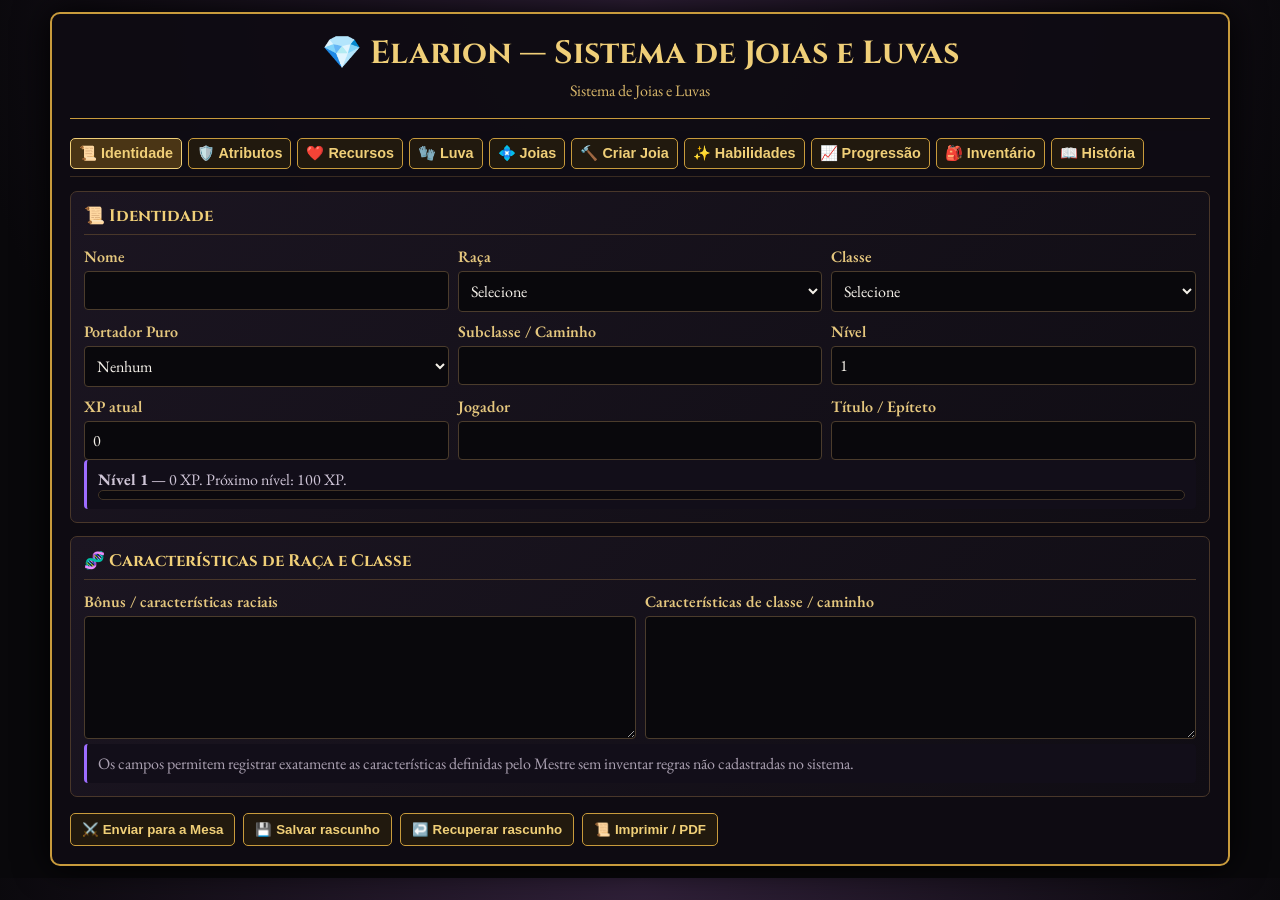
<file: ficha-elarion.html>
<!DOCTYPE html>
<html lang="pt-BR">
<head>
<meta charset="UTF-8">
<meta name="viewport" content="width=device-width,initial-scale=1,viewport-fit=cover">
<title>Elarion — Ficha Completa</title>
<link href="https://fonts.googleapis.com/css2?family=Cinzel:wght@600;700;900&family=EB+Garamond:wght@400;600;700&display=swap" rel="stylesheet">
<style>
:root{--bg:#09080b;--panel:#17121b;--panel2:#0e0b12;--gold:#c89b3c;--gold2:#f0cf78;--violet:#9d6cff;--text:#eee4d2;--muted:#aaa0b1;--line:#49372a;--ok:#9fe0b4;--danger:#e99595}*{box-sizing:border-box}html{scroll-behavior:smooth}body{margin:0;padding:12px;background:radial-gradient(circle at 50% 0,#302039 0,var(--bg) 62%);color:var(--text);font-family:'EB Garamond',serif}.ficha{max-width:1180px;margin:auto;background:rgba(15,12,19,.98);border:2px solid var(--gold);border-radius:10px;padding:18px;box-shadow:0 0 35px #000}.top{text-align:center;border-bottom:1px solid var(--gold);padding-bottom:12px;margin-bottom:12px}.top h1{font-family:Cinzel;color:var(--gold2);margin:0;font-size:2rem}.top p{margin:5px;color:#d7b66a}.tabs{position:sticky;top:0;z-index:20;display:flex;gap:6px;overflow:auto;padding:7px 0;background:rgba(15,12,19,.97);border-bottom:1px solid #392b21;margin-bottom:14px}.tabs button{white-space:nowrap}.tab-btn.active{background:#4a3515;border-color:var(--gold2)}.tab-pane{display:none}.tab-pane.active{display:block}.bloco{border:1px solid var(--line);border-radius:7px;background:linear-gradient(135deg,#1b1521,#100d14);padding:13px;margin-bottom:13px}.bloco h2{font-family:Cinzel;color:var(--gold2);font-size:1.05rem;border-bottom:1px solid var(--line);padding-bottom:7px;margin:0 0 11px}.grid{display:grid;grid-template-columns:repeat(var(--cols,2),minmax(0,1fr));gap:9px}.campo{min-width:0}.campo label,.field-title{display:block;color:#e5c77e;font-weight:600;margin-bottom:4px}.campo input,.campo select,.campo textarea,.joia input,.joia select,.habilidade input,.habilidade textarea,.habilidade select{width:100%;padding:8px;background:#09080c;color:#f4f0e9;border:1px solid #4b3c2c;border-radius:4px;font:inherit}.campo textarea,.habilidade textarea{resize:vertical}.campo input:focus,.campo select:focus,.campo textarea:focus,.joia input:focus,.joia select:focus,.habilidade input:focus,.habilidade textarea:focus,.habilidade select:focus{outline:none;border-color:var(--gold2);box-shadow:0 0 7px #c89b3c33}.attr-card{border:1px solid #4b3c2c;border-radius:7px;background:#0c0a0f;padding:9px}.attr-card .row{display:grid;grid-template-columns:1fr 78px 68px;gap:5px;align-items:end}.attr-card input{text-align:center;font-weight:700}.mod-box{text-align:center;color:var(--gold2);font-weight:700;padding:8px 4px;border:1px solid #403326;border-radius:4px;background:#121017}.cards{display:grid;grid-template-columns:repeat(5,1fr);gap:8px}.stat{padding:10px;border:1px solid #4b3c2c;border-radius:6px;text-align:center;background:#0c0a0f}.stat span{display:block;color:var(--muted);font-size:.8rem}.stat strong{font-size:1.4rem;color:var(--gold2)}.btn{background:#21190e;color:var(--gold2);border:1px solid var(--gold);border-radius:5px;padding:8px 11px;font-weight:700;cursor:pointer}.btn:hover{filter:brightness(1.15)}.btn-danger{border-color:#8c4545;color:#ffb1a9;background:#211010}.btn-small{padding:6px 8px;font-size:.9rem}.acoes{display:flex;gap:8px;flex-wrap:wrap;margin-top:16px}.nota{padding:9px 11px;border-left:3px solid var(--violet);background:#120e19;color:#cfc5d7;border-radius:4px}.sem-limite{color:var(--ok);font-weight:700}.muted{color:var(--muted)}.ok{color:var(--ok)}.danger{color:var(--danger)}.pills{display:flex;gap:7px;flex-wrap:wrap}.pill{border:1px solid #55432e;border-radius:999px;padding:5px 9px;background:#0d0a10;color:#dbc58e}.joias,.habilidades{display:grid;gap:9px}.joia,.habilidade{border:1px solid #4b3c2c;border-radius:6px;padding:10px;background:#0c0a0f}.joia{display:grid;grid-template-columns:1.2fr .8fr .8fr 1fr 1.7fr auto;gap:6px;align-items:end}.joia label,.habilidade label{font-size:.72rem;color:var(--muted);display:block;margin-bottom:3px}.wide{grid-column:span 1}.habilidade{display:grid;grid-template-columns:1fr .8fr .7fr 2fr auto;gap:7px;align-items:end}.resource-row{display:grid;grid-template-columns:1fr 1fr 1fr;gap:9px}.resource-box{padding:10px;border:1px solid #4b3c2c;border-radius:7px;background:#0c0a0f}.resource-box h3{margin:0 0 7px;color:var(--gold2);font-family:Cinzel;font-size:.9rem}.resource-controls{display:grid;grid-template-columns:1fr 1fr;gap:6px}.resource-controls input{width:100%;padding:8px;background:#09080c;color:#fff;border:1px solid #403326;border-radius:4px}.roll-grid{display:grid;grid-template-columns:1fr 1fr 1fr auto;gap:8px;align-items:end}.resultado{min-height:45px;margin-top:9px;padding:10px;border:1px solid #4b3c2c;border-radius:6px;background:#0b090e}.progress{height:10px;background:#0b090e;border:1px solid #403326;border-radius:99px;overflow:hidden}.progress>div{height:100%;background:var(--gold);width:0}.level-table{width:100%;border-collapse:collapse;font-size:.9rem}.level-table th,.level-table td{border:1px solid #403326;padding:6px;text-align:center}.level-table th{color:var(--gold2);background:#161018}.inventory{display:grid;gap:7px}.item-row{display:grid;grid-template-columns:1.2fr .8fr 2fr auto;gap:6px}.checkgrid{display:grid;grid-template-columns:repeat(3,1fr);gap:7px}.checkrow{display:flex;gap:8px;align-items:center;padding:8px;background:#0b090e;border:1px solid #403326;border-radius:4px}.checkrow input{width:auto}.hidden{display:none!important}@media(max-width:900px){.cards{grid-template-columns:repeat(3,1fr)}.joia{grid-template-columns:1fr 1fr 1fr}.habilidade{grid-template-columns:1fr 1fr}.resource-row{grid-template-columns:1fr}.roll-grid{grid-template-columns:1fr 1fr}.checkgrid{grid-template-columns:1fr 1fr}}@media(max-width:560px){body{padding:5px}.ficha{padding:9px}.top h1{font-size:1.35rem}.tabs{top:0}.grid{grid-template-columns:1fr!important}.cards{grid-template-columns:1fr 1fr}.attr-card .row{grid-template-columns:1fr 68px 60px}.joia,.habilidade,.item-row{grid-template-columns:1fr}.roll-grid{grid-template-columns:1fr}.checkgrid{grid-template-columns:1fr}.acoes .btn{width:100%}}
@media print{body{background:#fff;color:#111;padding:0}.ficha{border:0;box-shadow:none;max-width:none;background:#fff}.tabs,.acoes,.btn{display:none!important}.tab-pane{display:block!important}.bloco{break-inside:avoid;background:#fff;border-color:#aaa}.campo input,.campo select,.campo textarea,.joia input,.joia select,.habilidade input,.habilidade textarea,.habilidade select{color:#111;background:#fff;border-color:#aaa}.top h1,.bloco h2,.campo label,.field-title{color:#5d4411}}
</style>
</head>
<body>
<div class="ficha">
<div class="top"><h1>💎 Elarion — Sistema de Joias e Luvas</h1><p id="subtitulo">Ficha completa de personagem</p></div>
<nav class="tabs" id="tabs"></nav>
<div id="conteudo">Carregando...</div>
<div class="acoes"><button class="btn" type="button" onclick="enviar()">⚔️ Enviar para a Mesa</button><button class="btn" type="button" onclick="salvarLocal()">💾 Salvar rascunho</button><button class="btn" type="button" onclick="carregarLocal()">↩️ Recuperar rascunho</button><button class="btn" type="button" onclick="window.print()">📜 Imprimir / PDF</button></div>
</div>
<script>
let sistema=null,config={},modo='criacao',dados={};
const CLASSES=['Espadachim Rúnico','Guardião Prismático','Arqueiro Elemental','Teurgo Cristalino','Sombra Lapidada','Berserker do Núcleo','Bardo da Inspiração','Místico Mentalista'];
const PORTADORES=['Punho Elemental','Condutor do Núcleo','Avatar do Vazio','Mestre da Luz Interior','Punho da Ruína','Tecedor Temporal'];
const RACAS=['Humano','Elfo','Orc','Khajiit','Lizardmen','Anões','Povo-Fera'];
const ATTR=[['FOR','Força'],['CON','Constituição'],['AGI','Agilidade'],['VON','Vontade'],['INT','Inteligência'],['CAR','Carisma'],['PER','Percepção'],['FÉ','Fé']];
const XP=[0,100,300,600,1000,1500,2100,2800,3600,4500,5500,6600,7800,9100,10500,12000,13600,15300,17100,19000];
const TABS=[['identidade','📜 Identidade'],['atributos','🛡️ Atributos'],['recursos','❤️ Recursos'],['luva','🧤 Luva'],['joias','💠 Joias'],['criar_joia','🔨 Criar Joia'],['habilidades','✨ Habilidades'],['progressao','📈 Progressão'],['inventario','🎒 Inventário'],['historia','📖 História']];
function esc(v){return String(v??'').replace(/&/g,'&amp;').replace(/</g,'&lt;').replace(/>/g,'&gt;').replace(/"/g,'&quot;').replace(/'/g,'&#039;')}
function num(v,d=0){const x=Number(v);return Number.isFinite(x)?x:d}
function attrKey(a){return 'attr_'+a}
function getAttr(a){return num(document.getElementById(attrKey(a))?.value,dados[attrKey(a)]??1)}
function modAttr(v){v=num(v,1);if(v<=1)return -2;if(v===2)return -1;if(v===3)return 0;if(v===4)return 1;if(v===5)return 2;if(v===6)return 3;if(v===7)return 4;return 5}
function renderTabs(){document.getElementById('tabs').innerHTML=TABS.map(([id,t],i)=>`<button type="button" class="btn btn-small tab-btn ${i===0?'active':''}" data-tab="${id}">${t}</button>`).join('');document.querySelectorAll('.tab-btn').forEach(b=>b.onclick=()=>abrirAba(b.dataset.tab))}
function abrirAba(id){document.querySelectorAll('.tab-btn').forEach(b=>b.classList.toggle('active',b.dataset.tab===id));document.querySelectorAll('.tab-pane').forEach(p=>p.classList.toggle('active',p.id==='tab_'+id));localStorage.setItem('elarion_ultima_aba',id);window.scrollTo({top:0,behavior:'smooth'})}
function optionList(arr,sel,placeholder='Selecione'){return `<option value="">${placeholder}</option>`+arr.map(x=>`<option value="${esc(x)}" ${sel===x?'selected':''}>${esc(x)}</option>`).join('')}
function render(){renderTabs();document.getElementById('subtitulo').textContent=(sistema?.descricao||'Sistema de Joias e Luvas')+(modo==='edicao'?' — edição':'');
const attrs=ATTR.map(([a,nome])=>`<div class="attr-card"><div class="field-title">${nome} <span class="muted">(${a})</span></div><div class="row"><input id="attr_${a}" type="number" min="1" max="99" value="${esc(dados[attrKey(a)]??1)}"><div class="mod-box" id="mod_${a}">+0</div><button type="button" class="btn btn-small" onclick="rolarTeste('${a}')">🎲</button></div></div>`).join('');
const joias=Array.isArray(dados.joias)?dados.joias:[];const habilidades=Array.isArray(dados.habilidades_lista)?dados.habilidades_lista:[];const inventario=Array.isArray(dados.inventario)?dados.inventario:[];
document.getElementById('conteudo').innerHTML=`
<section class="tab-pane active" id="tab_identidade">
<div class="bloco"><h2>📜 Identidade</h2><div class="grid" style="--cols:3">
<div class="campo"><label>Nome</label><input id="nome" value="${esc(dados.nome||'')}"></div>
<div class="campo"><label>Raça</label><select id="raca">${optionList(RACAS,dados.raca)}</select></div>
<div class="campo"><label>Classe</label><select id="classe">${optionList(CLASSES,dados.classe)}</select></div>
<div class="campo"><label>Portador Puro</label><select id="portador_puro">${optionList(PORTADORES,dados.portador_puro,'Nenhum')}</select></div>
<div class="campo"><label>Subclasse / Caminho</label><input id="subclasse" value="${esc(dados.subclasse||'')}"></div>
<div class="campo"><label>Nível</label><input id="nivel" type="number" min="1" max="20" value="${esc(dados.nivel||1)}"></div>
<div class="campo"><label>XP atual</label><input id="xp_atual" type="number" min="0" value="${esc(dados.xp_atual||0)}"></div>
<div class="campo"><label>Jogador</label><input id="jogador" value="${esc(dados.jogador||'')}"></div>
<div class="campo"><label>Título / Epíteto</label><input id="titulo" value="${esc(dados.titulo||'')}"></div>
</div><div class="nota" id="nivel_info"></div></div>
<div class="bloco"><h2>🧬 Características de Raça e Classe</h2><div class="grid" style="--cols:2"><div class="campo"><label>Bônus / características raciais</label><textarea id="caracteristicas_raciais" rows="5">${esc(dados.caracteristicas_raciais||'')}</textarea></div><div class="campo"><label>Características de classe / caminho</label><textarea id="caracteristicas_classe" rows="5">${esc(dados.caracteristicas_classe||'')}</textarea></div></div><div class="nota muted">Os campos permitem registrar exatamente as características definidas pelo Mestre sem inventar regras não cadastradas no sistema.</div></div>
</section>
<section class="tab-pane" id="tab_atributos"><div class="bloco"><h2>🛡️ Atributos</h2><div class="grid" style="--cols:4">${attrs}</div><div class="nota">Criação: 1 ponto base em cada atributo + 12 pontos livres. O teto inicial é 5 antes de bônus. O modificador automático segue: 1=-2, 2=-1, 3=0, 4=+1, 5=+2, 6=+3, 7=+4, 8+=+5.</div><div class="grid" style="--cols:2;margin-top:10px"><div class="campo"><label>Distribuição inicial / evolução</label><textarea id="distribuicao_atributos" rows="4">${esc(dados.distribuicao_atributos||'')}</textarea></div><div class="campo"><label>Bônus temporários / permanentes</label><textarea id="bonus_atributos" rows="4">${esc(dados.bonus_atributos||'')}</textarea></div></div></div></section>
<section class="tab-pane" id="tab_recursos"><div class="bloco"><h2>❤️ Recursos</h2><div class="cards"><div class="stat"><span>PV Máximo</span><strong id="pv_calc">—</strong></div><div class="stat"><span>PF / Fadiga</span><strong id="pf_calc">—</strong></div><div class="stat"><span>TF</span><strong id="tf_calc">—</strong></div><div class="stat"><span>Defesa</span><strong id="def_calc">—</strong></div><div class="stat"><span>Inspiração</span><strong id="insp_calc">0/3</strong></div></div><div class="resource-row" style="margin-top:10px"><div class="resource-box"><h3>❤️ Vida</h3><div class="resource-controls"><input id="vida_atual" type="number" placeholder="Atual" value="${esc(dados.vida_atual??'')}"><input id="vida_max" type="number" placeholder="Máximo" value="${esc(dados.vida_max??'')}"></div></div><div class="resource-box"><h3>🔥 Fadiga</h3><div class="resource-controls"><input id="pf_atual" type="number" placeholder="PF atual" value="${esc(dados.pf_atual??'')}"><input id="pf_max" type="number" placeholder="PF máximo" value="${esc(dados.pf_max??'')}"></div></div><div class="resource-box"><h3>🛡️ Defesa</h3><div class="resource-controls"><input id="defesa" type="number" placeholder="Valor" value="${esc(dados.defesa??'')}"><input id="defesa_bonus" type="number" placeholder="Bônus" value="${esc(dados.defesa_bonus??0)}"></div></div></div></div>
<div class="bloco"><h2>🐺 Vontade Bestial</h2><div class="grid" style="--cols:3"><div class="checkrow"><input id="bestial_ativa" type="checkbox" ${dados.bestial_ativa?'checked':''}><label for="bestial_ativa">Ativa</label></div><div class="campo"><label>Estado</label><select id="vontade_bestial"><option>Não</option><option>Desperta</option><option>Controlada</option><option>Natural e Integrada</option></select></div><div class="campo"><label>CD do teste</label><input id="bestial_cd" type="number" value="${esc(dados.bestial_cd??10)}"></div></div><div class="acoes"><button type="button" class="btn" onclick="usarVontadeBestial()">🐺 Testar Vontade Bestial</button></div><div id="bestial_resultado" class="resultado"></div></div>
<div class="bloco"><h2>❤️ Dados de Coração</h2><div class="grid" style="--cols:3"><div class="campo"><label>Dados restantes</label><input id="dados_coracao" type="number" min="0" max="3" value="${esc(dados.dados_coracao??3)}"></div><div class="campo"><label>CD do Mestre</label><input id="coracao_cd" type="number" value="${esc(dados.coracao_cd??15)}"></div><div class="campo"><label>Motivo / feito impossível</label><input id="coracao_motivo" value="${esc(dados.coracao_motivo||'')}"></div></div><button type="button" class="btn" onclick="rolarCoracao()">❤️ Rolar 1d12 — Teste do Coração</button><div id="coracao_resultado" class="resultado"></div></div>
<div class="bloco"><h2>✨ Inspiração</h2><div class="pills"><span class="pill">1 ponto: rerrolar</span><span class="pill">1 ponto: +2 no teste</span><span class="pill">1 ponto: vantagem narrativa</span><span class="pill">1 ponto: ação fora da ordem</span><span class="pill">3 pontos: efeito heroico / ação extra (1x/sessão)</span></div><div class="grid" style="--cols:2;margin-top:9px"><div class="campo"><label>Inspiração atual (0–3)</label><input id="inspiracao" type="number" min="0" max="3" value="${esc(dados.inspiracao??0)}"></div><div class="campo"><label>Registro de uso</label><textarea id="historico_inspiracao" rows="3">${esc(dados.historico_inspiracao||'')}</textarea></div></div><div class="acoes"><button type="button" class="btn" onclick="gastarInspiracao(1)">−1 Inspiração</button><button type="button" class="btn" onclick="gastarInspiracao(3)">−3 Inspiração</button><button type="button" class="btn" onclick="ganharInspiracao()">＋1 Inspiração</button></div></div></section>
<section class="tab-pane" id="tab_luva"><div class="bloco"><h2>🧤 Luva de Canalização</h2><div class="grid" style="--cols:4"><div class="campo"><label>Rank</label><select id="luva_rank"><option>Bronze</option><option>Silver</option><option>Gold</option><option>Mythic</option></select></div><div class="campo"><label>Estágio</label><select id="luva_estagio"><option>1 — Inicial</option><option>2 — Intermediária</option><option>3 — Avançada</option></select></div><div class="campo"><label>Nome da Luva</label><input id="luva_nome" value="${esc(dados.luva_nome||'')}"></div><div class="campo"><label>Forma / versão</label><input id="luva_forma" value="${esc(dados.luva_forma||'')}" placeholder="Ex.: Fase 2.0"></div></div><div class="grid" style="--cols:2;margin-top:9px"><div class="campo"><label>Estilo de luta</label><input id="estilo_luta" value="${esc(dados.estilo_luta||'')}"></div><div class="campo"><label>Atributo dominante</label><select id="atributo_dominante">${optionList(ATTR.map(x=>x[0]),dados.atributo_dominante,'Nenhum')}</select></div><div class="campo"><label>Gatilho narrativo da evolução</label><textarea id="gatilho_evolucao" rows="4">${esc(dados.gatilho_evolucao||'')}</textarea></div><div class="campo"><label>Condição para próxima evolução</label><textarea id="condicao_evolucao" rows="4">${esc(dados.condicao_evolucao||'')}</textarea></div><div class="campo"><label>Aparência / descrição</label><textarea id="luva_aparencia" rows="5">${esc(dados.luva_aparencia||'')}</textarea></div><div class="campo"><label>Histórico de evolução</label><textarea id="luva_historico" rows="5">${esc(dados.luva_historico||'')}</textarea></div></div></div><div class="bloco"><h2>⚙️ Bônus e propriedades da Luva</h2><div class="grid" style="--cols:3"><div class="campo"><label>Bônus comum</label><input id="luva_bonus_comum" type="number" value="${esc(dados.luva_bonus_comum??0)}"></div><div class="campo"><label>Bônus Ancestral</label><input id="luva_bonus_ancestral" type="number" value="${esc(dados.luva_bonus_ancestral??0)}"></div><div class="campo"><label>Bônus Mítico</label><input id="luva_bonus_mitico" type="number" value="${esc(dados.luva_bonus_mitico??0)}"></div></div><div class="campo" style="margin-top:9px"><label>Habilidades especiais da Luva</label><textarea id="luva_habilidades" rows="7">${esc(dados.luva_habilidades||'')}</textarea></div></div></section>
<section class="tab-pane" id="tab_joias"><div class="bloco"><h2>💠 Joias</h2><p class="nota"><span class="sem-limite">∞ Inventário ilimitado.</span> Selecione a joia no catálogo ou escolha uma joia personalizada. Não há bloqueio de quantidade de joias. Registre joias na luva, fora da luva, vinculadas, ingeridas ou especiais.</p><div class="joias" id="lista-joias"></div><button type="button" class="btn" onclick="adicionarJoia()">＋ Adicionar Joia</button></div><div class="bloco"><h2>🔗 Vínculos e combinações</h2><div class="grid" style="--cols:2"><div class="campo"><label>Joias vinculadas / ingeridas</label><textarea id="joias_vinculadas" rows="5">${esc(dados.joias_vinculadas||'')}</textarea></div><div class="campo"><label>Combinações / sinergias</label><textarea id="joias_sinergias" rows="5">${esc(dados.joias_sinergias||'')}</textarea></div><div class="campo"><label>Joias corrompidas / risco de corrupção</label><textarea id="joias_corrupcao" rows="5">${esc(dados.joias_corrupcao||'')}</textarea></div><div class="campo"><label>Observações das Joias da Vontade Bestial</label><textarea id="joias_bestiais" rows="5">${esc(dados.joias_bestiais||'')}</textarea></div></div></div></section>
<section class="tab-pane" id="tab_criar_joia"><div class="bloco"><h2>🔨 Criar Joia Manualmente</h2><p class="nota">Crie uma joia própria para o personagem sem depender do catálogo oficial. Ela ficará registrada na ficha e também poderá aparecer no seletor de joias desta ficha.</p><div class="grid" style="--cols:3"><div class="campo"><label>Nome da Joia *</label><input id="nova_joia_nome" placeholder="Ex.: Coração da Tempestade"></div><div class="campo"><label>Categoria</label><select id="nova_joia_categoria"><option>Normal</option><option>Ancestral</option><option>Mythic</option><option>Especial</option><option>Corrompida</option><option>Bestial</option><option>Fusão</option><option>Personalizada</option></select></div><div class="campo"><label>Local</label><select id="nova_joia_local"><option>Na Luva</option><option>Fora da Luva</option><option>Ingerida</option><option>Especial</option></select></div><div class="campo"><label>Tipo / Conceito</label><input id="nova_joia_tipo" placeholder="Ex.: Tempestade / Água / Vento"></div><div class="campo"><label>Atributo relacionado</label><select id="nova_joia_atributo"><option value="">— Nenhum —</option>${ATTR.map(([a,n])=>`<option value="${a}">${n} (${a})</option>`).join('')}</select></div><div class="campo"><label>Bônus da Joia</label><input id="nova_joia_bonus" type="number" value="0"></div><div class="campo"><label>Vínculo</label><select id="nova_joia_vinculo"><option>Não vinculada</option><option>Vinculada</option><option>Ingerida</option><option>Fundida</option></select></div><div class="campo"><label>Ativação</label><select id="nova_joia_ativacao"><option>Passiva</option><option>Ativa</option><option>Passiva e Ativa</option></select></div><div class="campo"><label>Uso / Limite</label><input id="nova_joia_uso" placeholder="Ex.: 1x por combate, livre, 1x por sessão"></div><div class="campo" style="grid-column:1/-1"><label>Efeito completo</label><textarea id="nova_joia_efeito" rows="5" placeholder="Descreva exatamente o que a joia faz..."></textarea></div><div class="campo" style="grid-column:1/-1"><label>Habilidades / poderes especiais</label><textarea id="nova_joia_habilidades" rows="5" placeholder="Habilidades adicionais, condições, efeitos especiais..."></textarea></div><div class="campo" style="grid-column:1/-1"><label>Descrição / origem / observações</label><textarea id="nova_joia_descricao" rows="4" placeholder="Origem da joia, aparência, história, observações do Mestre..."></textarea></div></div><div class="acoes"><button type="button" class="btn" onclick="criarJoiaManual()">💎 Criar e adicionar à ficha</button><button type="button" class="btn btn-small" onclick="abrirAba('joias')">💠 Ver Joias da ficha</button></div><div id="nova_joia_resultado" class="resultado"></div></div><div class="bloco"><h2>📚 Joias criadas nesta ficha</h2><div id="catalogo-manuais-ficha" class="pills"></div></div></section><section class="tab-pane" id="tab_habilidades"><div class="bloco"><h2>✨ Habilidades</h2><div class="habilidades" id="lista-habilidades"></div><button type="button" class="btn" onclick="adicionarHabilidade()">＋ Adicionar Habilidade</button></div><div class="bloco"><h2>🎲 Testes rápidos</h2><div class="roll-grid"><div class="campo"><label>Atributo</label><select id="teste_attr">${ATTR.map(([a,n])=>`<option value="${a}">${n} (${a})</option>`).join('')}</select></div><div class="campo"><label>CD</label><input id="teste_cd" type="number" value="12"></div><div class="campo"><label>Bônus adicional</label><input id="teste_bonus" type="number" value="0"></div><button type="button" class="btn" onclick="rolarTestePersonalizado()">🎲 Testar</button></div><div id="teste_resultado" class="resultado"></div><p class="muted">Regra: 2d10 + modificador. Duplo 10 = crítico; duplo 1 = falha crítica; resultados ±10 em relação à CD podem gerar efeito extraordinário/efeito colateral conforme a cena.</p></div></section>
<section class="tab-pane" id="tab_progressao"><div class="bloco"><h2>📈 Progressão 1–20</h2><table class="level-table"><thead><tr><th>Nível</th><th>XP acumulado</th><th>Status</th></tr></thead><tbody>${XP.map((x,i)=>`<tr><td>${i+1}</td><td>${x}</td><td id="lvl_${i+1}">${(dados.nivel||1)==i+1?'◀ Atual':''}</td></tr>`).join('')}</tbody></table><div class="nota" style="margin-top:10px"><strong>Evolução da Luva:</strong> a progressão narrativa é registrada separadamente do nível. O gatilho pode envolver conquistas, trauma confrontado, escolhas, reações emocionais e abertura à Vontade Bestial.</div></div></section>
<section class="tab-pane" id="tab_inventario"><div class="bloco"><h2>🎒 Inventário</h2><div class="inventory" id="lista-inventario"></div><button type="button" class="btn" onclick="adicionarItem()">＋ Adicionar Item</button></div><div class="bloco"><h2>⚔️ Equipamentos</h2><div class="grid" style="--cols:2"><div class="campo"><label>Arma principal</label><input id="arma_principal" value="${esc(dados.arma_principal||'')}"></div><div class="campo"><label>Arma secundária</label><input id="arma_secundaria" value="${esc(dados.arma_secundaria||'')}"></div><div class="campo"><label>Armadura</label><input id="armadura" value="${esc(dados.armadura||'')}"></div><div class="campo"><label>Acessórios / artefatos</label><textarea id="acessorios" rows="4">${esc(dados.acessorios||'')}</textarea></div></div></div></section>
<section class="tab-pane" id="tab_historia"><div class="bloco"><h2>📖 História do Personagem</h2><div class="grid" style="--cols:2"><div class="campo"><label>História</label><textarea id="historia" rows="12">${esc(dados.historia||'')}</textarea></div><div class="campo"><label>Trauma / evento marcante</label><textarea id="trauma" rows="12">${esc(dados.trauma||'')}</textarea></div><div class="campo"><label>Motivações / objetivos</label><textarea id="motivacoes" rows="7">${esc(dados.motivacoes||'')}</textarea></div><div class="campo"><label>Relações / vínculos</label><textarea id="relacoes" rows="7">${esc(dados.relacoes||'')}</textarea></div><div class="campo"><label>Conquistas importantes</label><textarea id="conquistas" rows="7">${esc(dados.conquistas||'')}</textarea></div><div class="campo"><label>Segredos / observações do Mestre</label><textarea id="segredos_mestre" rows="7">${esc(dados.segredos_mestre||'')}</textarea></div></div></div></section>`;
renderJoias(joias);renderCatalogoManuais();renderHabilidades(habilidades);renderInventario(inventario);document.getElementById('luva_rank').value=dados.luva_rank||'Bronze';document.getElementById('luva_estagio').value=dados.luva_estagio||'1 — Inicial';document.getElementById('vontade_bestial').value=dados.vontade_bestial||'Não';document.getElementById('atributo_dominante').value=dados.atributo_dominante||'';calcular();document.querySelectorAll('#conteudo input,#conteudo select,#conteudo textarea').forEach(e=>e.addEventListener('input',()=>{calcular();persistirEstruturas()}));
const ultima=localStorage.getItem('elarion_ultima_aba');if(ultima&&TABS.some(x=>x[0]===ultima))abrirAba(ultima);
}
const CATALOGO_JOIAS={
Normal:['Rubi Ígneo','Safira Gélida','Topázio Rúnico','Esmeralda Viva','Ônix Sombrio','Lápis-Lazúli','Citrino','Âmbar Solar','Opala Lunar','Ametista Mental','Jade Etérea','Coral Rubro','Cristal de Quartzo','Zircônio','Pérola Cinza','Espinélio','Granito Sagrado','Fluorita','Calcita','Obsidiana'],
Ancestral:['Rubi de Vulkar','Safira Glacial','Topázio Tempestuoso','Esmeralda Ancestral','Ônix do Vazio','Lazurita Tidal','Citrino Sísmico','Ametista Visionária','Jade Tempestuosa','Coral de Sangreal','Quartzo Vibrante','Zircônio Vivo','Pérola da Ilusão','Granito Celeste','Fluorita Intemporal','Calcita Vital','Obsidiana Negra','Olho de Onírica','Tectonita Viva','Prisma da Aurora'],
Mythic:['Coração de Ignis','Lótus do Vazio','Crânio de Zaltor','Alma Estelar','Prisma da Criação','Relíquia Temporal','Raiz do Primeiro Mundo','Véu da Mente Total','Lamento de Astralis','Olho de Taric','Cálice da Entropia','Pedra do Fim','Gema da Origem','Nexo Celestial','Alma de um Dragão','Espelho de Thalor','Coroa do Juízo','Pluma de Seraphim','Cristal do Infinito','Essência Primordial']
};
function opcoesJoiasSelecionaveis(valor){let html='<option value="">— Selecione uma Joia —</option>';Object.entries(CATALOGO_JOIAS).forEach(([cat,lista])=>{html+=`<optgroup label="${cat}">`;lista.forEach(nome=>{html+=`<option value="${esc(nome)}" data-categoria="${esc(cat)}">${esc(nome)}</option>`});html+='</optgroup>'});const manuais=dados.joias_personalizadas_catalogo||[];if(manuais.length){html+='<optgroup label="🛠️ Criadas manualmente">';manuais.forEach(j=>{html+=`<option value="${esc(j.nome)}" data-categoria="${esc(j.categoria||'Personalizada')}">${esc(j.nome)}</option>`});html+='</optgroup>'}if(valor && !Object.values(CATALOGO_JOIAS).flat().includes(valor))html+=`<option value="${esc(valor)}" selected>${esc(valor)} (personalizada)</option>`;return html}
function renderJoias(lista){const el=document.getElementById('lista-joias');el.innerHTML=lista.map((j,i)=>`<div class="joia"><div><label>Joia</label><select data-j="${i}" data-k="nome">${opcoesJoiasSelecionaveis(j.nome||'')}</select></div><div><label>Categoria</label><select data-j="${i}" data-k="categoria"><option>Normal</option><option>Ancestral</option><option>Mythic</option><option>Especial</option></select></div><div><label>Local</label><select data-j="${i}" data-k="local"><option>Na Luva</option><option>Fora da Luva</option><option>Ingerida</option><option>Especial</option></select></div><div><label>Tipo / afinidade</label><input data-j="${i}" data-k="tipo" value="${esc(j.tipo||'')}"></div><div><label>Efeito / bônus / habilidade</label><input data-j="${i}" data-k="efeito" value="${esc(j.efeito||'')}"></div><button class="btn btn-danger" type="button" onclick="removerJoia(${i})">✕</button></div>`).join('')||'<div class="muted">Nenhuma joia registrada. Adicione quantas quiser.</div>';lista.forEach((j,i)=>{const n=el.querySelector(`select[data-j="${i}"][data-k="nome"]`);const c=el.querySelector(`select[data-j="${i}"][data-k="categoria"]`);const l=el.querySelector(`select[data-j="${i}"][data-k="local"]`);if(n)n.value=j.nome||'';if(c)c.value=j.categoria||'Normal';if(l)l.value=j.local||'Na Luva'});el.querySelectorAll('[data-j]').forEach(x=>{x.addEventListener('input',persistirEstruturas);x.addEventListener('change',()=>{if(x.dataset.k==='nome'){const opt=x.options[x.selectedIndex];const cat=opt?.dataset?.categoria;const row=x.closest('.joia');const c=row?.querySelector('[data-k="categoria"]');if(cat&&c)c.value=cat}persistirEstruturas()})})}
function renderHabilidades(lista){const el=document.getElementById('lista-habilidades');el.innerHTML=lista.map((h,i)=>`<div class="habilidade"><div><label>Nome</label><input data-h="${i}" data-k="nome" value="${esc(h.nome||'')}"></div><div><label>Tipo</label><select data-h="${i}" data-k="tipo"><option>Ativa</option><option>Passiva</option><option>Reação</option><option>Ritual</option><option>Especial</option></select></div><div><label>Nível</label><input data-h="${i}" data-k="nivel" type="number" min="1" max="20" value="${esc(h.nivel||1)}"></div><div><label>Descrição / custo / efeito</label><textarea data-h="${i}" data-k="descricao" rows="2">${esc(h.descricao||'')}</textarea></div><button class="btn btn-danger" type="button" onclick="removerHabilidade(${i})">✕</button></div>`).join('')||'<div class="muted">Nenhuma habilidade cadastrada.</div>';lista.forEach((h,i)=>{const s=el.querySelector(`select[data-h="${i}"]`);if(s)s.value=h.tipo||'Ativa'});el.querySelectorAll('[data-h]').forEach(x=>x.addEventListener('input',persistirEstruturas))}
function renderInventario(lista){const el=document.getElementById('lista-inventario');el.innerHTML=lista.map((it,i)=>`<div class="item-row"><input data-i="${i}" data-k="nome" placeholder="Item" value="${esc(it.nome||'')}"><input data-i="${i}" data-k="quantidade" type="number" min="0" value="${esc(it.quantidade??1)}"><input data-i="${i}" data-k="descricao" placeholder="Descrição" value="${esc(it.descricao||'')}"><button class="btn btn-danger" type="button" onclick="removerItem(${i})">✕</button></div>`).join('')||'<div class="muted">Inventário vazio.</div>';el.querySelectorAll('[data-i]').forEach(x=>x.addEventListener('input',persistirEstruturas))}
function obterJoias(){return [...document.querySelectorAll('#lista-joias .joia')].map(row=>{const o={};row.querySelectorAll('[data-k]').forEach(x=>o[x.dataset.k]=x.value);return o})}
function renderCatalogoManuais(){const el=document.getElementById('catalogo-manuais-ficha');if(!el)return;const lista=dados.joias_personalizadas_catalogo||[];el.innerHTML=lista.length?lista.map((j,i)=>`<span class="pill">💎 ${esc(j.nome)} <small>(${esc(j.categoria||'Personalizada')})</small> <button type="button" class="btn btn-small" style="padding:2px 5px" onclick="adicionarJoiaManualAoPersonagem(${i})">＋</button></span>`).join(''):'<span class="muted">Nenhuma joia manual criada ainda.</span>'}
function criarJoiaManual(){const nome=(document.getElementById('nova_joia_nome')?.value||'').trim();if(!nome){document.getElementById('nova_joia_resultado').textContent='Informe o nome da joia.';return}const j={nome,categoria:document.getElementById('nova_joia_categoria')?.value||'Personalizada',local:document.getElementById('nova_joia_local')?.value||'Na Luva',tipo:document.getElementById('nova_joia_tipo')?.value||'',atributo:document.getElementById('nova_joia_atributo')?.value||'',bonus:num(document.getElementById('nova_joia_bonus')?.value,0),vinculo:document.getElementById('nova_joia_vinculo')?.value||'Não vinculada',ativacao:document.getElementById('nova_joia_ativacao')?.value||'Passiva',uso:document.getElementById('nova_joia_uso')?.value||'',efeito:document.getElementById('nova_joia_efeito')?.value||'',habilidades:document.getElementById('nova_joia_habilidades')?.value||'',descricao:document.getElementById('nova_joia_descricao')?.value||'',manual:true};dados.joias_personalizadas_catalogo=dados.joias_personalizadas_catalogo||[];dados.joias_personalizadas_catalogo.push(j);dados.joias=dados.joias||[];dados.joias.push({...j});persistirEstruturas();renderJoias(dados.joias);renderCatalogoManuais();document.getElementById('nova_joia_resultado').textContent=`💎 ${nome} criada e adicionada à ficha.`;['nova_joia_nome','nova_joia_tipo','nova_joia_uso','nova_joia_efeito','nova_joia_habilidades','nova_joia_descricao'].forEach(id=>{const e=document.getElementById(id);if(e)e.value=''});document.getElementById('nova_joia_bonus').value=0}
function adicionarJoiaManualAoPersonagem(i){const j=(dados.joias_personalizadas_catalogo||[])[i];if(!j)return;dados.joias=obterJoias();dados.joias.push({...j});renderJoias(dados.joias);abrirAba('joias');}
function adicionarJoia(){dados.joias=obterJoias();dados.joias.push({nome:'',categoria:'Normal',local:'Na Luva',tipo:'',efeito:''});renderJoias(dados.joias)}
function removerJoia(i){dados.joias=obterJoias();dados.joias.splice(i,1);renderJoias(dados.joias)}
function obterHabilidades(){return [...document.querySelectorAll('#lista-habilidades .habilidade')].map(row=>{const o={};row.querySelectorAll('[data-k]').forEach(x=>o[x.dataset.k]=x.value);return o})}
function adicionarHabilidade(){dados.habilidades_lista=obterHabilidades();dados.habilidades_lista.push({nome:'',tipo:'Ativa',nivel:1,descricao:''});renderHabilidades(dados.habilidades_lista)}
function removerHabilidade(i){dados.habilidades_lista=obterHabilidades();dados.habilidades_lista.splice(i,1);renderHabilidades(dados.habilidades_lista)}
function obterInventario(){return [...document.querySelectorAll('#lista-inventario .item-row')].map(row=>{const o={};row.querySelectorAll('[data-k]').forEach(x=>o[x.dataset.k]=x.value);return o})}
function adicionarItem(){dados.inventario=obterInventario();dados.inventario.push({nome:'',quantidade:1,descricao:''});renderInventario(dados.inventario)}
function removerItem(i){dados.inventario=obterInventario();dados.inventario.splice(i,1);renderInventario(dados.inventario)}
function persistirEstruturas(){if(document.getElementById('lista-joias'))dados.joias=obterJoias();if(document.getElementById('lista-habilidades'))dados.habilidades_lista=obterHabilidades();if(document.getElementById('lista-inventario'))dados.inventario=obterInventario()}
function calcular(){if(!document.getElementById('attr_CON'))return;const con=getAttr('CON'),von=getAttr('VON'),lvl=Math.min(20,Math.max(1,num(document.getElementById('nivel')?.value,1)));ATTR.forEach(([a])=>{const el=document.getElementById('mod_'+a);if(el){const m=modAttr(getAttr(a));el.textContent=m>=0?'+'+m:m}});const tf=con+von+lvl;const pf=Math.max(5,num(document.getElementById('pf_max')?.value,dados.pf_max||tf));const pv=Math.max(1,num(document.getElementById('vida_max')?.value,dados.vida_max||20+con+von));document.getElementById('tf_calc').textContent=tf;document.getElementById('pf_calc').textContent=pf;document.getElementById('pv_calc').textContent=pv;document.getElementById('def_calc').textContent=document.getElementById('defesa')?.value||'—';document.getElementById('insp_calc').textContent=(document.getElementById('inspiracao')?.value||0)+'/3';const xp=num(document.getElementById('xp_atual')?.value,0),prox=XP[lvl]??XP[19];const ni=document.getElementById('nivel_info');if(ni)ni.innerHTML=lvl>=20?`<strong>Nível 20</strong> — máximo da progressão. XP: ${xp}.`:`<strong>Nível ${lvl}</strong> — ${xp} XP. Próximo nível: ${prox} XP. <div class="progress"><div style="width:${Math.max(0,Math.min(100,((xp-(XP[lvl-1]||0))/Math.max(1,prox-(XP[lvl-1]||0)))*100))}%"></div></div>`;XP.forEach((_,i)=>{const e=document.getElementById('lvl_'+(i+1));if(e)e.textContent=(i+1===lvl?'◀ Atual':'')});}
function atualizarDadosDaTela(){const out={_sistema_id:sistema?.id,_sistema_nome:sistema?.nome,_modo:modo,joias_sem_limite:true,joias:obterJoias(),habilidades_lista:obterHabilidades(),inventario:obterInventario()};document.querySelectorAll('#conteudo input,#conteudo select,#conteudo textarea').forEach(e=>{if(e.dataset.j||e.dataset.h||e.dataset.i)return;if(e.id.startsWith('attr_'))out[e.id]=num(e.value,0);else if(e.type==='checkbox')out[e.id]=e.checked;else if(e.type==='number')out[e.id]=num(e.value,0);else out[e.id]=e.value});out.regras='Elarion: testes 2d10 + modificador vs CD; crítico com duplo 10; falha crítica com duplo 1; 3 Dados de Coração; Inspiração 0–3; PF mínimo 5; TF = CON + VON + Nível; joias ilimitadas.';out.modificadores=ATTR.reduce((o,[a])=>(o[a]=modAttr(out['attr_'+a]??1),o),{});return out}
function rolarDados(sides){return Math.floor(Math.random()*sides)+1}
function rolarTeste(a){const r1=rolarDados(10),r2=rolarDados(10),m=modAttr(getAttr(a)),total=r1+r2+m;document.getElementById('teste_resultado').innerHTML=`<strong>${a}</strong>: ${r1}+${r2} ${m>=0?'+ '+m:'- '+Math.abs(m)} = <strong>${total}</strong>`;return {r1,r2,m,total}}
function rolarTestePersonalizado(){const a=document.getElementById('teste_attr').value,cd=num(document.getElementById('teste_cd').value,0),bonus=num(document.getElementById('teste_bonus').value,0),r=rolarTeste(a);const total=r.total+bonus,diff=total-cd;let status=diff>=0?'SUCESSO':'FALHA';if(r.r1===10&&r.r2===10)status='CRÍTICO';else if(r.r1===1&&r.r2===1)status='FALHA CRÍTICA';else if(Math.abs(diff)>=10)status=diff>0?'EXTRAORDINÁRIO':'EFEITO COLATERAL';document.getElementById('teste_resultado').innerHTML=`🎲 ${a}: ${r.r1}+${r.r2} + ${r.m} ${bonus?'+ '+bonus:''} = <strong>${total}</strong> vs CD ${cd}<br><strong>${status}</strong>`}
function usarVontadeBestial(){const cd=num(document.getElementById('bestial_cd').value,10),r1=rolarDados(10),r2=rolarDados(10),total=r1+r2+modAttr(getAttr('VON'));const ok=total>=cd;document.getElementById('bestial_resultado').innerHTML=`🐺 ${r1}+${r2} + VON = <strong>${total}</strong> vs CD ${cd}: <strong>${ok?'SUCESSO':'FALHA'}</strong>`;document.getElementById('bestial_ativa').checked=ok;calcular()}
function rolarCoracao(){let d=num(document.getElementById('dados_coracao').value,3);if(d<=0){document.getElementById('coracao_resultado').textContent='Você não possui Dados de Coração restantes.';return}const r=rolarDados(12),cd=num(document.getElementById('coracao_cd').value,15);d--;document.getElementById('dados_coracao').value=d;document.getElementById('coracao_resultado').innerHTML=`❤️ 1d12 = <strong>${r}</strong> vs CD ${cd}: <strong>${r>=cd?'SUCESSO':'FALHA — dado gasto e risco de colapso espiritual'}</strong>`}
function gastarInspiracao(n){const el=document.getElementById('inspiracao');let v=num(el.value,0);if(v<n){alert('Inspiração insuficiente.');return}el.value=v-n;calcular()}
function ganharInspiracao(){const el=document.getElementById('inspiracao');el.value=Math.min(3,num(el.value,0)+1);calcular()}
function salvarLocal(){dados=atualizarDadosDaTela();localStorage.setItem('ficha_elarion_'+(sistema?.id||'generico'),JSON.stringify(dados));alert('💾 Ficha salva neste dispositivo.')} 
function carregarLocal(){const raw=localStorage.getItem('ficha_elarion_'+(sistema?.id||'generico'));if(!raw){alert('Nenhum rascunho encontrado.');return}dados=JSON.parse(raw);render();alert('↩️ Rascunho recuperado.')}
function obter(){return atualizarDadosDaTela()}
function enviar(){window.parent.postMessage({type:'cronicas-camelot-ficha-pronta',dados:obter(),modo,sistema_id:sistema?.id},location.origin)}
function carregar(s){sistema=s;config=s.configuracao||{};render()}
window.addEventListener('message',e=>{if(e.origin!==location.origin)return;if(e.data?.type==='cronicas-camelot-carregar-sistema')carregar(e.data.sistema);if(e.data?.type==='cronicas-camelot-carregar-ficha'){dados=e.data.dados||{};modo=e.data.modo||'edicao';if(sistema)render()}});
const p=new URLSearchParams(location.search);modo=p.get('modo')||'criacao';
render();
</script>
</body></html>
</file>
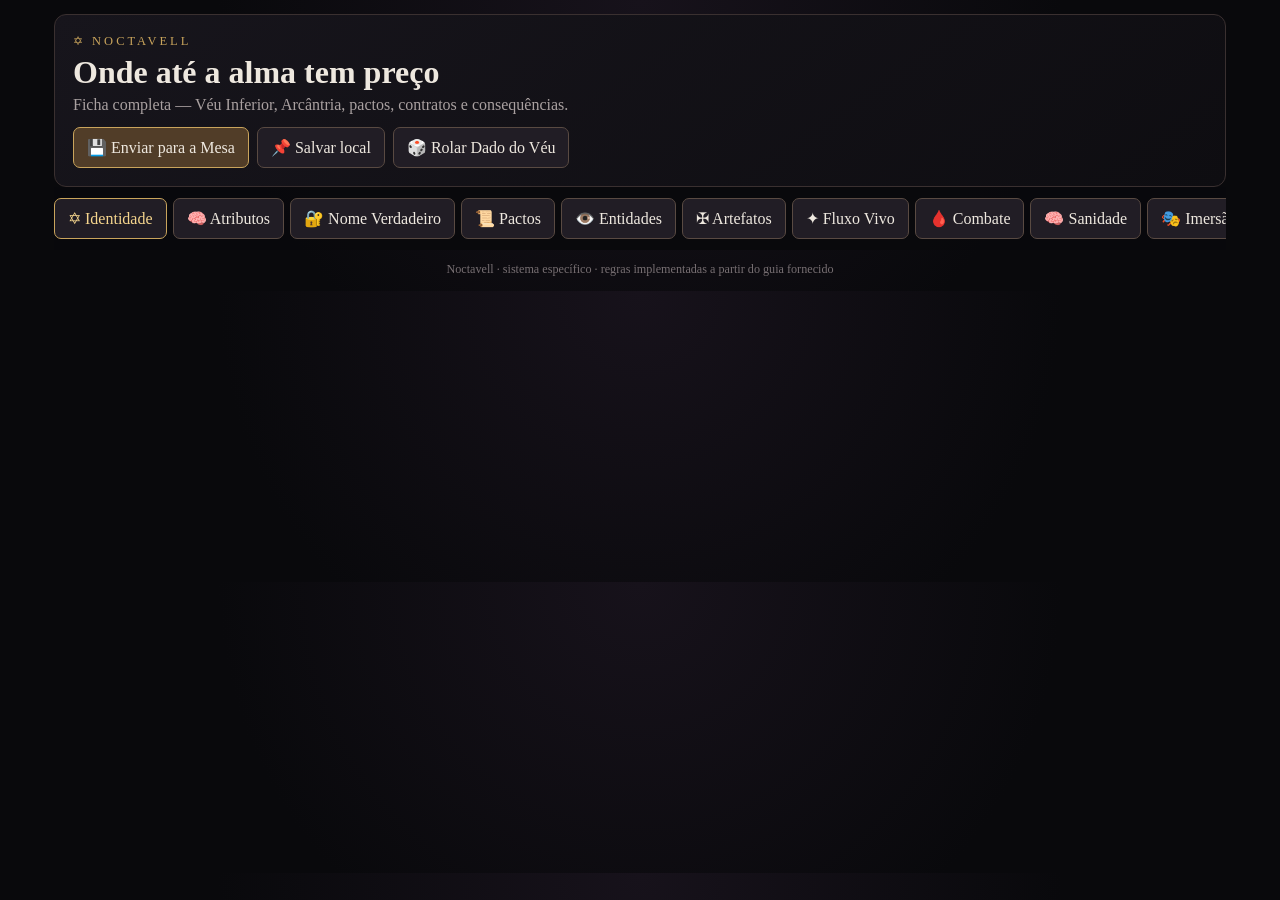
<file: ficha-noctavell.html>
<!DOCTYPE html>
<html lang="pt-BR">
<head>
<meta charset="UTF-8"><meta name="viewport" content="width=device-width,initial-scale=1.0">
<title>Noctavell — Ficha Completa</title>
<style>
:root{--ouro:#c9a45c;--fundo:#09090c;--painel:#15141a;--borda:#3a3030;--texto:#eee8df;--muted:#a9a0a0;--vermelho:#9f3d46;--violeta:#5d4a73;--verde:#536f58}
*{box-sizing:border-box}body{margin:0;background:radial-gradient(circle at top,#17121b 0,#09090c 60%);color:var(--texto);font-family:Georgia,'Times New Roman',serif}.wrap{max-width:1200px;margin:auto;padding:14px}.topo{border:1px solid var(--borda);background:linear-gradient(145deg,#17151c,#0e0d11);padding:18px;border-radius:12px}.marca{color:var(--ouro);letter-spacing:3px;font-size:.78rem}.topo h1{margin:5px 0;font-size:2rem}.topo p{margin:4px 0;color:var(--muted)}.acoes,.toolbar{display:flex;gap:8px;flex-wrap:wrap;margin-top:13px}.btn{background:#211d25;color:var(--texto);border:1px solid #594a42;border-radius:7px;padding:10px 13px;cursor:pointer;font:inherit}.btn:hover{border-color:var(--ouro)}.btn.principal{background:#513d28;border-color:var(--ouro)}.btn.perigo{border-color:#7d3b43}.btn.ok{border-color:#536f58}.tabs{display:flex;gap:6px;overflow:auto;padding:11px 0;position:sticky;top:0;background:#09090cf2;z-index:4}.tab{white-space:nowrap}.tab.ativo{border-color:var(--ouro);color:#f5d58d}.painel{display:none}.painel.ativo{display:block}.grid{display:grid;grid-template-columns:repeat(2,minmax(0,1fr));gap:12px}.grid3{display:grid;grid-template-columns:repeat(3,minmax(0,1fr));gap:12px}.grid5{display:grid;grid-template-columns:repeat(5,minmax(0,1fr));gap:8px}.card{background:var(--painel);border:1px solid var(--borda);border-radius:10px;padding:15px;margin-bottom:12px}.card h2,.card h3{margin-top:0;color:#e7c982}.campo{display:flex;flex-direction:column;gap:5px;margin-bottom:10px}.campo span,.small{font-size:.8rem;color:var(--muted)}input,select,textarea{width:100%;background:#0d0c10;color:var(--texto);border:1px solid #493e42;border-radius:6px;padding:9px;font:inherit}textarea{min-height:78px;resize:vertical}.atributo{border:1px solid #383138;border-radius:8px;padding:10px}.atributo strong{color:#e3c67f}.atributo input{margin-top:7px}.total{text-align:center;border:1px solid #594a42;padding:9px;border-radius:8px;color:#e5c77f}.pill{display:inline-block;border:1px solid #5b4b50;border-radius:999px;padding:4px 8px;font-size:.78rem;color:#d5c5c5}.segredo{filter:blur(4px);transition:.2s}.segredo:focus{filter:none}.barra{height:12px;background:#08080a;border:1px solid #40383a;border-radius:20px;overflow:hidden;margin:8px 0}.barra i{display:block;height:100%;background:var(--vermelho);width:0}.recurso{display:flex;align-items:center;justify-content:space-between;gap:10px;border:1px solid #393238;border-radius:8px;padding:10px}.recurso strong{font-size:1.35rem;color:#e5c77f}.lista{display:grid;gap:9px}.item{padding:11px;border:1px solid #393238;border-radius:8px;background:#100f14}.item h4{margin:0 0 5px;color:#d9bd78}.nota{color:var(--muted);font-size:.88rem}.check{display:flex;gap:8px;align-items:center}.check input{width:auto}.contrato-card{border-color:#594a42}.contrato-card.selado{border-color:#8a6d36}.contrato-card.quebrado{border-color:#7d3b43;opacity:.88}.contrato-card.encerrado{border-color:#536f58;opacity:.8}.contrato-status{display:inline-block;padding:3px 8px;border-radius:999px;border:1px solid #554b4d;font-size:.72rem}.contrato-meta{display:flex;gap:7px;flex-wrap:wrap;margin:6px 0}.contrato-acoes{display:flex;gap:6px;flex-wrap:wrap;margin-top:9px}.editor{border:1px solid #4b3d3f;border-radius:10px;padding:14px;background:#0d0c10;margin-top:12px}.editor h3{margin:0 0 12px;color:#e7c982}.clausulas{display:grid;grid-template-columns:repeat(2,minmax(0,1fr));gap:10px}.final{display:grid;grid-template-columns:repeat(3,minmax(0,1fr));gap:10px}.entidade{border:1px solid #44393c;border-radius:8px;background:#111015;padding:11px}.entidade strong{color:#e3c67f}.face{border:1px solid #44393c;border-radius:8px;padding:12px;text-align:center;background:#111015}.face b{display:block;font-size:1.7rem;color:#e5c77f}.face span{font-size:.78rem;color:var(--muted)}.resultado{font-size:1.2rem;border:1px solid #594a42;border-radius:9px;padding:13px;background:#100f14}.juramento{border-left:3px solid var(--ouro);padding-left:12px}.rodape{margin-top:12px;color:#776f72;font-size:.76rem;text-align:center}@media(max-width:820px){.grid,.grid3,.clausulas,.final{grid-template-columns:1fr}.grid5{grid-template-columns:repeat(2,minmax(0,1fr))}.topo h1{font-size:1.55rem}.wrap{padding:9px}}@media(max-width:430px){.grid5{grid-template-columns:1fr}.btn{width:100%}.acoes .btn,.contrato-acoes .btn{width:auto}}
</style>
</head>
<body>
<div class="wrap">
<header class="topo"><div class="marca">✡ NOCTAVELL</div><h1>Onde até a alma tem preço</h1><p>Ficha completa — Véu Inferior, Arcântria, pactos, contratos e consequências.</p><div class="acoes"><button class="btn principal" type="button" onclick="salvar()">💾 Enviar para a Mesa</button><button class="btn" type="button" onclick="salvarLocal()">📌 Salvar local</button><button class="btn" type="button" onclick="rolarVéu()">🎲 Rolar Dado do Véu</button></div></header>
<nav class="tabs" id="tabs"></nav><main id="conteudo"></main><div class="rodape">Noctavell · sistema específico · regras implementadas a partir do guia fornecido</div>
</div>
<script>
const TABS=[['identidade','✡ Identidade'],['atributos','🧠 Atributos'],['nome','🔐 Nome Verdadeiro'],['pactos','📜 Pactos'],['entidade','👁️ Entidades'],['artefatos','✠ Artefatos'],['magia','✦ Fluxo Vivo'],['combate','🩸 Combate'],['sanidade','🧠 Sanidade'],['imersao','🎭 Imersão'],['arcântria','🏛️ Arcântria'],['historia','📖 História']];
const ATTR=[['presenca','Presença','Influência social e arcana.'],['vontade','Vontade','Resistência mental e espiritual.'],['instinto','Instinto','Reação, percepção e reflexo.'],['ocultismo','Ocultismo','Conhecimento dos pactos, rituais e entidades.'],['corrupcao','Corrupção','Influência do Véu; quanto maior, maiores os efeitos negativos.']];
const FACES={1:['⚖️','Equilíbrio','Sucesso parcial com custo.'],2:['🔥','Ruptura','Sucesso forte, mas com tensão ou risco oculto.'],3:['🌑','Silêncio','Falha; nada acontece ou o efeito se anula.'],4:['🔯','Eco','O Véu responde com efeito secundário inesperado.'],5:['🔑','Verdade','Sucesso total com elegância.'],6:['👁️','Olho do Véu','Sucesso crítico + revelação ou conhecimento oculto.']};
const TRAUMAS=['Vozes do Véu','Fobia Arcana','Obsessão por Controle','Culpa Fantasma','Apagamento','Riso Involuntário','Olhar Duplo'];
const TIPOS_FERIDA=['Leve','Grave','Mortal'];
const BATIDAS=['Preparação','Confronto','Clímax','Desfecho'];
let entidadesCatalogo=[], contratoEditando=-1, magiaEditando=-1;
let dados={nome:'',nivel:1,jogador:'',idade:'',conceito:'',nome_publico:'',nome_verdadeiro:'',protecao_nome:'',nome_estado:'protegido',atributos:{presenca:3,vontade:3,instinto:3,ocultismo:3,corrupcao:3},pacto_interno:{ativo:false,nivel:1,declaracao:'',risco:'',recompensa:'',sinal:''},contratos:[],entidade:{nome:'',nivel:'',dominio:'',corrupcao:'',manifestacao:'',promessa:'',preco:'',termo:'',estilo:''},artefatos:[],magias_basicas:3,magias_basicas_max:3,magias:[],sanidade:6,sanidade_max:6,traumas:[],folego:5,folego_max:5,feridas:[],estado_critico:'',marcas_veu:'',pontos_imersao:0,moedas_arcantria:0,diario:{medo:'',memoria:'',eco:''},interesse:[],batida_atual:'Preparação',historia:'',segredos:'',notas:'',arcântria:{local_favorito:'',reputacao:'',favores:'',dividas:'',observacoes:''}};
let modo='criacao';
function esc(v){return String(v??'').replace(/[&<>"']/g,m=>({'&':'&amp;','<':'&lt;','>':'&gt;','"':'&quot;',"'":'&#039;'}[m]))}
function campo(k,label,type='text',extra=''){return `<label class="campo"><span>${label}</span><input data-k="${k}" type="${type}" value="${esc(dados[k]??'')}" ${extra}></label>`}
function tab(id,title,body){return `<section id="p-${id}" class="painel"><div class="card"><h2>${title}</h2>${body}</div></section>`}
function render(){
 const ativos=TABS.map((t,i)=>`<button class="btn tab ${i===0?'ativo':''}" type="button" onclick="abrir('${t[0]}',this)">${t[1]}</button>`).join('');document.getElementById('tabs').innerHTML=ativos;
 const attrs=ATTR.map(([k,n,d])=>`<div class="atributo"><strong>${n}</strong><div class="nota">${d}</div><input data-attr="${k}" type="number" min="1" max="5" value="${Math.max(1,Math.min(5,Number(dados.atributos[k]||1)))}"></div>`).join('');
 const p=dados.pacto_interno||{};
 document.getElementById('conteudo').innerHTML=[
 tab('identidade','✡ Identidade',`<div class="grid">${campo('nome','Nome público')}${campo('nivel','Nível','number','min="1"')}${campo('jogador','Jogador')}${campo('idade','Idade')}${campo('conceito','Conceito')}${campo('notas','Notas rápidas')}</div><p class="nota">Noctavell usa identidade pública e metafísica separadas. O Nome Verdadeiro é tratado em aba própria.</p>`),
 tab('atributos','🧠 Atributos',`<p class="nota">Criação: 15 pontos entre Presença, Vontade, Instinto, Ocultismo e Corrupção. Cada atributo inicia entre 1 e 5.</p><div class="grid5">${attrs}</div><div class="total">Total atual: ${Object.values(dados.atributos).reduce((a,b)=>a+Number(b||0),0)} / 15</div>`),
 tab('nome','🔐 Nome Verdadeiro',`<div class="grid">${campo('nome_publico','Nome público')}${campo('nome_verdadeiro','Nome verdadeiro','text','class="segredo" autocomplete="off"')}${campo('protecao_nome','Forma de proteção')}${campo('nome_estado','Estado do nome')}</div><div class="card juramento"><h3>Quando o Nome é conhecido</h3><ul><li>Contrato profundo: mais poderoso e permanente.</li><li>Rastreamento/compulsão: funcionam sem resistência.</li><li>Maldições e selamentos: dobram de intensidade.</li><li>Artefatos jurados: podem ser ligados diretamente à alma.</li><li>Convocação arcana: a alma pode ser chamada.</li><li>Traição: permite selar promessas contra o portador sem aviso.</li></ul></div><div class="toolbar"><button class="btn" type="button" onclick="trocarNome()">🔄 Trocar Nome Verdadeiro</button></div><p class="nota">Troca: mínimo 3 Moedas de Arcântria, ritual profundo na Corte de Cera; invalida promessas anteriores e reinicia a Corrupção ao nível inicial.</p>`),
 tab('pactos','📜 Pactos & Contratos',`<div class="juramento"><h3>✧ Pacto Consigo Mesmo — Juramento da Alma</h3><label class="check"><input id="pacto-ativo" type="checkbox" ${p.ativo?'checked':''}> Pacto Interno ativo</label><div class="grid">${[['declaracao','Declaração'],['risco','Risco ao quebrar'],['recompensa','Recompensa'],['sinal','Sinal do Véu']].map(([k,l])=>`<label class="campo"><span>${l}</span><textarea id="pacto-${k}">${esc(p[k]||'')}</textarea></label>`).join('')}<label class="campo"><span>Nível do Juramento (1–4)</span><input id="pacto-nivel" type="number" min="1" max="4" value="${p.nivel||1}"></label></div></div><p class="nota">1 Pacto Interno ativo. Quebra ativa imediatamente o risco, salvo renegociação de alto custo narrativo e mágico. Nível 1–4 aumenta poder e gravidade do risco.</p><h3>Contratos externos</h3><p class="nota">Máximo de 3 contratos simultâneos. Um contrato deve possuir entidade, cláusulas, preço, prazo e quebra antes de ser selado.</p><div id="contratos" class="lista"></div><button class="btn principal" type="button" onclick="novoContrato()">📜 Novo Contrato</button><div id="editor-contrato"></div>`),
 tab('entidade','👁️ Entidades do Véu',`<div class="grid"><label class="campo"><span>Catálogo oficial</span><select id="entidade-catalogo"><option value="">Selecione...</option></select></label><div id="entidade-preview" class="entidade">Nenhuma entidade selecionada.</div></div><div class="grid">${[['nome','Entidade ligada'],['nivel','Nível'],['dominio','Domínio'],['corrupcao','Corrupção'],['manifestacao','Manifestação'],['promessa','Promessa / benefício'],['preco','Preço / custo'],['termo','Termo oculto'],['estilo','Estilo de contrato']].map(([k,l])=>`<label class="campo"><span>${l}</span><textarea data-ent="${k}">${esc(dados.entidade[k]||'')}</textarea></label>`).join('')}</div><p class="nota">O catálogo contém as 100 entidades fornecidas no documento de pactos, organizadas pelos graus I–V.</p>`),
 tab('artefatos','✠ Artefatos Jurados',`<div id="artefatos" class="lista"></div><button class="btn" type="button" onclick="novoArtefato()">＋ Novo Artefato Jurado</button><p class="nota">Todo artefato exige Promessa Ativa, Efeito enquanto cumprida e Consequência ao quebrar. Ativa automaticamente quando a promessa é cumprida.</p>`),
 tab('magia','✦ Fluxo Vivo',`<div class="grid"><div class="recurso"><span>Magias básicas disponíveis nesta cena</span><strong id="magias-restantes">${dados.magias_basicas}</strong></div><div class="recurso"><span>Máximo normal</span><strong>3</strong></div></div><div class="toolbar"><button class="btn principal" type="button" onclick="usarMagiaBasica()">✦ Usar Magia Básica</button><button class="btn" type="button" onclick="recuperarMagias()">↻ Recuperar por descanso narrativo</button><button class="btn" type="button" onclick="novoSacrificio()">🜂 Declarar Sacrifício</button></div><p class="nota">Fluxo Vivo não requer pacto. É sutil, simbólico, não causa dano direto significativo e não é mais eficaz que arma comum. A magia deve respeitar pelo menos 2 limites naturais: alcance curto, duração curta, um alvo/coisa, gesto/palavra, ou ser interrompível.</p><div id="magias-lista" class="lista"></div><div class="card"><h3>🜂 Sacrifícios</h3><div id="sacrificios"></div></div>`),
 tab('combate','🩸 Combate — Feridas & Fôlego',`<div class="grid3"><div class="recurso"><span>Fôlego atual</span><strong>${dados.folego}/${dados.folego_max}</strong></div><div class="recurso"><span>Feridas</span><strong>${dados.feridas.length}</strong></div><div class="recurso"><span>Estado crítico</span><strong>${esc(dados.estado_critico||'—')}</strong></div></div><div class="toolbar"><button class="btn" type="button" onclick="alterarFolego(-1)">− Fôlego</button><button class="btn" type="button" onclick="alterarFolego(1)">＋ Fôlego</button><button class="btn perigo" type="button" onclick="novaFerida()">🩸 Registrar Ferida</button><button class="btn" type="button" onclick="testeMorte()">🧠 Teste de Vontade</button></div><div class="barra"><i style="width:${Math.max(0,Math.min(100,(dados.folego/Math.max(1,dados.folego_max))*100))}%"></i></div><p class="nota">Fôlego inicial 5, máximo 8. Quando chega a 0, o próximo acerto real gera Ferida. Feridas: Leve, Grave, Mortal. Três Feridas ou uma Mortal matam um humano sem ajuda imediata. Combate é narrativo e não usa iniciativa fixa.</p><div id="feridas" class="lista"></div>`),
 tab('sanidade','🧠 Sanidade & Traumas',`<div class="grid3"><div class="recurso"><span>Sanidade</span><strong>${dados.sanidade}/${dados.sanidade_max}</strong></div><div class="recurso"><span>Traumas</span><strong>${dados.traumas.length}</strong></div><div class="recurso"><span>Corrupção</span><strong>${dados.atributos.corrupcao}</strong></div></div><div class="barra"><i style="width:${Math.max(0,Math.min(100,(dados.sanidade/Math.max(1,dados.sanidade_max))*100))}%"></i></div><div class="toolbar"><button class="btn" type="button" onclick="alterarSanidade(-1)">− Sanidade</button><button class="btn" type="button" onclick="alterarSanidade(1)">＋ Sanidade</button><button class="btn perigo" type="button" onclick="testeSanidade()">🎲 Teste de Sanidade</button><button class="btn" type="button" onclick="novoTrauma()">＋ Trauma</button></div><div id="traumas" class="lista"></div><p class="nota">Sanidade inicial 6. Perdas incluem entidades verdadeiras, Ferida Mortal, verdades proibidas, quebra de contrato mental, magia além da compreensão e sonhos de Arcântria sem preparo. Ao chegar a 0: Colapso Mental; depois ganha 1 Trauma permanente e volta a 3.</p>`),
 tab('imersao','🎭 Imersão & Roleplay',`<div class="grid3"><div class="recurso"><span>Pontos de Imersão</span><strong>${dados.pontos_imersao}/3</strong></div><div class="recurso"><span>Batida atual</span><strong>${esc(dados.batida_atual)}</strong></div><div class="recurso"><span>Interesse</span><strong>${dados.interesse.length}</strong></div></div><div class="toolbar">${BATIDAS.map(b=>`<button class="btn" type="button" onclick="definirBatida('${b}')">${b}</button>`).join('')}<button class="btn principal" type="button" onclick="ganharImersao()">＋ Imersão</button><button class="btn" type="button" onclick="gastarImersao()">− Gastar Imersão</button><button class="btn" type="button" onclick="novoInteresse()">＋ Marcador de Interesse</button></div><div class="card"><h3>📖 Diário do Véu</h3><div class="grid">${[['medo','Um medo despertado'],['memoria','Um fragmento de memória que emergiu'],['eco','Um eco do Véu que persiste']].map(([k,l])=>`<label class="campo"><span>${l}</span><textarea data-diario="${k}">${esc(dados.diario[k]||'')}</textarea></label>`).join('')}</div><p class="nota">Incorporar uma nota na próxima sessão gera 1 rerrolagem gratuita ou 1 Insight Arcano.</p></div><div id="interesses" class="lista"></div>`),
 tab('arcântria','🏛️ Arcântria — Hotel dos Pactos',`<div class="grid">${campo('arcântria.local_favorito','Local favorito')}${campo('arcântria.reputacao','Reputação')}${campo('arcântria.favores','Favores')}${campo('arcântria.dividas','Dívidas')}</div><label class="campo"><span>Observações</span><textarea id="arc-observacoes">${esc(dados.arcântria.observacoes||'')}</textarea></label><div class="grid3"><div class="item"><h4>🏨 Saguão do Véu</h4><div class="nota">Negociações e contratos.</div></div><div class="item"><h4>📚 Arquivo das Quebras</h4><div class="nota">Biblioteca das promessas rompidas.</div></div><div class="item"><h4>🍸 Contrafluxo</h4><div class="nota">Bar que serve memórias líquidas.</div></div><div class="item"><h4>⚖️ Corte de Cera</h4><div class="nota">Tribunal de disputas arcanas.</div></div><div class="item"><h4>🚪 Portaria das Entidades</h4><div class="nota">Audiências com forças ocultas.</div></div></div><p class="nota">Regras: promessas ditas em Arcântria têm validade; nenhuma agressão direta pode ocorrer; o Véu escuta sempre.</p>`),
 tab('historia','📖 História, Segredos & Marcas',`<label class="campo"><span>História</span><textarea id="historia">${esc(dados.historia)}</textarea></label><label class="campo"><span>Segredos</span><textarea id="segredos" class="segredo">${esc(dados.segredos)}</textarea></label><label class="campo"><span>Marcas do Véu</span><textarea id="marcas">${esc(dados.marcas_veu)}</textarea></label><p class="nota">Trabalhos de fachada podem fornecer dinheiro humano, reputação e acesso, mas a evolução mágica é medida por Moedas de Arcântria.</p>`)
 ].join('');renderListas();bind();carregarEntidadesCatalogo();
}
function abrir(id,btn){document.querySelectorAll('.painel').forEach(x=>x.classList.remove('ativo'));document.getElementById('p-'+id)?.classList.add('ativo');document.querySelectorAll('.tab').forEach(x=>x.classList.remove('ativo'));btn?.classList.add('ativo');if(id==='pactos')renderContratos();}
function renderListas(){renderContratos();renderArtefatos();renderFeridas();renderTraumas();renderMagias();renderInteresses();}
function statusLabel(s){return s==='selado'?'🔒 Selado':s==='quebrado'?'💥 Quebrado':s==='encerrado'?'✓ Encerrado':'✍️ Rascunho'}
function normalizarContrato(x){return {nome:x.nome||'Contrato sem nome',grau:x.grau||'I',entidade:x.entidade||'',entidade_nivel:x.entidade_nivel||'',dominio:x.dominio||'',corrupcao:x.corrupcao||'',portador:x.portador||dados.nome||'',testemunhas:x.testemunhas||'',local_data:x.local_data||'',estilo_entidade:x.estilo_entidade||'',beneficio:x.beneficio||x.clausula||'',gatilho:x.gatilho||'',limites:x.limites||'',alvos_alcance:x.alvos_alcance||'',custo:x.custo||x.preco||'',risco:x.risco||'',proibicoes:x.proibicoes||'',prova_validacao:x.prova_validacao||'',quebra_penalidade:x.quebra_penalidade||x.quebra||'',quebra_executada_por:x.quebra_executada_por||'',excecoes:x.excecoes||'',preco:x.preco||'',prazo:x.prazo||'',quebra:x.quebra||'',status:x.status||'rascunho',criado_em:x.criado_em||new Date().toISOString(),selado_em:x.selado_em||'',selado_por:x.selado_por||'',termo_oculto:x.termo_oculto||''}}
function renderContratos(){const c=document.getElementById('contratos');if(!c)return;c.innerHTML=(dados.contratos||[]).map((raw,i)=>{const x=normalizarContrato(raw);dados.contratos[i]=x;const cls=x.status==='selado'?'selado':x.status==='quebrado'?'quebrado':x.status==='encerrado'?'encerrado':'';return `<div class="item contrato-card ${cls}"><h4>${esc(x.nome)}</h4><div class="contrato-meta"><span class="pill">Grau ${esc(x.grau)}</span><span class="contrato-status">${statusLabel(x.status)}</span>${x.entidade?`<span class="pill">👁️ ${esc(x.entidade)}</span>`:''}${x.corrupcao?`<span class="pill">Corrupção: ${esc(x.corrupcao)}</span>`:''}</div><div>${esc(x.beneficio||'Benefício não definido.')}</div><div class="nota">Preço: ${esc(x.preco||x.custo||'—')} · Prazo: ${esc(x.prazo||'—')} · Quebra: ${esc(x.quebra_penalidade||x.quebra||'—')}</div><div class="contrato-acoes"><button class="btn" type="button" onclick="editarContrato(${i})">✏️ Abrir contrato</button>${x.status!=='selado'&&x.status!=='quebrado'&&x.status!=='encerrado'?`<button class="btn ok" type="button" onclick="selarContrato(${i})">🔒 Selar</button>`:''}${x.status==='selado'?`<button class="btn perigo" type="button" onclick="quebrarContrato(${i})">💥 Registrar quebra</button><button class="btn" type="button" onclick="encerrarContrato(${i})">✓ Encerrar</button>`:''}<button class="btn perigo" type="button" onclick="remover('contratos',${i})">🗑️</button></div></div>`}).join('')||'<div class="nota">Nenhum contrato registrado.</div>';if(contratoEditando>=0)renderEditorContrato(contratoEditando)}
function novoContrato(){if((dados.contratos||[]).filter(x=>x.status==='selado').length>=3){alert('Noctavell permite no máximo 3 contratos simultâneos.');return}dados.contratos.push(normalizarContrato({grau:'I',portador:dados.nome||''}));contratoEditando=dados.contratos.length-1;renderContratos()}
function editarContrato(i){contratoEditando=i;renderContratos()}
function renderEditorContrato(i){const x=normalizarContrato(dados.contratos[i]);const box=document.getElementById('editor-contrato');if(!box)return;const input=(k,l,type='text',val=x[k]||'')=>`<label class="campo"><span>${l}</span>${type==='textarea'?`<textarea data-ct="${k}">${esc(val)}</textarea>`:`<input data-ct="${k}" value="${esc(val)}">`}</label>`;box.innerHTML=`<div class="editor"><h3>📜 Contrato — ${esc(x.nome)}</h3><div class="grid3">${input('nome','Nome')}${input('grau','Grau')}${input('entidade','Entidade')}${input('entidade_nivel','Nível da entidade')}${input('dominio','Domínio')}${input('corrupcao','Corrupção')}</div><h4>PARTES</h4><div class="grid">${input('portador','Portador')}${input('testemunhas','Testemunhas')}${input('local_data','Local / Data')}${input('estilo_entidade','Estilo da entidade')}</div><h4>CLÁUSULAS</h4><div class="clausulas">${input('beneficio','1) Benefício prometido','textarea')}${input('gatilho','2) Gatilho','textarea')}${input('limites','3) Limites','textarea')}${input('alvos_alcance','4) Alvos / alcance','textarea')}${input('custo','5) Custo','textarea')}${input('risco','6) Risco','textarea')}${input('proibicoes','7) Proibições','textarea')}${input('prova_validacao','8) Prova / validação','textarea')}${input('quebra_penalidade','9) Quebra — penalidade','textarea')}${input('quebra_executada_por','9) Quem executa a quebra','textarea')}${input('excecoes','10) Exceções / escape clause','textarea')}${input('termo_oculto','Termo oculto','textarea')}</div><h4>PREÇO / PRAZO / QUEBRA</h4><div class="final">${input('preco','Preço')}${input('prazo','Prazo')}${input('quebra','Resumo da quebra')}</div><div class="toolbar"><button class="btn principal" type="button" onclick="salvarContratoEditor(${i})">💾 Salvar contrato</button><button class="btn" type="button" onclick="carregarEntidadeNoContrato(${i})">👁️ Preencher pela entidade</button><button class="btn" type="button" onclick="contratoEditando=-1;document.getElementById('editor-contrato').innerHTML=''">Fechar</button></div><p class="nota">Um contrato selado deve ser literal, validável e ter risco compatível com o benefício. O modelo aceita os campos oficiais fornecidos para Noctavell.</p></div>`}
function salvarContratoEditor(i){const box=document.getElementById('editor-contrato');box.querySelectorAll('[data-ct]').forEach(e=>dados.contratos[i][e.dataset.ct]=e.value.trim());dados.contratos[i]=normalizarContrato(dados.contratos[i]);renderContratos()}
function carregarEntidadeNoContrato(i){const e=entidadesCatalogo.find(x=>String(x.nome).toLowerCase()===String(dados.contratos[i].entidade||'').toLowerCase())||entidadesCatalogo[0];if(!e)return;Object.assign(dados.contratos[i],{entidade:e.nome,entidade_nivel:e.nivel,dominio:e.dominio,corrupcao:e.corrupcao,estilo_entidade:e.estilo,beneficio:dados.contratos[i].beneficio||e.promessa,custo:dados.contratos[i].custo||e.preco,termo_oculto:dados.contratos[i].termo_oculto||e.promessa});renderContratos()}
function validarContrato(x){const req=['nome','grau','entidade','beneficio','gatilho','limites','alvos_alcance','custo','risco','proibicoes','prova_validacao','quebra_penalidade','preco','prazo'];return req.filter(k=>!String(x[k]||'').trim())}
function selarContrato(i){const x=normalizarContrato(dados.contratos[i]);const falt=validarContrato(x);if(falt.length){alert('Preencha todas as cláusulas essenciais antes de selar o contrato.');contratoEditando=i;renderContratos();return}if(dados.contratos.filter(c=>c.status==='selado').length>=3){alert('Limite de 3 contratos simultâneos atingido.');return}x.status='selado';x.selado_em=new Date().toISOString();x.selado_por=dados.jogador||'Mestre';dados.contratos[i]=x;renderContratos()}
function quebrarContrato(i){const x=dados.contratos[i];if(!confirm('Registrar a quebra deste contrato? A penalidade definida será aplicada narrativamente pelo Mestre.'))return;x.status='quebrado';x.quebrado_em=new Date().toISOString();dados.contratos[i]=x;dados.marcas_veu=(dados.marcas_veu?dados.marcas_veu+'\n':'')+'Quebra de contrato: '+x.nome;renderContratos()}
function encerrarContrato(i){dados.contratos[i].status='encerrado';renderContratos()}
function renderArtefatos(){const c=document.getElementById('artefatos');if(!c)return;c.innerHTML=dados.artefatos.map((x,i)=>`<div class="item"><h4>${esc(x.nome||'Artefato Jurado')}</h4><div class="nota">${esc(x.tipo||'Objeto')} · ${x.ativo?'🟢 Ativo':'⚪ Inativo'}</div><div><b>Promessa:</b> ${esc(x.promessa||'—')}</div><div><b>Efeito:</b> ${esc(x.efeito||'—')}</div><div><b>Quebra:</b> ${esc(x.consequencia||'—')}</div><div class="contrato-acoes"><button class="btn" type="button" onclick="editarArtefato(${i})">✏️ Editar</button><button class="btn perigo" type="button" onclick="remover('artefatos',${i})">🗑️</button></div></div>`).join('')||'<div class="nota">Nenhum artefato jurado.</div>'}
function novoArtefato(){dados.artefatos.push({nome:'',tipo:'',promessa:'',efeito:'',consequencia:'',ativo:true,corrupcao:0});editarArtefato(dados.artefatos.length-1)}
function editarArtefato(i){const x=dados.artefatos[i];const nome=prompt('Nome do artefato',x.nome||'');if(nome===null)return;x.nome=nome;x.tipo=prompt('Tipo',x.tipo||'Arma / Acessório / Objeto')||x.tipo;x.promessa=prompt('Promessa ativa',x.promessa||'')||x.promessa;x.efeito=prompt('Efeito enquanto cumprida',x.efeito||'')||x.efeito;x.consequencia=prompt('Consequência ao quebrar',x.consequencia||'')||x.consequencia;renderArtefatos()}
function renderFeridas(){const c=document.getElementById('feridas');if(!c)return;c.innerHTML=dados.feridas.map((x,i)=>`<div class="item"><h4>${esc(x.tipo||'Ferida')}</h4><div>${esc(x.descricao||'')}</div><div class="nota">Tratamento: ${esc(x.tratamento||'—')}</div><button class="btn perigo" type="button" onclick="remover('feridas',${i})">🗑️</button></div>`).join('')||'<div class="nota">Nenhuma ferida.</div>'}
function novaFerida(){const tipo=prompt('Tipo: Leve, Grave ou Mortal','Grave');if(!tipo)return;const t=TIPOS_FERIDA.find(x=>x.toLowerCase()===tipo.toLowerCase())||'Grave';dados.feridas.push({tipo:t,descricao:prompt('Descrição')||'',tratamento:prompt('Tratamento')||''});if(t==='Mortal')dados.sanidade=Math.max(0,dados.sanidade-1);renderFeridas();render()}
function renderTraumas(){const c=document.getElementById('traumas');if(!c)return;c.innerHTML=dados.traumas.map((x,i)=>`<div class="item"><h4>${esc(x.nome||x)}</h4><div class="nota">${esc(x.efeito||'Trauma persistente a interpretar.')}</div><button class="btn perigo" type="button" onclick="remover('traumas',${i})">🗑️</button></div>`).join('')||'<div class="nota">Nenhum trauma.</div>'}
function novoTrauma(){const n=prompt('Escolha um trauma: '+TRAUMAS.join(', '),'Vozes do Véu');if(!n)return;dados.traumas.push({nome:n,efeito:''});renderTraumas()}
function renderMagias(){const c=document.getElementById('magias-lista');if(!c)return;c.innerHTML=dados.magias.map((x,i)=>`<div class="item"><h4>${esc(x.nome||'Magia')}</h4><div>${esc(x.intencao||'')}</div><div class="nota">Limites: ${esc(x.limites||'')}</div><div class="nota">Último resultado: ${esc(x.resultado||'—')}</div><button class="btn" type="button" onclick="usarMagiaRegistrada(${i})">🎲 Usar</button> <button class="btn perigo" type="button" onclick="remover('magias',${i})">🗑️</button></div>`).join('')||'<div class="nota">Nenhuma magia personalizada registrada.</div>';const r=document.getElementById('magias-restantes');if(r)r.textContent=dados.magias_basicas}
function usarMagiaBasica(){if(dados.magias_basicas<=0){alert('Você já usou as 3 magias básicas da cena. Uma quarta pode ser usada com gesto/custo emocional significativo.');return}dados.magias_basicas--;renderMagias();rolarVéu('magia')}
function recuperarMagias(){dados.magias_basicas=dados.magias_basicas_max;renderMagias()}
function novoSacrificio(){const nivel=prompt('Nível do sacrifício: Leve, Médio, Forte ou Crítico','Leve');if(!nivel)return;const custo=prompt('O que será sacrificado?','');if(custo===null)return;dados.magias.push({nome:'Sacrifício '+nivel,intencao:'Amplificação de magia básica',limites:'Definidos com o Mestre',sacrificio:nivel+': '+custo});renderMagias()}
function usarMagiaRegistrada(i){const r=rolarVéu('magia');dados.magias[i].resultado=r.label;renderMagias()}
function renderInteresses(){const c=document.getElementById('interesses');if(!c)return;c.innerHTML=dados.interesse.map((x,i)=>`<div class="item"><h4>${esc(x.nome)}</h4><div>Interesse: <b>${x.pontos||0}/3</b></div><div class="toolbar"><button class="btn" type="button" onclick="dados.interesse[${i}].pontos=Math.min(3,(dados.interesse[${i}].pontos||0)+1);renderInteresses()">＋</button><button class="btn perigo" type="button" onclick="remover('interesse',${i})">🗑️</button></div></div>`).join('')||'<div class="nota">Nenhum marcador de interesse.</div>'}
function novoInteresse(){const n=prompt('NPC, contrato ou local-chave','');if(n)dados.interesse.push({nome:n,pontos:0});renderInteresses()}
function definirBatida(b){dados.batida_atual=b;render()}
function ganharImersao(){dados.pontos_imersao=Math.min(3,dados.pontos_imersao+1);render()}
function gastarImersao(){if(dados.pontos_imersao<=0){alert('Você não possui Pontos de Imersão.');return}const u=prompt('Uso: rerrolagem, bônus narrativo, insight arcano ou mitigação','rerrolagem');dados.pontos_imersao--;alert('Uso registrado: '+u);render()}
function alterarFolego(n){dados.folego=Math.max(0,Math.min(dados.folego_max,dados.folego+n));render()}
function alterarSanidade(n){dados.sanidade=Math.max(0,Math.min(dados.sanidade_max,dados.sanidade+n));if(dados.sanidade===0)colapsoMental();else render()}
function colapsoMental(){const e=['Catatonia','Paranoia','Delírio','Autodestruição','Possessão Passiva'][Math.floor(Math.random()*5)];dados.estado_critico='Colapso: '+e;dados.traumas.push({nome:'Trauma permanente do Colapso',efeito:e});dados.sanidade=3;render();alert('Colapso Mental: '+e+'\nVocê recebe 1 Trauma permanente e retorna a 3 Sanidade.')}
function testeSanidade(){const r=rolarVéu('sanidade');if(r.n===3||r.n===4||r.n===1){dados.sanidade=Math.max(0,dados.sanidade-1)}if(r.n===3){dados.traumas.push({nome:'Trauma leve',efeito:'Resultado de falha de Sanidade.'})}if(dados.sanidade===0)colapsoMental();else render()}
function testeMorte(){const r=rolarVéu('morte');alert('Teste de Vontade + Dado do Véu: '+r.label+' — '+r.texto)}
function testeMorteResultado(n){return n===1?'Fica consciente, mas em choque.':n===5?'Age por 1 rodada antes de colapsar.':n===3?'Perde consciência.':n===6?'Retoma o controle e ganha uma última ação épica.':'Resiste com efeito narrativo.'}
function testeMorte(){const r=rolarVéu('morte');alert('Resultado: '+r.label+' — '+testeMorteResultado(r.n))}
function rolarVéu(context='geral'){const n=1+Math.floor(Math.random()*6),f=FACES[n];const r={n,label:f[0]+' '+f[1],texto:f[2]};const out=document.querySelector('.resultado');if(out)out.innerHTML='<b>'+esc(r.label)+'</b><br><span class="nota">'+esc(r.texto)+'</span>';return r}
function trocarNome(){if(dados.moedas_arcantria<3){alert('São necessárias pelo menos 3 Moedas de Arcântria.');return}if(!confirm('A troca invalida promessas anteriores e reinicia Corrupção. Continuar?'))return;dados.moedas_arcantria-=3;dados.nome_verdadeiro=prompt('Novo Nome Verdadeiro','')||dados.nome_verdadeiro;dados.contratos=dados.contratos.map(x=>({...x,status:'encerrado'}));dados.pacto_interno={ativo:false,nivel:1,declaracao:'',risco:'',recompensa:'',sinal:''};dados.atributos.corrupcao=1;dados.nome_estado='renomeado na Corte de Cera';render()}
function remover(k,i){if(!Array.isArray(dados[k]))return;dados[k].splice(i,1);renderListas()}
function bind(){document.querySelectorAll('[data-k]').forEach(x=>x.addEventListener('input',()=>setNested(x.dataset.k,x.type==='number'?Number(x.value):x.value)));document.querySelectorAll('[data-attr]').forEach(x=>x.addEventListener('input',()=>dados.atributos[x.dataset.attr]=Math.max(1,Math.min(5,Number(x.value)||1))));document.querySelectorAll('[data-ent]').forEach(x=>x.addEventListener('input',()=>dados.entidade[x.dataset.ent]=x.value));document.querySelectorAll('[data-diario]').forEach(x=>x.addEventListener('input',()=>dados.diario[x.dataset.diario]=x.value));const a=document.getElementById('pacto-ativo');if(a)a.onchange=e=>dados.pacto_interno.ativo=e.target.checked;['declaracao','risco','recompensa','sinal'].forEach(k=>{const e=document.getElementById('pacto-'+k);if(e)e.oninput=ev=>dados.pacto_interno[k]=ev.target.value});const pn=document.getElementById('pacto-nivel');if(pn)pn.oninput=e=>dados.pacto_interno.nivel=Math.max(1,Math.min(4,Number(e.target.value)||1));const h=document.getElementById('historia');if(h)h.oninput=e=>dados.historia=e.target.value;const s=document.getElementById('segredos');if(s)s.oninput=e=>dados.segredos=e.target.value;const m=document.getElementById('marcas');if(m)m.oninput=e=>dados.marcas_veu=e.target.value;const ao=document.getElementById('arc-observacoes');if(ao)ao.oninput=e=>dados.arcântria.observacoes=e.target.value;const ec=document.getElementById('entidade-catalogo');if(ec)ec.onchange=e=>mostrarEntidadeCatalogo(e.target.value)}
function setNested(k,v){if(k.includes('.')){const [a,b]=k.split('.');if(!dados[a])dados[a]={};dados[a][b]=v}else dados[k]=v}
function mostrarEntidadeCatalogo(i){const e=entidadesCatalogo[Number(i)],p=document.getElementById('entidade-preview');if(!p)return;if(!e){p.textContent='Nenhuma entidade selecionada.';return}dados.entidade={...dados.entidade,nome:e.nome,nivel:e.nivel,dominio:e.dominio,corrupcao:e.corrupcao,manifestacao:e.manifestacao,promessa:e.promessa,estilo:e.estilo};p.innerHTML=`<strong>${esc(e.nome)}</strong><div class="nota">N${esc(e.nivel)} · ${esc(e.dominio)} · Corrupção ${esc(e.corrupcao)}</div><div>${esc(e.promessa)}</div><div class="nota">Manifestação: ${esc(e.manifestacao)} · Estilo: ${esc(e.estilo)}</div>`;document.querySelectorAll('[data-ent]').forEach(x=>x.value=dados.entidade[x.dataset.ent]||'')}
async function carregarEntidadesCatalogo(){try{const r=await fetch('entidades-noctavell.json');if(!r.ok)throw new Error(r.status);entidadesCatalogo=await r.json();const s=document.getElementById('entidade-catalogo');if(!s)return;s.innerHTML='<option value="">Selecione...</option>'+entidadesCatalogo.map((e,i)=>`<option value="${i}">N${esc(e.nivel)} · ${esc(e.nome)}</option>`).join('')}catch(e){console.warn(e)}}
function salvarLocal(){localStorage.setItem('noctavell_ficha',JSON.stringify(dados));alert('Ficha Noctavell salva localmente.')}
function salvar(){salvarLocal();window.parent?.postMessage({type:'cronicas-camelot-ficha-pronta',dados,modo},window.location.origin)}
window.addEventListener('message',e=>{if(e.origin!==window.location.origin)return;const m=e.data||{};if(m.type==='cronicas-camelot-carregar-ficha'&&m.dados){dados={...dados,...m.dados,atributos:{...dados.atributos,...(m.dados.atributos||{})},pacto_interno:{...dados.pacto_interno,...(m.dados.pacto_interno||{})},diario:{...dados.diario,...(m.dados.diario||{})},arcântria:{...dados.arcântria,...(m.dados.arcântria||{})}};modo=m.modo||modo;render()}if(m.type==='cronicas-camelot-carregar-sistema')window.noctavellSistema=m.sistema});
try{const x=localStorage.getItem('noctavell_ficha');if(x){const z=JSON.parse(x);dados={...dados,...z,atributos:{...dados.atributos,...(z.atributos||{})},pacto_interno:{...dados.pacto_interno,...(z.pacto_interno||{})},diario:{...dados.diario,...(z.diario||{})},arcântria:{...dados.arcântria,...(z.arcântria||{})}}}}catch(e){}
render();
</script></body></html>
</file>
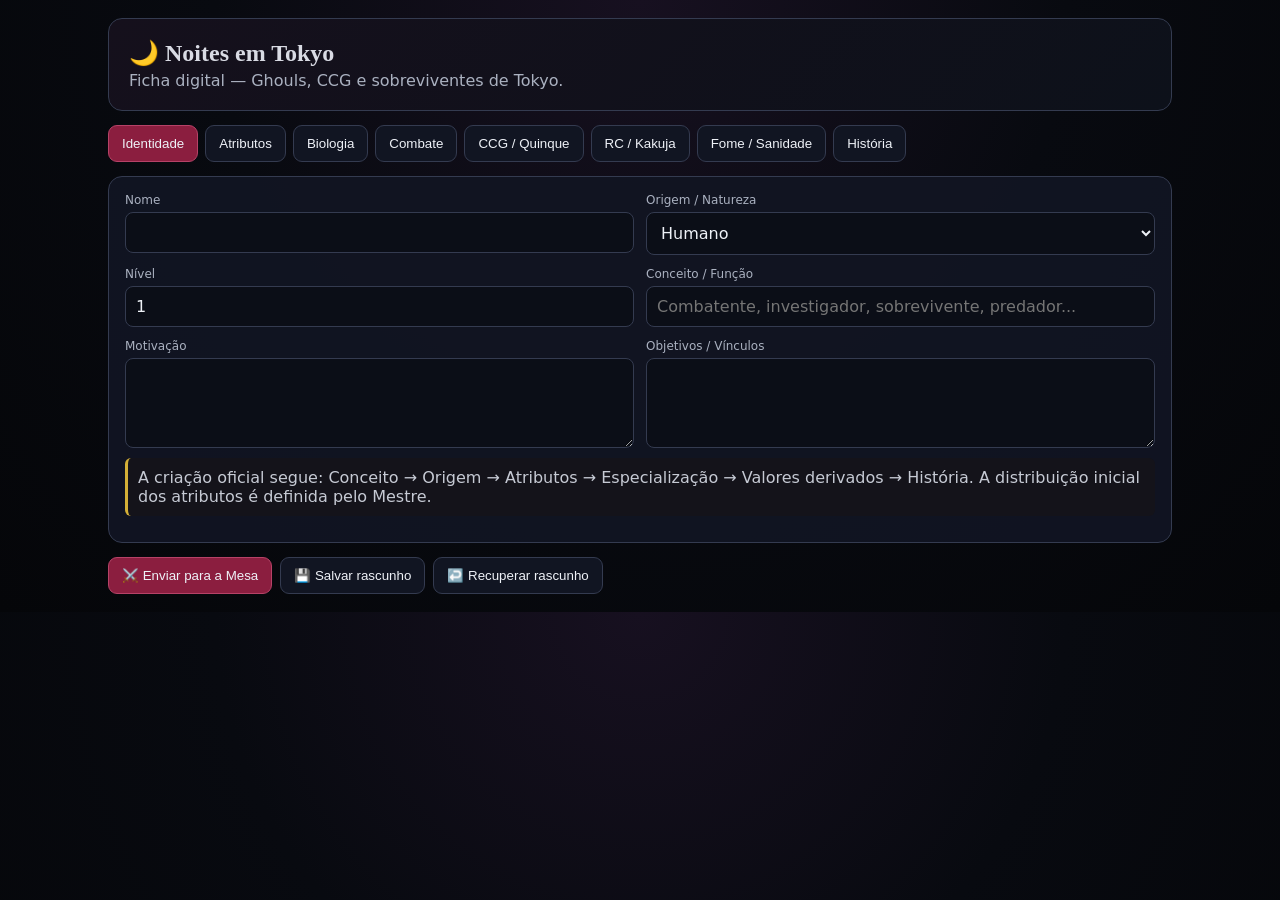
<file: ficha-noites-em-tokyo.html>
<!DOCTYPE html><html lang="pt-BR"><head><meta charset="UTF-8"><meta name="viewport" content="width=device-width,initial-scale=1"><title>Noites em Tokyo — Ficha</title><style>
:root{--bg:#080a10;--panel:#111522;--panel2:#171c2b;--primary:#8b1e3f;--secondary:#c9cbd4;--gold:#d4af37;--text:#eef1f7;--muted:#aab1c0;--border:#343b50}*{box-sizing:border-box}body{margin:0;background:radial-gradient(circle at top,#171020 0,#080a10 48%,#050609 100%);color:var(--text);font-family:Inter,system-ui,sans-serif}main{max-width:1100px;margin:auto;padding:18px}.head{border:1px solid var(--border);background:linear-gradient(135deg,#15101c,#0d111a);padding:20px;border-radius:14px;margin-bottom:14px}.head h1{font-family:Georgia,serif;color:#d9dbe4;margin:0 0 4px}.head p{color:var(--muted);margin:0}.tabs{display:flex;gap:7px;flex-wrap:wrap;margin-bottom:14px}.tabs button,.btn{border:1px solid var(--border);background:var(--panel);color:var(--text);padding:10px 13px;border-radius:9px;cursor:pointer}.tabs button.active,.btn.primary{background:var(--primary);border-color:#b64267}.panel{display:none;background:rgba(17,21,34,.94);border:1px solid var(--border);border-radius:14px;padding:16px}.panel.active{display:block}.grid{display:grid;grid-template-columns:repeat(2,minmax(0,1fr));gap:12px}.grid3{display:grid;grid-template-columns:repeat(3,minmax(0,1fr));gap:10px}.field{display:flex;flex-direction:column;gap:5px}.field label{font-size:12px;color:var(--muted)}input,select,textarea{width:100%;padding:10px;border-radius:8px;border:1px solid var(--border);background:#0b0e17;color:var(--text);font:inherit}textarea{min-height:90px;resize:vertical}.card{background:var(--panel2);border:1px solid var(--border);border-radius:11px;padding:12px}.card h3{margin:0 0 6px;color:#ddd}.muted{color:var(--muted);font-size:13px}.stat{font-size:22px;font-weight:800;color:#e5e7ee}.tag{display:inline-block;padding:4px 7px;border-radius:999px;background:#27121d;border:1px solid #5a2b3c;color:#e5b4c5;font-size:12px;margin:3px}.actions{display:flex;gap:8px;flex-wrap:wrap;margin-top:14px}.note{padding:10px;border-left:3px solid var(--gold);background:#14131a;color:#c6cad4;margin:10px 0;border-radius:6px}.danger{color:#ef9cae}@media(max-width:700px){main{padding:10px}.grid,.grid3{grid-template-columns:1fr}.tabs{overflow:auto;flex-wrap:nowrap;padding-bottom:3px}.tabs button{white-space:nowrap}}
</style></head><body><main><section class="head"><h1>🌙 Noites em Tokyo</h1><p>Ficha digital — Ghouls, CCG e sobreviventes de Tokyo.</p></section><nav class="tabs"><button class="active" data-tab="identidade">Identidade</button><button data-tab="atributos">Atributos</button><button data-tab="biologia">Biologia</button><button data-tab="combate">Combate</button><button data-tab="ccg">CCG / Quinque</button><button data-tab="evolucao">RC / Kakuja</button><button data-tab="fome">Fome / Sanidade</button><button data-tab="historia">História</button></nav>
<section id="identidade" class="panel active"><div class="grid"><div class="field"><label>Nome</label><input id="nome"></div><div class="field"><label>Origem / Natureza</label><select id="origem"><option>Humano</option><option>Ghoul</option><option>Ghoul de Um Olho</option></select></div><div class="field"><label>Nível</label><input id="nivel" type="number" min="1" value="1"></div><div class="field"><label>Conceito / Função</label><input id="conceito" placeholder="Combatente, investigador, sobrevivente, predador..."></div><div class="field"><label>Motivação</label><textarea id="motivacao"></textarea></div><div class="field"><label>Objetivos / Vínculos</label><textarea id="objetivos"></textarea></div></div><div class="note">A criação oficial segue: Conceito → Origem → Atributos → Especialização → Valores derivados → História. A distribuição inicial dos atributos é definida pelo Mestre.</div></section>
<section id="atributos" class="panel"><div class="grid3" id="attrs"></div><div class="grid3" style="margin-top:12px"><div class="card"><div class="muted">CA</div><div class="stat" id="ca">—</div><div class="muted">10 + MOD. AGI</div></div><div class="card"><div class="muted">Vida</div><div class="stat" id="vida_calc">—</div><div class="muted">20 + CON × 2</div></div><div class="card"><div class="muted">Fadiga</div><div class="stat" id="fadiga_calc">—</div><div class="muted">5 + MOD. CON</div></div></div></section>
<section id="biologia" class="panel"><div class="grid"><div class="field"><label>Kagune</label><select id="kagune"><option>Sem Kagune</option><option>Ukaku</option><option>Koukaku</option><option>Rinkaku</option><option>Bikaku</option></select></div><div class="field"><label>Ghoul de Um Olho</label><select id="um_olho"><option>Não</option><option>Sim</option><option>Determinar com 1d100</option></select></div></div><div class="grid3" style="margin-top:12px"><div class="card"><h3>Ukaku</h3><span class="tag">+2 Agilidade</span><span class="tag">Distância</span><p class="muted">Leve e veloz; baixa resistência.</p></div><div class="card"><h3>Koukaku</h3><span class="tag">+2 Resistência</span><span class="tag">Defesa</span><p class="muted">Pesado e resistente; movimentos lentos.</p></div><div class="card"><h3>Rinkaku</h3><span class="tag">+2 Regeneração</span><span class="tag">Alto dano</span><p class="muted">Ofensivo e regenerativo; emocionalmente instável.</p></div><div class="card"><h3>Bikaku</h3><span class="tag">+1 atributos físicos</span><span class="tag">Equilibrado</span><p class="muted">Força, mobilidade e alcance consistentes.</p></div></div><div class="note">Ciclo natural: Ukaku → Bikaku → Rinkaku → Koukaku → Ukaku. Vantagem natural não substitui o combate.</div></section>
<section id="combate" class="panel"><div class="grid3"><div class="field"><label>PV atual</label><input id="vida" type="number" value="0"></div><div class="field"><label>Fadiga atual</label><input id="fadiga" type="number" value="0"></div><div class="field"><label>Iniciativa</label><input id="iniciativa" type="number" value="0"></div></div><div class="grid3" style="margin-top:12px"><div class="card"><h3>Turno</h3><p class="muted">1 Ação + 1 Movimento + 1 Reação</p></div><div class="card"><h3>Ataque</h3><p class="muted">2d10 + modificador do atributo contra a CA do alvo.</p></div><div class="card"><h3>Dano desarmado</h3><p class="muted">1d6 + MOD. FOR</p></div></div><div class="grid" style="margin-top:12px"><div class="card"><h3>Reações</h3><p class="muted">Esquiva: +2 CA. Defesa emergencial: reduz 1d6 do dano. 1 reação por rodada.</p></div><div class="card"><h3>Críticos</h3><p class="muted">10+10 = crítico automático e dano maximizado. 1+1 = falha crítica.</p></div></div></section>
<section id="ccg" class="panel"><div class="grid"><div class="field"><label>Arquétipo CCG</label><select id="arquetipo"><option>Não se aplica</option><option>Investigador de Campo</option><option>Analista</option><option>Rastreador</option><option>Executor</option><option>Especialista Quinque</option><option>Comandante</option></select></div><div class="field"><label>Quinque</label><select id="quinque"><option>Nenhum</option><option>Kurotsuki</option><option>Shirabe</option><option>Kitsune</option><option>Guren</option><option>Kagami</option><option>Tensei</option></select></div><div class="field"><label>Arata</label><select id="arata"><option>Nenhum</option><option>Arata Proto</option><option>Arata II</option><option>Arata Joker</option><option>Arata Proto II</option></select></div><div class="field"><label>Familiaridade do Quinque</label><select id="quinque_rank"><option>1 — Familiaridade</option><option>2 — Proficiência</option><option>3 — Especialização</option><option>4 — Maestria</option><option>5 — Sincronia</option></select></div></div><div class="grid3" style="margin-top:12px"><div class="card"><h3>Kurotsuki</h3><p class="muted">Bikaku · Lâmina equilibrada · Corte Adaptável / Lua Crescente</p></div><div class="card"><h3>Shirabe</h3><p class="muted">Ukaku · Dispositivo modular · Leitura de Combate / Marcação</p></div><div class="card"><h3>Kitsune</h3><p class="muted">Rinkaku · Lâmina flexível · Alcance Variável / Laço do Caçador</p></div><div class="card"><h3>Guren</h3><p class="muted">Koukaku · Machado de impacto · Guarda Pesada / Impacto Carmesim</p></div><div class="card"><h3>Kagami</h3><p class="muted">Híbrido · Arma transformável · Transformação / Sequência Perfeita</p></div><div class="card"><h3>Tensei</h3><p class="muted">Bikaku · Lança de comando · Comando de Campo / Formação CCG</p></div></div><div class="note">Aratas são equipamento avançado e não são escolhidos livremente durante a criação; dependem de narrativa, autorização e capacidade de suportar a armadura.</div></section>
<section id="evolucao" class="panel"><div class="grid"><div class="field"><label>RC atual</label><input id="rc" type="number" min="0" value="0"></div><div class="field"><label>Rank Ghoul</label><select id="rank"><option>C — Ghoul Inicial</option><option>B — Ghoul Desenvolvido</option><option>A — Ghoul Perigoso</option><option>SS — Ghoul Excepcional</option><option>SSS — Ameaça Extrema</option></select></div><div class="field"><label>Kakuja</label><select id="kakuja"><option>Nenhuma</option><option>Kakuja Parcial</option><option>Kakuja Completa — Armadura</option><option>Kakuja Completa — Monstruosa</option></select></div><div class="field"><label>Nível de manifestação</label><input id="kakuja_nivel" type="text" placeholder="Descrição narrativa"></div></div><div class="grid3" style="margin-top:12px"><div class="card"><h3>0–999 RC</h3><p class="muted">Ghoul Iniciante</p></div><div class="card"><h3>1.000–2.999</h3><p class="muted">Ghoul Experiente</p></div><div class="card"><h3>3.000–5.999</h3><p class="muted">Ghoul Forte</p></div><div class="card"><h3>6.000–9.999</h3><p class="muted">Elite</p></div><div class="card"><h3>10.000–14.999</h3><p class="muted">Semi-Kakuja</p></div><div class="card"><h3>15.000+</h3><p class="muted">Kakuja Completa</p></div></div><div class="note danger">Ao ativar a Semi-Kakuja, o personagem realiza teste de Vontade. Falha: Frenesi; o Mestre controla suas ações até o fim da transformação.</div></section>
<section id="painel-fome" class="panel"><div class="grid"><div class="field"><label>Fome</label><input id="fome" type="number" min="0" max="5" value="0"></div><div class="field"><label>Sanidade</label><input id="sanidade" type="number" min="0" value="0"></div><div class="field"><label>Fome de Caça (CCG)</label><input id="fome_caca" type="number" min="0" max="5" value="0"></div><div class="field"><label>Condições / consequências</label><textarea id="condicoes"></textarea></div></div><div class="note">A Fome nunca desaparece para Ghouls: cada missão realizada sem alimentação aumenta +1. Em Fome extrema, o Mestre pode exigir teste de Vontade para evitar Frenesi. Para CCG, Fome representa obsessão pelo alvo.</div></section>
<section id="historia" class="panel"><div class="grid"><div class="field"><label>Passado</label><textarea id="passado"></textarea></div><div class="field"><label>Personalidade</label><textarea id="personalidade"></textarea></div><div class="field"><label>Relações / Facções</label><textarea id="relacoes"></textarea></div><div class="field"><label>Notas da campanha</label><textarea id="notas"></textarea></div></div></section>
<div class="actions"><button class="btn primary" id="enviar">⚔️ Enviar para a Mesa</button><button class="btn" id="salvar">💾 Salvar rascunho</button><button class="btn" id="carregar">↩️ Recuperar rascunho</button></div></main><script>
const modo=new URLSearchParams(location.search).get('modo')||'criacao';const sistema={id:new URLSearchParams(location.search).get('sistema')||null,nome:'Noites em Tokyo'};const ATTR=[['FOR','Força'],['AGI','Agilidade'],['CON','Constituição'],['INT','Inteligência'],['SAB','Sabedoria'],['CAR','Carisma'],['FOME','Fome']];
const $=id=>document.getElementById(id), val=id=>$(id)?.value??'', num=id=>Number(val(id))||0;function mod(v){return Math.floor((v-10)/2)}
function renderAttrs(){const box=$('attrs');box.innerHTML='';ATTR.forEach(([sig,nome])=>{const d=document.createElement('div');d.className='card';d.innerHTML=`<div class="muted">${nome} · ${sig}</div><input id="attr_${sig}" type="number" value="0"><div class="muted">Modificador: <strong id="mod_${sig}">+0</strong></div>`;box.appendChild(d);});ATTR.forEach(([sig])=>{const el=$('attr_'+sig);el.addEventListener('input',calcular)});calcular()}
function calcular(){ATTR.forEach(([sig])=>{const m=mod(num('attr_'+sig));$('mod_'+sig).textContent=(m>=0?'+':'')+m});$('ca').textContent=10+mod(num('attr_AGI'));$('vida_calc').textContent=20+num('attr_CON')*2;$('fadiga_calc').textContent=5+mod(num('attr_CON'))}
function collect(){const o={_sistema_id:sistema.id,_sistema_nome:sistema.nome,_modo:modo,tipo:'noites_em_tokyo',nome:val('nome'),origem:val('origem'),nivel:num('nivel'),conceito:val('conceito'),motivacao:val('motivacao'),objetivos:val('objetivos'),kagune:val('kagune'),um_olho:val('um_olho'),vida:num('vida'),fadiga:num('fadiga'),iniciativa:num('iniciativa'),arquetipo:val('arquetipo'),quinque:val('quinque'),arata:val('arata'),quinque_rank:val('quinque_rank'),rc:num('rc'),rank:val('rank'),kakuja:val('kakuja'),kakuja_nivel:val('kakuja_nivel'),fome:num('fome'),sanidade:num('sanidade'),fome_caca:num('fome_caca'),condicoes:val('condicoes'),passado:val('passado'),personalidade:val('personalidade'),relacoes:val('relacoes'),notas:val('notas'),atributos:Object.fromEntries(ATTR.map(([s])=>[s,num('attr_'+s)])),regras:{teste:'2d10 + modificador do atributo',ca:'10 + MOD. AGI',vida:'20 + CON × 2',fadiga:'5 + MOD. CON',iniciativa:'2d10 + MOD. AGI',turno:'1 Ação + 1 Movimento + 1 Reação',critico:'10+10',falha_critica:'1+1',movimento:'6 metros',one_eye:'1d100; 96–100 indica Ghoul de Um Olho',rc:'0–999 iniciante; 1000–2999 experiente; 3000–5999 forte; 6000–9999 elite; 10000–14999 semi-kakuja; 15000+ kakuja completa'}};return o}
function fill(o){if(!o)return;['nome','origem','nivel','conceito','motivacao','objetivos','kagune','um_olho','vida','fadiga','iniciativa','arquetipo','quinque','arata','quinque_rank','rc','rank','kakuja','kakuja_nivel','fome','sanidade','fome_caca','condicoes','passado','personalidade','relacoes','notas'].forEach(k=>{if($(k)&&o[k]!==undefined)$(k).value=o[k]});if(o.atributos)ATTR.forEach(([s])=>{if($('attr_'+s))$('attr_'+s).value=o.atributos[s]??0});calcular()}
function enviar(){window.parent.postMessage({type:'cronicas-camelot-ficha-pronta',dados:collect(),modo,sistema_id:sistema.id},location.origin)}
$('salvar').onclick=()=>{localStorage.setItem('ficha_noites_em_tokyo_'+(sistema.id||'generico'),JSON.stringify(collect()));alert('💾 Rascunho salvo neste dispositivo.')};$('carregar').onclick=()=>{const r=localStorage.getItem('ficha_noites_em_tokyo_'+(sistema.id||'generico'));if(r)fill(JSON.parse(r));else alert('Nenhum rascunho encontrado.')};$('enviar').onclick=enviar;
document.querySelectorAll('.tabs button').forEach(b=>b.onclick=()=>{document.querySelectorAll('.tabs button').forEach(x=>x.classList.remove('active'));document.querySelectorAll('.panel').forEach(x=>x.classList.remove('active'));b.classList.add('active');$(b.dataset.tab).classList.add('active')});window.addEventListener('message',e=>{if(e.origin!==location.origin)return;if(e.data?.type==='cronicas-camelot-carregar-ficha')fill(e.data.dados||{})});renderAttrs();
</script></body></html>
</file>
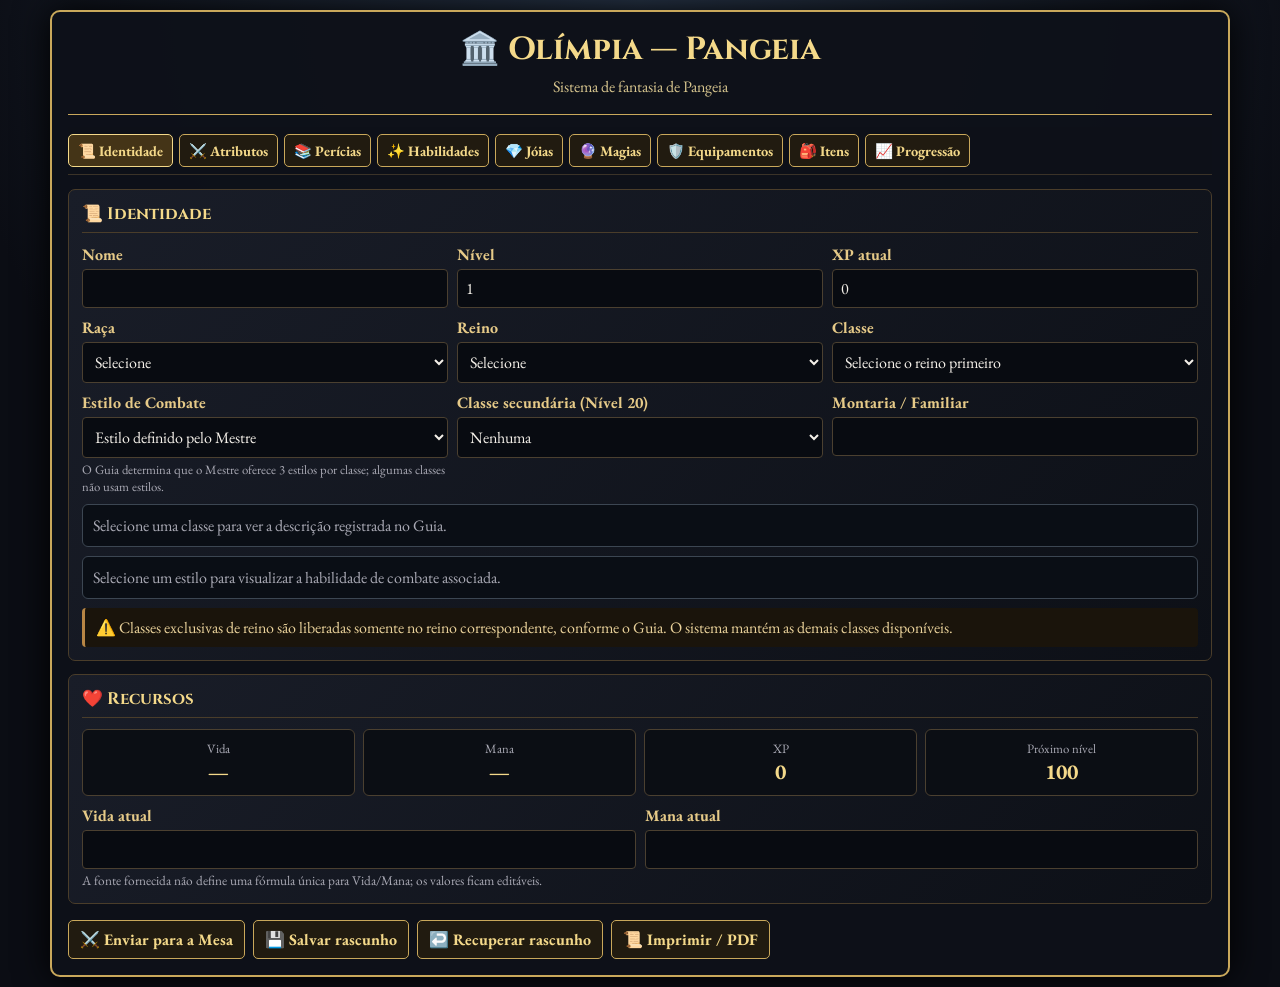
<file: ficha-olimpia.html>
<!DOCTYPE html>
<html lang="pt-BR">
<head>
<meta charset="UTF-8"><meta name="viewport" content="width=device-width,initial-scale=1,viewport-fit=cover">
<title>Olímpia — Pangeia</title>
<link href="https://fonts.googleapis.com/css2?family=Cinzel:wght@600;700;900&family=EB+Garamond:wght@400;600;700&display=swap" rel="stylesheet">
<style>
:root{--bg:#0b0d14;--panel:#151923;--panel2:#0d111a;--gold:#c9a85b;--gold2:#f4d98a;--blue:#7ec8ff;--text:#eee7d8;--muted:#a9a9b4;--line:#4a3d2a;--ok:#9fe0b4;--danger:#e99595;--accent:#6da8d8}
*{box-sizing:border-box}html{scroll-behavior:smooth}body{margin:0;padding:10px;background:radial-gradient(circle at 50% 0,#28364a 0,var(--bg) 58%);color:var(--text);font-family:'EB Garamond',serif;overflow-x:hidden}.ficha{max-width:1180px;margin:auto;background:rgba(14,17,25,.98);border:2px solid var(--gold);border-radius:10px;padding:16px;box-shadow:0 0 35px #000}.top{text-align:center;border-bottom:1px solid var(--gold);padding-bottom:12px;margin-bottom:12px}.top h1{font-family:Cinzel;color:var(--gold2);margin:0;font-size:2rem}.top p{margin:5px;color:#d7c58e}.tabs{position:sticky;top:0;z-index:20;display:flex;gap:6px;overflow:auto;padding:7px 0;background:rgba(14,17,25,.97);border-bottom:1px solid #3b3328;margin-bottom:14px}.btn{background:#211b10;color:var(--gold2);border:1px solid var(--gold);border-radius:5px;padding:8px 11px;font:inherit;font-weight:700;cursor:pointer}.btn:hover{filter:brightness(1.12)}.btn-small{padding:6px 9px;font-size:.9rem}.tab-btn.active{background:#443417;border-color:var(--gold2)}.tab-pane{display:none}.tab-pane.active{display:block}.bloco{border:1px solid var(--line);border-radius:7px;background:linear-gradient(135deg,#191d28,#0d1017);padding:13px;margin-bottom:13px}.bloco h2{font-family:Cinzel;color:var(--gold2);font-size:1.05rem;border-bottom:1px solid var(--line);padding-bottom:7px;margin:0 0 11px}.grid{display:grid;grid-template-columns:repeat(var(--cols,2),minmax(0,1fr));gap:9px}.campo{min-width:0}.campo label,.field-title{display:block;color:#e6ca88;font-weight:700;margin-bottom:4px}.campo small{display:block;color:var(--muted);font-size:.8rem;margin-top:3px}.campo input,.campo select,.campo textarea,.skill input,.skill select,.skill textarea,.jewel input,.jewel select{width:100%;padding:8px;background:#080b11;color:#f4f0e9;border:1px solid #4b4030;border-radius:4px;font:inherit}.campo textarea,.skill textarea{resize:vertical;min-height:72px}.campo input:focus,.campo select:focus,.campo textarea:focus,.skill input:focus,.skill select:focus,.skill textarea:focus,.jewel input:focus,.jewel select:focus{outline:none;border-color:var(--gold2);box-shadow:0 0 7px #c9a85b33}.cards{display:grid;grid-template-columns:repeat(4,1fr);gap:8px}.stat{padding:10px;border:1px solid #4b4030;border-radius:6px;text-align:center;background:#0b0e14}.stat span{display:block;color:var(--muted);font-size:.8rem}.stat strong{font-size:1.35rem;color:var(--gold2)}.attrs{display:grid;grid-template-columns:repeat(3,1fr);gap:9px}.attr{border:1px solid #4b4030;border-radius:7px;background:#0a0d13;padding:9px}.attr .row{display:grid;grid-template-columns:1fr 80px 80px;gap:6px;align-items:end}.attr input{text-align:center;font-weight:700}.mod{padding:8px 4px;text-align:center;border:1px solid #403728;border-radius:4px;color:var(--blue);font-weight:700;background:#101721}.skill-list,.jewel-list{display:grid;gap:9px}.skill{border:1px solid #4b4030;border-radius:7px;padding:10px;background:#0a0d13}.skill-head{display:flex;align-items:center;justify-content:space-between;gap:8px;margin-bottom:8px}.skill-head strong{font-family:Cinzel;color:var(--gold2)}.skill-grid{display:grid;grid-template-columns:1.2fr .8fr .7fr 2fr auto;gap:7px;align-items:end}.skill label,.jewel label{display:block;color:var(--muted);font-size:.72rem;margin-bottom:3px}.skill.passiva{border-color:#9b7d36;background:linear-gradient(135deg,#15150f,#0a0d13)}.skill.ultimate{border-color:#7e5b9f;background:linear-gradient(135deg,#171120,#0a0d13)}.skill.style{border-color:#416b89;background:linear-gradient(135deg,#0d1821,#0a0d13)}.jewel{display:grid;grid-template-columns:1.2fr .9fr 1fr 1.8fr auto;gap:7px;align-items:end;border:1px solid #4b4030;border-radius:7px;padding:10px;background:#0a0d13}.note{padding:9px 11px;border-left:3px solid var(--blue);background:#0c1520;color:#cbd9e6;border-radius:4px}.warn{padding:9px 11px;border-left:3px solid #b88645;background:#1a140b;color:#e9d19a;border-radius:4px}.ok{color:var(--ok)}.danger{color:var(--danger)}.muted{color:var(--muted)}.pills{display:flex;gap:6px;flex-wrap:wrap}.pill{border:1px solid #51432d;border-radius:999px;padding:5px 9px;background:#0b0e14;color:#dbc58e}.progress{height:10px;background:#080b11;border:1px solid #403728;border-radius:99px;overflow:hidden}.progress>div{height:100%;background:linear-gradient(90deg,var(--blue),var(--gold));width:0}.level-table{width:100%;border-collapse:collapse;font-size:.9rem}.level-table th,.level-table td{border:1px solid #403728;padding:6px;text-align:center}.level-table th{color:var(--gold2);background:#16130e}.actions{display:flex;gap:8px;flex-wrap:wrap;margin-top:16px}.hidden{display:none!important}.exclusive{color:#e7ca82;font-size:.82rem}.class-info{padding:10px;background:#0a0e15;border:1px solid #3c4652;border-radius:6px;margin-top:9px}.class-info strong{color:var(--blue)}.skill-progress{display:grid;grid-template-columns:repeat(4,1fr);gap:8px}.skill-unlock{padding:10px;border:1px solid #4b4030;border-radius:6px;background:#0b0e14}.skill-unlock strong{display:block;color:var(--gold2)}@media(max-width:900px){.attrs{grid-template-columns:repeat(2,1fr)}.skill-grid{grid-template-columns:1fr 1fr}.jewel{grid-template-columns:1fr 1fr}.cards{grid-template-columns:repeat(2,1fr)}.skill-progress{grid-template-columns:repeat(2,1fr)}}@media(max-width:560px){body{padding:5px}.ficha{padding:9px}.top h1{font-size:1.4rem}.grid,.attrs,.cards,.skill-progress{grid-template-columns:1fr!important}.attr .row{grid-template-columns:1fr 68px 60px}.skill-grid,.jewel{grid-template-columns:1fr}.actions .btn{width:100%}}
@media print{body{background:#fff;color:#111;padding:0}.ficha{border:0;box-shadow:none;max-width:none;background:#fff}.tabs,.actions,.btn{display:none!important}.tab-pane{display:block!important}.bloco,.skill,.jewel,.attr{break-inside:avoid;background:#fff;border-color:#aaa}.campo input,.campo select,.campo textarea,.skill input,.skill select,.skill textarea,.jewel input,.jewel select{color:#111;background:#fff;border-color:#aaa}.top h1,.bloco h2,.campo label,.field-title,.skill-head strong{color:#5d4411}}
</style>
</head>
<body>
<div class="ficha">
<div class="top"><h1>🏛️ Olímpia — Pangeia</h1><p id="subtitulo">Ficha de personagem</p></div>
<nav class="tabs" id="tabs"></nav>
<div id="conteudo">Carregando...</div>
<div class="actions"><button class="btn" type="button" onclick="enviar()">⚔️ Enviar para a Mesa</button><button class="btn" type="button" onclick="salvarLocal()">💾 Salvar rascunho</button><button class="btn" type="button" onclick="carregarLocal()">↩️ Recuperar rascunho</button><button class="btn" type="button" onclick="window.print()">📜 Imprimir / PDF</button></div>
</div>
<script>
let sistema=null,config={},modo='criacao',dados={};
const ATTR=[['FOR','Força'],['DES','Destreza'],['INT','Inteligência'],['SAB','Sabedoria'],['CAR','Carisma'],['CON','Constituição']];
const PERICIAS=[['Acrobatics','DES'],['Animal Handling','SAB'],['Arcana','INT'],['Athletics','FOR'],['Deception','CAR'],['History','INT'],['Insight','SAB'],['Intimidation','CAR'],['Investigation','INT'],['Medicine','SAB'],['Nature','INT'],['Perception','SAB'],['Performance','CAR'],['Persuasion','CAR'],['Religion','SAB'],['Sleight of Hand','DES'],['Stealth','DES'],['Survival','SAB']];
const REINOS=['Olímpia','Lumier','Cluvant','Bel','Fenrir','Long Bunker','Cassiantopia','Magistar','Deviation'];
const CLASSES=['Guerreiro','Cavaleiro','Atirador','Arqueiro','Caçador','Ranger','Mago','Bruxo','Elementalista','Assassino','Trapaceiro Arcano','Ladrão','Ninja','Clérigo','Alquimista','Templário','Paladino','Feiticeiro','Invocador','Necromante','Druida','Xamã','Monge','Lutador','Bardo','Dançarino','Bárbaro','Berserker'];
const RACAS=['Humano','Elfo','Orc'];
const EXCLUSIVAS={
 'Lumier':['Templário'],
 'Cluvant':['Dançarino','Caçador'],
 'Bel':['Feiticeiro','Alquimista'],
 'Fenrir':['Necromante','Berserker'],
 'Long Bunker':['Trapaceiro Arcano'],
 'Cassiantopia':['Ninja'],
 'Magistar':['Monge']
};
const ESTILOS={
 'Guerreiro':[
  ['Deus do ataque','Estilo que ignora parcialmente, ou completamente, a defesa.','Sequência de ataques','O personagem desfere uma sequência de 3 ataques: 1d6, 2d3 e 3d2 de dano.'],
  ['Deus da defesa','Focado em defender e desferir um contra-ataque.','Defesa titânica','Quando é alvo de um ataque, gira Constituição; se acertar, defende com o escudo, abre a defesa e devolve o dano que levaria +1d6.'],
  ['Deus do equilíbrio','Estilo balanceado e tradicional.','Avanço “zombador”','Corre com o escudo à frente, empurrando e acertando inimigos em sua reta por 1d6 e atraindo sua atenção.']
 ],
 'Cavaleiro':[
  ['Lanceiro','Exclusivo para usuários de lança; usa a montaria para ataques e perfuração.','Estocada voadora','Corrida com a montaria, salto em direção ao alvo e estocada de 1d6 + 1d20 de chance de perfuração.'],
  ['Arqueiro montado','Especialização em arco e flecha enquanto luta montado.','Sequência de flechas','Escolhe até 6 alvos e dispara uma flecha em cada um, 1d6 por flecha. Pode concentrar no mesmo alvo, aumentando sua chance de defesa.'],
  ['Porta estandarte','Carrega o estandarte e eleva a moral do exército.','Grito de guerra','Aumenta dano dos aliados e diminui dano dos inimigos; eficácia em 1d6, com teste de Constituição dos inimigos para ignorar o debuff.']
 ],
 'Atirador':[
  ['Armadilheiro','Especialista em preparar o terreno com armadilhas.','Rede flamejante','Rede com óleo seguida de fogo, incendiando o alvo e causando 2d6.'],
  ['Usuário de besta','Usa besta encantada com cadência maior e dano/penetração levemente reduzidos.','Atirador a queima-roupa','Salta em direção ao inimigo, chuta e dispara de muito perto, causando 1d6, aumentando a penetração e empurrando o alvo.'],
  ['Arco longo','Arco pesado de alcance, precisão, dano e penetração superiores, porém lento em curta distância.','Flecha de Artemis','Leva dois turnos para ser lançada e causa 3d6 de dano.']
 ],
 'Arqueiro':[], 'Caçador':[], 'Ranger':[],
 'Ninja':[
  ['Adagas invisíveis','Adagas duplas com ataque furtivo e agilidade.','Execução','Precisa estar em furtividade; sai com um dash e desfere ataque em X: 1d6 por adaga +1d6 de crítico por adaga.'],
  ['Arqueiro furtivo','Furtividade com arco curto e maestria em armas curtas.','Flecha envenenada','1d6 de dano e mais 1d6 durante 5 turnos.'],
  ['Sabotador','Arma e desarma armadilhas, com grande detecção de mecanismos.','Armadilha instantânea','Constrói silenciosamente uma armadilha de sua escolha em um turno; dano depende da armadilha.']
 ],
 'Alquimista':[['Box','Estilo baseado em combos e mobilidade.','Troca equivalente','Consegue transmutar uma vez a cada 5 turnos.']],
 'Templário':[['Escudos da fé','Abdica do ataque e usa dois escudos enormes; maior resistência entre as classes.','Fé inabalável','Bate os escudos no chão e cria um escudo para si e aliados, suportando até 1d12 de dano.'],['Exorcista','Estilo criado para exterminar demônios.','Chamas da fé','Queima o alvo com chamas sagradas, 1d6 por 3 turnos.'],['Arqueiro da fé','Usa grandes arcos para conjurar milagres.','Flecha divina','Causa 1d12 e pode conjurar um milagre à escolha do conjurador.']],
 'Paladino':[['Escudos da fé','Abdica do ataque e usa dois escudos enormes; maior resistência entre as classes.','Fé inabalável','Bate os escudos no chão e cria um escudo para si e aliados, suportando até 1d12 de dano.'],['Exorcista','Estilo criado para exterminar demônios.','Chamas da fé','Queima o alvo com chamas sagradas, 1d6 por 3 turnos.'],['Arqueiro da fé','Usa grandes arcos para conjurar milagres.','Flecha divina','Causa 1d12 e pode conjurar um milagre à escolha do conjurador.']],
 'Druida':[['Companheiros de corpo e alma','Golpes em dupla com o familiar e combos rápidos.','Presas gêmeas','Familiar ataca pelas costas reduzindo defesa; depois o druida corta o alvo: 1d6 do familiar e 2d3 do personagem.'],['Mestre do terreno','Luta rápida e acrobática usando o terreno.','Terreno escorregadio','Cria solo lamacento nos pés do alvo e desfere ataques consecutivos: 1d6 e 1d4.']],
 'Xamã':[['Arte marcial + arma','Escolhe uma das artes marciais do Lutador e uma arma média para curta.','Estilo do Xamã','O Guia determina a combinação de arte marcial e arma; os espíritos animais permitem roubar habilidades e atributos.']],
 'Lutador':[['Box','Combos e mobilidade.','',''],['Sumo','Exclusivo de Cassiantopia.','',''],['Taekwondo','Arte marcial disponível ao Lutador.','',''],['Capoeira','Arte marcial disponível ao Lutador.','',''],['Muay Thai','Arte marcial disponível ao Lutador.','',''],['Judô','Arte marcial disponível ao Lutador.','','']],
 'Dançarino':[['Taekwondo','Estilo permitido ao Dançarino.','',''],['Capoeira','Estilo permitido ao Dançarino.','','']],
 'Bárbaro':[['Fúria das bestas','Suporta dor e foca ataques fortes e combos em fúria.','Matilha de ataques','Após receber dano superior a 30% da Vida, entra em fúria, ignora 1d6 de dano e desfere 5 ataques: 1d6 nos 3 primeiros e 1d4 nos demais.'],['Procurar e destruir','Caça e elimina alvos importantes do exército inimigo.','Farejador de mana','Sente a presença de usuário de magia em até 1d6 de distância.'],['Corrida das armas','Usa de maneira aceitável grande parte das armas e luta com o que estiver ao alcance.','Mestre de guerra','Avança atacando inimigos ao alcance com armas nas mãos e até de inimigos mortos, usando o dado da arma.']],
 'Berserker':[['Fúria das bestas','Suporta dor e foca ataques fortes e combos em fúria.','Matilha de ataques','Após receber dano superior a 30% da Vida, entra em fúria, ignora 1d6 de dano e desfere 5 ataques: 1d6 nos 3 primeiros e 1d4 nos demais.'],['Procurar e destruir','Caça e elimina alvos importantes do exército inimigo.','Farejador de mana','Sente a presença de usuário de magia em até 1d6 de distância.'],['Corrida das armas','Usa de maneira aceitável grande parte das armas e luta com o que estiver ao alcance.','Mestre de guerra','Avança atacando inimigos ao alcance com armas nas mãos e até de inimigos mortos, usando o dado da arma.']]
};
const SEM_ESTILO=['Mago','Bruxo','Feiticeiro','Invocador','Necromante','Clérigo','Bardo'];
const XP=[];for(let i=1;i<=20;i++)XP.push(100*Math.pow(2,i-1));
const TABS=[['identidade','📜 Identidade'],['atributos','⚔️ Atributos'],['pericias','📚 Perícias'],['habilidades','✨ Habilidades'],['joias','💎 Jóias'],['magias','🔮 Magias'],['equipamentos','🛡️ Equipamentos'],['itens','🎒 Itens'],['progressao','📈 Progressão']];
function esc(v){return String(v??'').replace(/&/g,'&amp;').replace(/</g,'&lt;').replace(/>/g,'&gt;').replace(/"/g,'&quot;').replace(/'/g,'&#039;')}
function num(v,d=0){const n=Number(v);return Number.isFinite(n)?n:d}
function multAttr(v){return Math.floor(Math.max(0,num(v,0))/3)}
function valor(id){return document.getElementById(id)?.value ?? dados[id] ?? ''}
function optionList(arr,sel,placeholder='Selecione'){return `<option value="">${placeholder}</option>`+arr.map(x=>`<option value="${esc(x)}" ${String(x)===String(sel)?'selected':''}>${esc(x)}</option>`).join('')}
function renderTabs(){document.getElementById('tabs').innerHTML=TABS.map(([id,t],i)=>`<button type="button" class="btn btn-small tab-btn ${i===0?'active':''}" data-tab="${id}">${t}</button>`).join('');document.querySelectorAll('.tab-btn').forEach(b=>b.onclick=()=>abrirAba(b.dataset.tab))}
function abrirAba(id){document.querySelectorAll('.tab-btn').forEach(b=>b.classList.toggle('active',b.dataset.tab===id));document.querySelectorAll('.tab-pane').forEach(p=>p.classList.toggle('active',p.id==='tab_'+id));localStorage.setItem('olimpia_ultima_aba',id);window.scrollTo({top:0,behavior:'smooth'})}
function classesDisponiveis(){const reino=valor('reino');const exclusivas=EXCLUSIVAS[reino]||[];return CLASSES.filter(c=>!Object.values(EXCLUSIVAS).flat().includes(c)||exclusivas.includes(c))}
function atualizarClasses(){const s=document.getElementById('classe');if(!s)return;const atual=s.value||dados.classe||'';s.innerHTML=optionList(classesDisponiveis(),atual,'Selecione o reino primeiro');if(atual&&!classesDisponiveis().includes(atual))s.value='';atualizarEstilos();atualizarInfoClasse()}
function atualizarEstilos(){const classe=valor('classe');const sel=document.getElementById('estilo');if(!sel)return;const lista=ESTILOS[classe]||[];if(SEM_ESTILO.includes(classe)){sel.innerHTML='<option value="">Sem estilos de combate para esta classe</option>';sel.disabled=true;atualizarEstiloInfo();return}if(!lista.length){sel.innerHTML='<option value="">Estilo definido pelo Mestre</option>';sel.disabled=false;return}sel.disabled=false;sel.innerHTML=optionList(lista.map(x=>x[0]),dados.estilo||'','Escolha um estilo');atualizarEstiloInfo()}
function atualizarEstiloInfo(){const classe=valor('classe'),estilo=valor('estilo'),box=document.getElementById('estilo-info');if(!box)return;const item=(ESTILOS[classe]||[]).find(x=>x[0]===estilo);if(!item){box.innerHTML='<span class="muted">Selecione um estilo para visualizar a habilidade de combate associada.</span>';return}box.innerHTML=`<strong>${esc(item[0])}</strong><p>${esc(item[1])}</p><div class="note"><b>Habilidade do estilo: ${esc(item[2])}</b><br>${esc(item[3])}</div>`}
function atualizarInfoClasse(){const c=valor('classe'),box=document.getElementById('classe-info');if(!box)return;const textos={
 'Guerreiro':'Classe básica, versátil, bruta e sem magia. Usa arma média/grande e escudo.',
 'Cavaleiro':'Semelhante ao Guerreiro, normalmente usa montaria e combate sobre ela.',
 'Atirador':'Classe clássica de fácil uso e principal DPS das raids.',
 'Mago':'Modela o véu da realidade para conjurar feitiços.',
 'Bruxo':'Usuário de artefatos e magias ancestrais.',
 'Elementalista':'Conjura elementos mágicos no próprio corpo para combate físico; pode escolher estilo do Lutador.',
 'Feiticeiro':'Usuário de contratos espirituais; anda com uma fada e só conjura o elemento dela.',
 'Invocador':'Adestra monstros ou escravos, aumentando atributos base e dano em 3.',
 'Necromante':'Semelhante ao Invocador, mas só adestra mortos.',
 'Ninja':'Única classe furtiva descrita com maestria em qualquer tipo de arma.',
 'Clérigo':'Sacerdote e curandeiro, dono de força e resistência.',
 'Alquimista':'Cientista especializado em criar poções e artefatos.',
 'Templário':'Guerreiro divino híbrido de ataque, defesa, cura e exorcismo.',
 'Paladino':'Tanque de fé voltado a proteger, curar e atuar com versatilidade.',
 'Druida':'Espadachim/arqueiro com familiar animal, compartilhando sentidos e magias.',
 'Xamã':'Guerreiro que usa espíritos animais para roubar habilidades e atributos; começa com 3 animais.',
 'Monge':'Classe de combate corpo a corpo que usa técnicas e Ki.',
 'Lutador':'Classe versátil e veloz, capaz de causar grande dano.',
 'Dançarino':'Classe de entretenimento com estilos de artes marciais definidos pelo Guia.',
 'Bardo':'Combate corporal praticamente nulo; seu estilo gira em torno das músicas.',
 'Bárbaro':'Classe guiada pela fúria e pelo instinto primitivo.',
 'Berserker':'Variação ofensiva guiada pela fúria e pelo instinto.'
};box.innerHTML=textos[c]?`<strong>${esc(c)}</strong><p>${esc(textos[c])}</p>`:'<span class="muted">Selecione uma classe para ver a descrição registrada no Guia.</span>'}
function render(){renderTabs();document.getElementById('subtitulo').textContent=(sistema?.descricao||'Sistema de fantasia de Pangeia')+(modo==='edicao'?' — edição':'');const attrs=ATTR.map(([a,n])=>`<div class="attr"><div class="field-title">${n} <span class="muted">(${a})</span></div><div class="row"><input id="attr_${a}" type="number" min="0" max="99" value="${esc(dados['attr_'+a]??0)}" oninput="calcular()"><div class="mod" id="mult_${a}">x${multAttr(dados['attr_'+a]??0)}</div><div class="muted" style="text-align:center;padding:8px 2px">mult.</div></div></div>`).join('');
const per=dados.pericias||[];const perMap=Object.fromEntries(per.map(x=>[x.nome,x]));const perHtml=PERICIAS.map(([n,a])=>{const x=perMap[n]||{};return `<div class="campo"><label>${esc(n)} <span class="muted">(${a})</span></label><input data-pericia="${esc(n)}" value="${esc(x.valor??'')}" placeholder="Bônus / observação"><small>O Guia lista a perícia e seu atributo; não foi definida uma fórmula numérica adicional.</small></div>`}).join('');
const skills=Array.isArray(dados.habilidades)?dados.habilidades:[];const skillSlots=[['passiva','🟡 Passiva'],['habilidade1','⚔️ Habilidade 1'],['habilidade2','⚔️ Habilidade 2'],['habilidade3','⚔️ Habilidade 3'],['ultimate','🔥 Ultimate']];const skillsHtml=skillSlots.map(([k,t])=>{const s=skills.find(x=>x.slot===k)||{};return `<article class="skill ${k==='passiva'?'passiva':''} ${k==='ultimate'?'ultimate':''}"><div class="skill-head"><strong>${t}</strong><span class="muted">${k==='ultimate'?'Habilidade de maior impacto':'Kit principal'}</span></div><div class="skill-grid"><div><label>Nome</label><input data-skill-slot="${k}" data-k="nome" value="${esc(s.nome||'')}"></div><div><label>Custo de Mana</label><input data-skill-slot="${k}" data-k="custo" type="number" min="0" value="${esc(s.custo??'')}"></div><div><label>Cooldown</label><input data-skill-slot="${k}" data-k="cooldown" type="number" min="0" value="${esc(s.cooldown??(k==='ultimate'?'':5))}"></div><div><label>Descrição / efeito</label><textarea data-skill-slot="${k}" data-k="descricao">${esc(s.descricao||'')}</textarea></div></div></article>`}).join('');
const joias=(dados.joias||[]).map((j,i)=>`<div class="jewel"><div><label>Jóia</label><input data-jewel="${i}" data-k="nome" value="${esc(j.nome||'')}"></div><div><label>Elemento</label><input data-jewel="${i}" data-k="elemento" value="${esc(j.elemento||'')}"></div><div><label>Item vinculado</label><input data-jewel="${i}" data-k="item" value="${esc(j.item||'')}"></div><div><label>Efeito / habilidade secundária</label><input data-jewel="${i}" data-k="efeito" value="${esc(j.efeito||'')}"></div><button class="btn btn-small" type="button" onclick="removerJoia(${i})">✕</button></div>`).join('');
const inv=(dados.itens||[]).map((x,i)=>`<div class="grid" style="grid-template-columns:1.2fr .5fr 2fr auto"><div class="campo"><input data-item="${i}" data-k="nome" value="${esc(x.nome||'')}" placeholder="Item"></div><div class="campo"><input data-item="${i}" data-k="quantidade" type="number" min="0" value="${esc(x.quantidade??1)}"></div><div class="campo"><input data-item="${i}" data-k="descricao" value="${esc(x.descricao||'')}" placeholder="Descrição"></div><button class="btn btn-small" type="button" onclick="removerItem(${i})">✕</button></div>`).join('');
const mag=(dados.magias||[]).map((x,i)=>`<div class="grid" style="grid-template-columns:1fr .7fr 2fr auto"><div class="campo"><input data-magia="${i}" data-k="nome" value="${esc(x.nome||'')}" placeholder="Magia"></div><div class="campo"><input data-magia="${i}" data-k="custo" value="${esc(x.custo||'')}" placeholder="Custo"></div><div class="campo"><textarea data-magia="${i}" data-k="descricao" rows="2" placeholder="Descrição">${esc(x.descricao||'')}</textarea></div><button class="btn btn-small" type="button" onclick="removerMagia(${i})">✕</button></div>`).join('');
const equip=(dados.equipamentos||[]).map((x,i)=>`<div class="grid" style="grid-template-columns:1.2fr .8fr 2fr auto"><div class="campo"><input data-equip="${i}" data-k="nome" value="${esc(x.nome||'')}" placeholder="Equipamento"></div><div class="campo"><input data-equip="${i}" data-k="tipo" value="${esc(x.tipo||'')}" placeholder="Tipo"></div><div class="campo"><input data-equip="${i}" data-k="descricao" value="${esc(x.descricao||'')}" placeholder="Descrição"></div><button class="btn btn-small" type="button" onclick="removerEquip(${i})">✕</button></div>`).join('');
const nivel=num(dados.nivel,1),xp=num(dados.xp_atual,0),prox=XP[nivel-1]||XP[19],anterior=nivel<=1?0:XP[nivel-2],pct=nivel>=20?100:Math.max(0,Math.min(100,((xp-anterior)/Math.max(1,prox-anterior))*100));
const estiloAtual=dados.estilo||'';
document.getElementById('conteudo').innerHTML=`
<section id="tab_identidade" class="tab-pane active"><div class="bloco"><h2>📜 Identidade</h2><div class="grid" style="--cols:3"><div class="campo"><label>Nome</label><input id="nome" value="${esc(dados.nome||'')}"></div><div class="campo"><label>Nível</label><input id="nivel" type="number" min="1" max="20" value="${nivel}" oninput="calcular()"></div><div class="campo"><label>XP atual</label><input id="xp_atual" type="number" min="0" value="${xp}" oninput="calcular()"></div><div class="campo"><label>Raça</label><select id="raca">${optionList(RACAS,dados.raca)}</select></div><div class="campo"><label>Reino</label><select id="reino" onchange="atualizarClasses()">${optionList(REINOS,dados.reino)}</select></div><div class="campo"><label>Classe</label><select id="classe" onchange="atualizarEstilos();atualizarInfoClasse()">${optionList(classesDisponiveis(),dados.classe)}</select></div><div class="campo"><label>Estilo de Combate</label><select id="estilo" onchange="atualizarEstiloInfo()"></select><small>O Guia determina que o Mestre oferece 3 estilos por classe; algumas classes não usam estilos.</small></div><div class="campo"><label>Classe secundária (Nível 20)</label><select id="classe_secundaria">${optionList(CLASSES,dados.classe_secundaria,'Nenhuma')}</select></div><div class="campo"><label>Montaria / Familiar</label><input id="montaria_familiar" value="${esc(dados.montaria_familiar||'')}"></div></div><div id="classe-info" class="class-info"></div><div id="estilo-info" class="class-info"></div><div class="warn" style="margin-top:9px">⚠️ Classes exclusivas de reino são liberadas somente no reino correspondente, conforme o Guia. O sistema mantém as demais classes disponíveis.</div></div><div class="bloco"><h2>❤️ Recursos</h2><div class="cards"><div class="stat"><span>Vida</span><strong id="vida_calc">${esc(dados.vida??'—')}</strong></div><div class="stat"><span>Mana</span><strong id="mana_calc">${esc(dados.mana??'—')}</strong></div><div class="stat"><span>XP</span><strong id="xp_calc">${xp}</strong></div><div class="stat"><span>Próximo nível</span><strong id="prox_calc">${nivel>=20?'Máximo':prox}</strong></div></div><div class="grid" style="--cols:2;margin-top:9px"><div class="campo"><label>Vida atual</label><input id="vida" type="number" min="0" value="${esc(dados.vida??'') }"></div><div class="campo"><label>Mana atual</label><input id="mana" type="number" min="0" value="${esc(dados.mana??'') }"></div></div><small class="muted">A fonte fornecida não define uma fórmula única para Vida/Mana; os valores ficam editáveis.</small></div></section>
<section id="tab_atributos" class="tab-pane"><div class="bloco"><h2>⚔️ Atributos</h2><div class="note">Regra registrada no Guia: a cada 3 pontos de atributo, o personagem ganha 1 de multiplicador. Ex.: atributo 6 → multiplicador 2. O multiplicador representa a vantagem adicionada ao dado do atributo.</div><div class="attrs" style="margin-top:10px">${attrs}</div></div></section>
<section id="tab_pericias" class="tab-pane"><div class="bloco"><h2>📚 Perícias</h2><div class="grid" style="--cols:3">${perHtml}</div></div></section>
<section id="tab_habilidades" class="tab-pane"><div class="bloco"><h2>✨ Kit de Habilidades</h2><div class="note">Estrutura do VTT definida para este sistema: <b>Passiva + 3 Habilidades básicas + Ultimate</b>. Sem letras Q/W/E/R. As descrições oficiais das três habilidades iniciais e da Ultimate ainda não constam no Guia, então os campos ficam editáveis pelo Mestre sem inventar regras.</div><div id="skills" class="skill-list" style="margin-top:10px">${skillsHtml}</div><div class="bloco" style="margin-top:10px;margin-bottom:0;background:#0c1118"><h2 style="font-size:.95rem">🎯 Habilidade do Estilo de Combate</h2><div id="estilo-info-2" class="note">Selecione um estilo na aba Identidade.</div></div></div><div class="bloco"><h2>📈 Desbloqueios de Classe</h2><div class="skill-progress"><div class="skill-unlock"><strong>Nível 5</strong><span>Nova habilidade de classe</span></div><div class="skill-unlock"><strong>Nível 10</strong><span>Nova habilidade de classe</span></div><div class="skill-unlock"><strong>Nível 15</strong><span>Nova habilidade de classe</span></div><div class="skill-unlock"><strong>Nível 20</strong><span>Classe secundária</span></div></div><div class="grid" style="--cols:3;margin-top:9px"><div class="campo"><label>Habilidade desbloqueada — Nível 5</label><input id="skill_n5" value="${esc(dados.skill_n5||'')}"></div><div class="campo"><label>Habilidade desbloqueada — Nível 10</label><input id="skill_n10" value="${esc(dados.skill_n10||'')}"></div><div class="campo"><label>Habilidade desbloqueada — Nível 15</label><input id="skill_n15" value="${esc(dados.skill_n15||'')}"></div></div></div></section>
<section id="tab_joias" class="tab-pane"><div class="bloco"><h2>💎 Jóias</h2><div class="note">Jóias possuem almas de dragões e são equipadas em itens. Elas podem fortalecer habilidades marciais, de classe e magias; a habilidade da Jóia não consome Mana e compartilha o cooldown da habilidade fortalecida. Quanto mais Jóias do mesmo elemento, mais forte fica o efeito.</div><div id="joias" class="jewel-list" style="margin-top:10px">${joias||'<div class="muted">Nenhuma Jóia cadastrada.</div>'}</div><button class="btn btn-small" type="button" onclick="adicionarJoia()">＋ Adicionar Jóia</button></div></section>
<section id="tab_magias" class="tab-pane"><div class="bloco"><h2>🔮 Magias</h2><div id="magias">${mag||'<div class="muted">Nenhuma magia cadastrada.</div>'}</div><button class="btn btn-small" type="button" onclick="adicionarMagia()">＋ Adicionar Magia</button></div></section>
<section id="tab_equipamentos" class="tab-pane"><div class="bloco"><h2>🛡️ Equipamentos</h2><div id="equipamentos">${equip||'<div class="muted">Nenhum equipamento cadastrado.</div>'}</div><button class="btn btn-small" type="button" onclick="adicionarEquip()">＋ Adicionar Equipamento</button></div></section>
<section id="tab_itens" class="tab-pane"><div class="bloco"><h2>🎒 Itens</h2><div id="itens">${inv||'<div class="muted">Nenhum item cadastrado.</div>'}</div><button class="btn btn-small" type="button" onclick="adicionarItem()">＋ Adicionar Item</button></div></section>
<section id="tab_progressao" class="tab-pane"><div class="bloco"><h2>📈 Progressão de XP</h2><div class="cards"><div class="stat"><span>Nível atual</span><strong>${nivel}</strong></div><div class="stat"><span>XP atual</span><strong>${xp}</strong></div><div class="stat"><span>XP anterior</span><strong>${anterior}</strong></div><div class="stat"><span>Próximo nível</span><strong>${nivel>=20?'Máximo':prox}</strong></div></div><div class="progress" style="margin-top:10px"><div style="width:${pct}%"></div></div><p id="nivel_info" class="note" style="margin-top:9px">Nível ${nivel}: ${xp} XP. ${nivel>=20?'Progressão máxima.':`Próximo nível em ${prox} XP.`}</p><table class="level-table"><thead><tr><th>Nível</th><th>XP necessário</th></tr></thead><tbody>${XP.map((x,i)=>`<tr><td>${i+1}</td><td>${x.toLocaleString('pt-BR')}</td></tr>`).join('')}</tbody></table></div><div class="bloco"><h2>📜 Regras registradas</h2><div class="pills"><span class="pill">3 habilidades iniciais</span><span class="pill">Estilo de combate</span><span class="pill">Nova habilidade a cada 5 níveis</span><span class="pill">Classe secundária no nível 20</span><span class="pill">XP dobra por nível</span></div></div></section>`;
calcular();atualizarClasses();if(dados.classe)document.getElementById('classe').value=dados.classe;atualizarEstilos();if(estiloAtual)document.getElementById('estilo').value=estiloAtual;atualizarEstiloInfo();atualizarInfoClasse();renderPericiasListeners();renderSkillListeners();renderEstruturaListeners();const ultima=localStorage.getItem('olimpia_ultima_aba');if(ultima&&TABS.some(x=>x[0]===ultima))abrirAba(ultima)}
function renderPericiasListeners(){document.querySelectorAll('[data-pericia]').forEach(e=>e.addEventListener('input',()=>{dados.pericias=obterPericias()}))}
function obterPericias(){return PERICIAS.map(([nome,atributo])=>({nome,atributo,valor:document.querySelector(`[data-pericia="${CSS.escape(nome)}"]`)?.value||''}))}
function renderSkillListeners(){document.querySelectorAll('[data-skill-slot]').forEach(e=>e.addEventListener('input',()=>{dados.habilidades=obterHabilidades()}))}
function obterHabilidades(){return ['passiva','habilidade1','habilidade2','habilidade3','ultimate'].map(slot=>{const out={slot};document.querySelectorAll(`[data-skill-slot="${slot}"]`).forEach(e=>out[e.dataset.k]=e.value);return out})}
function obterJoias(){return [...document.querySelectorAll('[data-jewel]')].reduce((acc,e)=>{const i=Number(e.dataset.jewel);acc[i]=acc[i]||{};acc[i][e.dataset.k]=e.value;return acc},[]).filter(Boolean)}
function obterMagias(){return [...document.querySelectorAll('[data-magia]')].reduce((acc,e)=>{const i=Number(e.dataset.magia);acc[i]=acc[i]||{};acc[i][e.dataset.k]=e.value;return acc},[]).filter(Boolean)}
function obterEquip(){return [...document.querySelectorAll('[data-equip]')].reduce((acc,e)=>{const i=Number(e.dataset.equip);acc[i]=acc[i]||{};acc[i][e.dataset.k]=e.value;return acc},[]).filter(Boolean)}
function obterItens(){return [...document.querySelectorAll('[data-item]')].reduce((acc,e)=>{const i=Number(e.dataset.item);acc[i]=acc[i]||{};acc[i][e.dataset.k]=e.value;return acc},[]).filter(Boolean)}
function adicionarJoia(){dados.joias=obterJoias();dados.joias.push({nome:'',elemento:'',item:'',efeito:''});render()}
function removerJoia(i){dados.joias=obterJoias();dados.joias.splice(i,1);render()}
function adicionarMagia(){dados.magias=obterMagias();dados.magias.push({nome:'',custo:'',descricao:''});render()}
function removerMagia(i){dados.magias=obterMagias();dados.magias.splice(i,1);render()}
function adicionarEquip(){dados.equipamentos=obterEquip();dados.equipamentos.push({nome:'',tipo:'',descricao:''});render()}
function removerEquip(i){dados.equipamentos=obterEquip();dados.equipamentos.splice(i,1);render()}
function adicionarItem(){dados.itens=obterItens();dados.itens.push({nome:'',quantidade:1,descricao:''});render()}
function removerItem(i){dados.itens=obterItens();dados.itens.splice(i,1);render()}
function calcular(){ATTR.forEach(([a])=>{const v=num(document.getElementById('attr_'+a)?.value,dados['attr_'+a]??0);const e=document.getElementById('mult_'+a);if(e)e.textContent='x'+multAttr(v)});const n=num(document.getElementById('nivel')?.value,1),xp=num(document.getElementById('xp_atual')?.value,0),prox=XP[n-1]||XP[19],anterior=n<=1?0:XP[n-2];const pct=n>=20?100:Math.max(0,Math.min(100,((xp-anterior)/Math.max(1,prox-anterior))*100));const x=document.getElementById('xp_calc');if(x)x.textContent=xp;const p=document.getElementById('prox_calc');if(p)p.textContent=n>=20?'Máximo':prox;const bar=document.querySelector('#tab_progressao .progress>div');if(bar)bar.style.width=pct+'%';const info=document.getElementById('nivel_info');if(info)info.innerHTML=n>=20?`<strong>Nível 20</strong> — progressão máxima. XP: ${xp}.`:`<strong>Nível ${n}</strong> — ${xp} XP. Próximo nível: ${prox} XP.`;const vc=document.getElementById('vida_calc');if(vc)vc.textContent=document.getElementById('vida')?.value||'—';const mc=document.getElementById('mana_calc');if(mc)mc.textContent=document.getElementById('mana')?.value||'—'}
function obter(){const out={_sistema_id:sistema?.id,_sistema_nome:sistema?.nome,_modo:modo,tipo:'olimpia_pangeia',nome:valor('nome'),nivel:num(valor('nivel'),1),xp_atual:num(valor('xp_atual'),0),raca:valor('raca'),reino:valor('reino'),classe:valor('classe'),estilo:valor('estilo'),classe_secundaria:valor('classe_secundaria'),montaria_familiar:valor('montaria_familiar'),vida:num(valor('vida'),0),mana:num(valor('mana'),0),pericias:obterPericias(),habilidades:obterHabilidades(),joias:obterJoias(),magias:obterMagias(),equipamentos:obterEquip(),itens:obterItens(),skill_n5:valor('skill_n5'),skill_n10:valor('skill_n10'),skill_n15:valor('skill_n15')};ATTR.forEach(([a])=>out['attr_'+a]=num(valor('attr_'+a),0));out.multiplicadores=Object.fromEntries(ATTR.map(([a])=>[a,multAttr(out['attr_'+a])]));out.regras={xp:'XP do nível N = 100 × 2^(N−1)',cooldown_inicial:'5 turnos; reduz 1 turno por nível, mínimo 2 turnos e 3 de Mana',habilidades:'Passiva + 3 Habilidades básicas + Ultimate',progressao:'Nova habilidade de classe a cada 5 níveis; classe secundária no nível 20',combate:'maior iniciativa começa; dano precisa superar Constituição do alvo',joias:'Jóias podem fortalecer habilidades e não consomem Mana'};return out}
function salvarLocal(){dados=obter();localStorage.setItem('ficha_olimpia_'+(sistema?.id||'generico'),JSON.stringify(dados));alert('💾 Ficha de Olímpia salva neste dispositivo.')}
function carregarLocal(){const raw=localStorage.getItem('ficha_olimpia_'+(sistema?.id||'generico'));if(!raw){alert('Nenhum rascunho encontrado.');return}dados=JSON.parse(raw);render();alert('↩️ Rascunho recuperado.')}
function enviar(){window.parent.postMessage({type:'cronicas-camelot-ficha-pronta',dados:obter(),modo,sistema_id:sistema?.id},location.origin)}
function carregar(s){sistema=s;config=s.configuracao||{};render()}
window.addEventListener('message',e=>{if(e.origin!==location.origin)return;if(e.data?.type==='cronicas-camelot-carregar-sistema'){carregar(e.data.sistema);return}if(e.data?.type==='cronicas-camelot-carregar-ficha'){dados=e.data.dados||{};modo=e.data.modo||'edicao';if(sistema)render()}});
const p=new URLSearchParams(location.search);modo=p.get('modo')||'criacao';render();
</script>
</body></html>
</file>
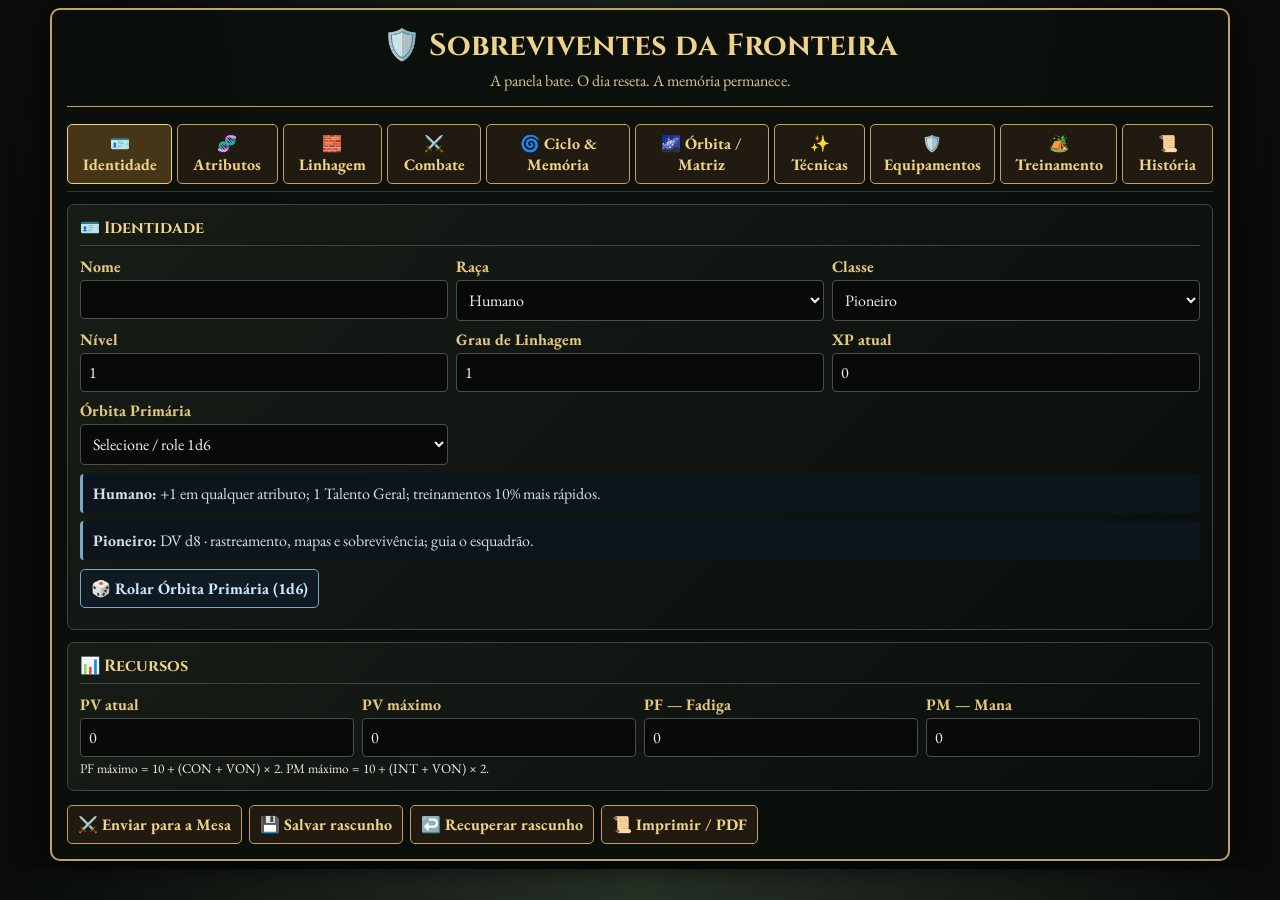
<file: ficha-sobreviventes.html>
<!DOCTYPE html>
<html lang="pt-BR"><head><meta charset="UTF-8"><meta name="viewport" content="width=device-width,initial-scale=1,viewport-fit=cover"><title>Sobreviventes da Fronteira</title>
<link href="https://fonts.googleapis.com/css2?family=Cinzel:wght@600;700;900&family=EB+Garamond:wght@400;600;700&display=swap" rel="stylesheet">
<style>
:root{--bg:#0a0d0b;--panel:#131814;--panel2:#0d120f;--gold:#c6a15b;--gold2:#f0d38a;--red:#a94d42;--red2:#e07b68;--green:#83b89a;--blue:#7da8c9;--text:#eee9dd;--muted:#a8aa9f;--line:#3e463e}*{box-sizing:border-box}body{margin:0;padding:8px;background:radial-gradient(circle at 50% 0,#273126 0,#090c0a 60%);color:var(--text);font-family:'EB Garamond',serif;overflow-x:hidden}.ficha{max-width:1180px;margin:auto;background:rgba(12,16,13,.98);border:2px solid var(--gold);border-radius:10px;padding:15px;box-shadow:0 0 35px #000}.top{text-align:center;border-bottom:1px solid var(--gold);padding-bottom:11px;margin-bottom:10px}.top h1{font-family:Cinzel;color:var(--gold2);margin:0;font-size:1.9rem}.top p{margin:4px;color:#d7c58e}.tabs{position:sticky;top:0;z-index:20;display:flex;gap:5px;overflow:auto;padding:7px 0;background:rgba(12,16,13,.97);border-bottom:1px solid #30372f;margin-bottom:12px}.btn{background:#201a10;color:var(--gold2);border:1px solid var(--gold);border-radius:5px;padding:8px 10px;font:inherit;font-weight:700;cursor:pointer}.btn:hover{filter:brightness(1.12)}.btn-danger{border-color:var(--red2);color:#ffd0c8;background:#24110f}.btn-blue{border-color:var(--blue);color:#cfe6f8;background:#101a22}.tab-btn.active{background:#463617;border-color:var(--gold2)}.tab-pane{display:none}.tab-pane.active{display:block}.bloco{border:1px solid var(--line);border-radius:7px;background:linear-gradient(135deg,#171c17,#0b0f0c);padding:12px;margin-bottom:12px}.bloco h2{font-family:Cinzel;color:var(--gold2);font-size:1.02rem;border-bottom:1px solid var(--line);padding-bottom:6px;margin:0 0 10px}.grid{display:grid;grid-template-columns:repeat(var(--cols,2),minmax(0,1fr));gap:8px}.campo{min-width:0}.campo label{display:block;color:#e5c980;font-weight:700;margin-bottom:3px}.campo small{display:block;color:var(--muted);font-size:.78rem;margin-top:3px}.campo input,.campo select,.campo textarea{width:100%;padding:8px;background:#070a08;color:#f5f0e6;border:1px solid #485048;border-radius:4px;font:inherit}.campo textarea{resize:vertical;min-height:78px}.campo input:focus,.campo select:focus,.campo textarea:focus{outline:none;border-color:var(--gold2);box-shadow:0 0 7px #c6a15b33}.cards{display:grid;grid-template-columns:repeat(4,1fr);gap:8px}.stat{padding:9px;border:1px solid #485048;border-radius:6px;text-align:center;background:#090c0a}.stat span{display:block;color:var(--muted);font-size:.78rem}.stat strong{font-size:1.35rem;color:var(--gold2)}.attrs{display:grid;grid-template-columns:repeat(4,1fr);gap:8px}.attr{border:1px solid #485048;border-radius:7px;background:#090c0a;padding:9px}.attr strong{display:block;color:var(--gold2);font-family:Cinzel}.attr input{width:100%;margin-top:5px;padding:8px;text-align:center;background:#070a08;color:#fff;border:1px solid #485048;border-radius:4px;font-weight:700}.mod{margin-top:5px;text-align:center;color:var(--blue);font-weight:700}.note{padding:9px 10px;border-left:3px solid var(--blue);background:#0c151b;color:#cfe0ec;border-radius:4px}.warn{padding:9px 10px;border-left:3px solid var(--red2);background:#1a100e;color:#f0c3b9;border-radius:4px}.pills{display:flex;gap:6px;flex-wrap:wrap}.pill{border:1px solid #4b514b;border-radius:999px;padding:5px 9px;background:#090c0a;color:#ddd0ad}.list{display:grid;gap:8px}.rowcard{border:1px solid #485048;border-radius:7px;padding:10px;background:#090c0a}.rowcard h3{margin:0 0 5px;color:var(--gold2);font-family:Cinzel;font-size:.95rem}.rowcard p{margin:4px 0;color:#d2d3cc}.rule-table{width:100%;border-collapse:collapse;font-size:.88rem}.rule-table th,.rule-table td{border:1px solid #414841;padding:6px;text-align:left;vertical-align:top}.rule-table th{color:var(--gold2);background:#17140e}.actions{display:flex;gap:7px;flex-wrap:wrap;margin-top:14px}.hidden{display:none!important}.tag{font-size:.75rem;padding:2px 6px;border:1px solid #555;border-radius:999px;color:#cfd2c8}.roll-result{font-size:1.15rem;color:var(--gold2);font-weight:700}.section-actions{display:flex;gap:7px;flex-wrap:wrap;margin-bottom:9px}@media(max-width:900px){.attrs{grid-template-columns:repeat(2,1fr)}.cards{grid-template-columns:repeat(2,1fr)}}@media(max-width:560px){body{padding:4px}.ficha{padding:8px}.top h1{font-size:1.35rem}.grid,.attrs,.cards{grid-template-columns:1fr!important}.actions .btn,.section-actions .btn{width:100%}}
@media print{body{background:#fff;color:#111}.ficha{border:0;box-shadow:none;max-width:none;background:#fff}.tabs,.actions,.btn{display:none!important}.tab-pane{display:block!important}.bloco,.rowcard,.attr{break-inside:avoid;background:#fff;border-color:#aaa}.campo input,.campo select,.campo textarea,.attr input{color:#111;background:#fff;border-color:#aaa}.top h1,.bloco h2,.campo label,.attr strong{color:#5d4411}}

.orbit-map{position:relative;max-width:900px;height:520px;margin:12px auto;border:1px solid #485048;border-radius:10px;background:radial-gradient(circle at center,#25251e 0 8%,#11150f 28%,#090c0a 72%);overflow:hidden}.orbit-lines{position:absolute;inset:0;width:100%;height:100%;pointer-events:none}.orbit-lines line{stroke:#6e6144;stroke-width:2;stroke-dasharray:7 6;opacity:.75}.orbit-center{position:absolute;left:50%;top:50%;transform:translate(-50%,-50%);width:170px;height:105px;border:2px solid var(--red2);border-radius:50%;background:#1a100e;display:flex;flex-direction:column;align-items:center;justify-content:center;text-align:center;z-index:3;box-shadow:0 0 28px #000}.orbit-center strong{color:#ffd0c8;font-family:Cinzel;font-size:.9rem}.orbit-center small{color:#d6b6ad;margin-top:4px}.orbit-node{position:absolute;z-index:4;width:180px;min-height:72px;border:1px solid var(--gold);border-radius:10px;background:#17140e;color:var(--gold2);font-family:Cinzel;font-weight:700;line-height:1.15;padding:12px 8px;cursor:pointer}.orbit-node:hover,.orbit-node:focus{border-color:#fff0b0;filter:brightness(1.15);outline:none}.orbit-node.active{background:#493719;border-color:#fff0b0;box-shadow:0 0 18px #c6a15b44}.orbit-norte{left:calc(50% - 90px);top:25px}.orbit-noroeste{left:55px;top:105px}.orbit-sudoeste{left:55px;bottom:45px}.orbit-nordeste{right:55px;top:105px}.orbit-sudeste{right:55px;bottom:45px}@media(max-width:650px){.orbit-map{height:600px}.orbit-node{width:145px;font-size:.78rem}.orbit-norte{left:calc(50% - 72px);top:22px}.orbit-noroeste{left:10px;top:145px}.orbit-sudoeste{left:10px;bottom:75px}.orbit-nordeste{right:10px;top:145px}.orbit-sudeste{right:10px;bottom:75px}.orbit-center{width:145px;height:95px}}
</style></head><body><div class="ficha"><div class="top"><h1>🛡️ Sobreviventes da Fronteira</h1><p id="subtitulo">A panela bate. O dia reseta. A memória permanece.</p></div><nav class="tabs" id="tabs"></nav><div id="conteudo">Carregando...</div><div class="actions"><button class="btn" type="button" onclick="enviar()">⚔️ Enviar para a Mesa</button><button class="btn" type="button" onclick="salvarLocal()">💾 Salvar rascunho</button><button class="btn" type="button" onclick="carregarLocal()">↩️ Recuperar rascunho</button><button class="btn" type="button" onclick="window.print()">📜 Imprimir / PDF</button></div></div>
<script>
let sistema=null,config={},modo='criacao',dados={};
const ATTR=[['FOR','Força'],['AGI','Agilidade'],['CON','Constituição'],['INT','Inteligência'],['PER','Percepção'],['VON','Vontade'],['FUR','Furtividade']];
const RACAS={
'Humano':'+1 em qualquer atributo; 1 Talento Geral; treinamentos 10% mais rápidos.',
'Homens-Rã':'+2 FOR, +1 PER, -1 VON; Olhar do Leitor de Talentos, regeneração passiva e cura de membros após descanso longo.',
'Gigante':'+2 FOR, +1 CON, -2 AGI; RD física e armas colossais de duas mãos podem ser usadas com uma mão.',
'Meio-Dragão':'+2 FOR, +1 VON, -1 FUR; escamas dão bônus de CA e resistência elemental; sopro elemental 1/combate.',
'Fada':'+2 INT, +1 VON, -2 FOR; Sintonia de Mana, truques de luz/ilusão grátis, -1 PM em magias, bônus de esquiva e não ativa armadilhas de pressão.',
'Anão':'+2 CON, +1 INT, -1 AGI; identifica falhas, vantagem para reparar armas e resistência a ser derrubado/movido.',
'Homem-Fera':'+2 AGI, +1 PER, -1 INT; visão noturna, faro e emboscada com deslocamento dobrado 1/combate que ignora esquiva.',
'Meio-Humano':'+1 em dois atributos diferentes; pode herdar uma passiva racial; desvantagem em Diplomacia/Negociação com autoridades.'};
const CLASSES={
'Assassino Mecânico':'DV d8 · armas ocultas, venenos e modificações; críticos massivos contra surpresa ou guarda quebrada.',
'Bárbaro da Vanguarda':'DV d12 · armas colossais; Fúria Desperta, sacrifica defesa para golpes de quebra, queda e área.',
'Inquisidor Pugilista':'DV d10 · combate só com punhos; dano espiritual e purificação de mortos-vivos, demônios e miasma.',
'Rompe-Linhas':'DV d12 · tanque de infantaria pesada; escudo torre e proteção da retaguarda.',
'Guerreiro Preguiçoso':'DV d10 · acumula Pontos de Inércia e libera Talento Oculto, fundindo mana e aço.',
'Ladino das Sombras':'DV d8 · guerrilha, controle de recursos, armadilhas, mercado negro e sabotagem.',
'Pioneiro':'DV d8 · rastreamento, mapas e sobrevivência; guia o esquadrão.',
'Mágico':'DV d6 · magia complexa com preparação e alto potencial destrutivo.',
'Curandeiro':'DV d6 · cura PV e limpa Miasma/Loucura dos aliados.',
'O Sem Talento':'DV d8 · O Retorno, Obsessão pelo Treino e Esponja de Técnicas; resiliência por repetição.'};
const ORBITA_MATRIZ={titulo:'ÓRBITAS DA MATRIZ: FREQUÊNCIAS DO SOBREVIVENTE',regra_geral:'NÃO UTILIZE FORMATOS HEXAGONAIS',centro:{nome:'O NÚCLEO VAZIO (EIXO DISTORCIDO)'},frequencias_perifericas:[{nome:'SUPREMACIA CORPOREAL',posicao_visual:'Topo / Norte',verbo:'Envolver / Reforçar',atributos:'CON / FOR',descricao:'Amplifica propriedades físicas e estruturais de algo que já existe e está em contato direto com o usuário.',conexoes:[['ALQUIMIA VIBRACIONAL',1,'Afinidade Vizinhança'],['PROJEÇÃO VETORIAL',1,'Afinidade Vizinhança'],['ARQUITETURA CONVENIENTE',2,'Afinidade Distante'],['PULSO DE SUBMISSÃO',2,'Afinidade Distante']]},{nome:'ALQUIMIA VIBRACIONAL',posicao_visual:'Esquerda Superior / Noroeste',verbo:'Mimetizar / Modular',atributos:'FUR / INT',descricao:'Altera a vibração e a assinatura do mana para mimetizar propriedades químicas ou elementais.',conexoes:[['SUPREMACIA CORPOREAL',1,'Afinidade Vizinhança'],['ARQUITETURA CONVENIENTE',1,'Afinidade Vizinhança'],['PROJEÇÃO VETORIAL',2,'Afinidade Distante']]},{nome:'ARQUITETURA CONVENIENTE',posicao_visual:'Esquerda Inferior / Sudoeste',verbo:'Solidificar / Fixar',atributos:'INT',descricao:'Condensa gases, poeira e Miasma para dar forma física, peso, textura e permanência ao mana.',conexoes:[['ALQUIMIA VIBRACIONAL',1,'Afinidade Vizinhança'],['SUPREMACIA CORPOREAL',2,'Afinidade Distante'],['PULSO DE SUBMISSÃO',2,'Afinidade Distante']]},{nome:'PROJEÇÃO VETORIAL',posicao_visual:'Direita Superior / Nordeste',verbo:'Projetar / Afrestar',atributos:'PER / AGI',descricao:'Destaca o mana do corpo e o conduz por vetores à distância, mantendo sua integridade.',conexoes:[['SUPREMACIA CORPOREAL',1,'Afinidade Vizinhança'],['PULSO DE SUBMISSÃO',1,'Afinidade Vizinhança'],['ALQUIMIA VIBRACIONAL',2,'Afinidade Distante']]},{nome:'PULSO DE SUBMISSÃO',posicao_visual:'Direita Inferior / Sudeste',verbo:'Subjugar / Vincular',atributos:'VON',descricao:'Emite ondas e filamentos de mana que interceptam, controlam e sobrescrevem organismos e fluxos de objetos.',conexoes:[['PROJEÇÃO VETORIAL',1,'Afinidade Vizinhança'],['SUPREMACIA CORPOREAL',2,'Afinidade Distante'],['ARQUITETURA CONVENIENTE',2,'Afinidade Distante']]}]};
const ORBITAS={1:['Envolver / Reforçar','CON / FOR','Supremacia Corpórea'],2:['Projetar / Afrestar','PER / AGI','Projeção Vetorial'],3:['Subjugar / Vincular','VON','Pulso de Submissão'],4:['Solidificar / Fixar','INT','Arquitetura Conveniente'],5:['Mimetizar / Modular','FUR / INT','Alquimia Vibracional'],6:['Núcleo Vazio','Loucura / Memória','O Núcleo Vazio (Eixo Distorcido)']};
const ORBITA_BY_NAME=Object.fromEntries(ORBITA_MATRIZ.frequencias_perifericas.map(x=>[x.nome,x]));
const CONCEITOS={
1:['Fogo','Água','Terra','Ar','Eletricidade','Natureza'],2:['Gelo','Fumaça','Madeira','Metal','Vácuo','Carne'],3:['Ira','Medo','Apatia','Empatia','Orgulho','Tristeza'],4:['Passado','Futuro','Portal','Barreira','Cosmos','Espelho'],5:['Visão','Audição','Dor','Silêncio','Mente','Sexto Sentido'],6:['Coração','Osso','Ácido','Sono','Doença','Rastro'],7:['Lâmina','Escudo','Pergaminho','Chave','Amuleto','Vela'],8:['Sol','Lua','Sombra','Pureza','Cortejo','Máscara'],9:['Sorte','Equilíbrio','Explosão','Atração','Ruptura','Ciclo']};
const ARMADURAS=[['Trapos de Recruta','+0','Ilimitado','Nenhuma penalidade.'],['Couro de Cervo (Krais)','+2','+4','Leve e flexível.'],['Brigandina de Infantaria','+4','+2','Desvantagem em Furtividade.'],['Cota de Malha Pesada','+6','+1','Desvantagem em Furtividade e Acrobacia.'],['Placas Colossais','+8','+0','Exige FOR 4+; deslocamento -3m.']];
const ARMAS=[['Leves','1d4 ou 1d6','AGI / FUR','Acuidade; soma AGI no dano; fáceis de ocultar.'],['Militares','1d8 ou 1d10','FOR','Versátil; duas mãos aumenta o dado em um degrau.'],['Colossais','1d12 ou 2d6','FOR','Exige FOR 4+; pesada; causa dano de impacto na Postura.']];
const MODS=[['Lâmina Retrátil',15,'Armas leves; vantagem em Furtividade para ocultar; +2 dano no primeiro ataque.'],['Contra-peso Balanceado',30,'Militares/Colossais; ignora penalidade de FOR abaixo da exigência.'],['Injetor de Toxinas',25,'Aplicar veneno como Reação em vez de Ação Bônus.'],['Canalizador Rúnico',40,'Infunde PM na arma; dano mágico/elemental por 3 rodadas.'],['Liga de Ferro-Frio',50,'Ignora RD de monstros do Miasma e mortos-vivos.']];
const TABS=[['identidade','🪪 Identidade'],['atributos','🧬 Atributos'],['linhagem','🧱 Linhagem'],['combate','⚔️ Combate'],['ciclo','🌀 Ciclo & Memória'],['orbita','🌌 Órbita / Matriz'],['tecnicas','✨ Técnicas'],['equipamentos','🛡️ Equipamentos'],['treino','🏕️ Treinamento'],['historia','📜 História']];
function esc(v){return String(v??'').replace(/&/g,'&amp;').replace(/</g,'&lt;').replace(/>/g,'&gt;').replace(/"/g,'&quot;').replace(/'/g,'&#039;')}function num(v,d=0){const n=Number(v);return Number.isFinite(n)?n:d}function val(id){return document.getElementById(id)?.value??''}function set(id,v){const e=document.getElementById(id);if(e)e.value=v??''}function mod(a,g){const v=num(a,0);const teto=g<=5?3:g<=10?5:g<=15?8:g<=19?12:Infinity;return Math.min(v,teto)}
function renderTabs(){document.getElementById('tabs').innerHTML=TABS.map(([id,n])=>`<button class="btn tab-btn" type="button" data-tab="${id}">${n}</button>`).join('');document.querySelectorAll('.tab-btn').forEach(b=>b.addEventListener('click',()=>abrirAba(b.dataset.tab)))}
function abrirAba(id){document.querySelectorAll('.tab-btn').forEach(b=>b.classList.toggle('active',b.dataset.tab===id));document.querySelectorAll('.tab-pane').forEach(p=>p.classList.toggle('active',p.id==='tab_'+id));localStorage.setItem('sobreviventes_ultima_aba',id)}
function render(){renderTabs();const nivel=num(dados.nivel,1),grau=num(dados.grau_linhagem,1),xp=num(dados.xp_atual,0),raca=dados.raca||'Humano',classe=dados.classe||'Pioneiro';const orbit=dados.orbita_primaria||'';const attrHtml=ATTR.map(([a,n])=>`<div class="attr"><strong>${n}</strong><input id="attr_${a}" type="number" min="0" value="${esc(dados['attr_'+a]??0)}"><div class="mod">Mod. Grau: <span id="mod_${a}">${mod(dados['attr_'+a],grau)}</span></div></div>`).join('');const xpNext=nivel>=20?'Máximo':100*Math.pow(2,Math.max(0,nivel-1));
let orbitOptions=Object.entries(ORBITAS).map(([k,v])=>`<option value="${k}">${k} — ${v[0]}</option>`).join('');
let conceitoHtml=Object.entries(CONCEITOS).map(([k,v])=>`<div class="rowcard"><h3>Dado ${k}</h3><p>${v.join(' · ')}</p></div>`).join('');
let armHtml=ARMADURAS.map(x=>`<tr><td>${x[0]}</td><td>${x[1]}</td><td>${x[2]}</td><td>${x[3]}</td></tr>`).join('');let armaHtml=ARMAS.map(x=>`<tr><td>${x[0]}</td><td>${x[1]}</td><td>${x[2]}</td><td>${x[3]}</td></tr>`).join('');let modHtml=MODS.map(x=>`<tr><td>${x[0]}</td><td>${x[1]} Pratas</td><td>${x[2]}</td></tr>`).join('');
document.getElementById('conteudo').innerHTML=`
<section id="tab_identidade" class="tab-pane"><div class="bloco"><h2>🪪 Identidade</h2><div class="grid" style="--cols:3"><div class="campo"><label>Nome</label><input id="nome" value="${esc(dados.nome||'')}"></div><div class="campo"><label>Raça</label><select id="raca">${Object.keys(RACAS).map(x=>`<option ${x===raca?'selected':''}>${x}</option>`).join('')}</select></div><div class="campo"><label>Classe</label><select id="classe">${Object.keys(CLASSES).map(x=>`<option ${x===classe?'selected':''}>${x}</option>`).join('')}</select></div><div class="campo"><label>Nível</label><input id="nivel" type="number" min="1" max="20" value="${nivel}"></div><div class="campo"><label>Grau de Linhagem</label><input id="grau_linhagem" type="number" min="1" max="20" value="${grau}"></div><div class="campo"><label>XP atual</label><input id="xp_atual" type="number" min="0" value="${xp}"></div><div class="campo"><label>Órbita Primária</label><select id="orbita_primaria"><option value="">Selecione / role 1d6</option>${orbitOptions}</select></div></div><div id="raca_info" class="note" style="margin-top:9px"></div><div id="classe_info" class="note" style="margin-top:8px"></div><div class="section-actions" style="margin-top:9px"><button class="btn btn-blue" type="button" id="btn_orbita">🎲 Rolar Órbita Primária (1d6)</button></div><div id="orbita_result" class="roll-result"></div></div><div class="bloco"><h2>📊 Recursos</h2><div class="grid" style="--cols:4"><div class="campo"><label>PV atual</label><input id="pv" type="number" value="${num(dados.pv,0)}"></div><div class="campo"><label>PV máximo</label><input id="pv_max" type="number" value="${num(dados.pv_max,0)}"></div><div class="campo"><label>PF — Fadiga</label><input id="pf" type="number" value="${num(dados.pf,0)}"></div><div class="campo"><label>PM — Mana</label><input id="pm" type="number" value="${num(dados.pm,0)}"></div></div><small class="muted">PF máximo = 10 + (CON + VON) × 2. PM máximo = 10 + (INT + VON) × 2.</small></div></section>
<section id="tab_atributos" class="tab-pane"><div class="bloco"><h2>🧬 Sete Atributos</h2><div class="attrs">${attrHtml}</div><div class="note" style="margin-top:9px"><strong>Regra 1:1:</strong> o valor puro do atributo é seu modificador nativo. O modificador aplicado em testes é limitado pelo teto do Grau de Linhagem.</div></div><div class="bloco"><h2>🎲 Teste</h2><div class="grid" style="--cols:3"><div class="campo"><label>Atributo</label><select id="teste_attr">${ATTR.map(([a,n])=>`<option value="${a}">${n}</option>`).join('')}</select></div><div class="campo"><label>CD / Defesa</label><input id="teste_cd" type="number" value="10"></div><div class="campo"><label>Observação</label><input id="teste_obs" value=""></div></div><button class="btn btn-blue" type="button" onclick="rolarTeste()">🎲 Rolar 1d20 + atributo limitado</button><p id="teste_result" class="roll-result"></p></div></section>
<section id="tab_linhagem" class="tab-pane"><div class="bloco"><h2>🧱 Gargalo do Grau</h2><table class="rule-table"><tr><th>Graus</th><th>Título</th><th>Teto</th><th>Regra</th></tr><tr><td>1–5</td><td>Soldado Raso</td><td>+3</td><td>Qualquer atributo 4–5 opera como +3.</td></tr><tr><td>6–10</td><td>Escudeiro</td><td>+5</td><td>Atributos 6–8 operam como +5; 1–5 normalmente.</td></tr><tr><td>11–15</td><td>Proto-Cavaleiro</td><td>+8</td><td>Atributos 9–12 operam como +8; 1–8 normalmente.</td></tr><tr><td>16–19</td><td>Cavaleiro da Fronteira</td><td>+12</td><td>Atributos acima de 12 operam como +12.</td></tr><tr><td>20</td><td>O Ápice</td><td>Ilimitado</td><td>O gargalo deixa de existir; reservado a lendas e deuses.</td></tr></table></div><div class="bloco"><h2>🏰 Rompimento da Muralha</h2><table class="rule-table"><tr><th>Transição</th><th>Muralha</th><th>Treinos</th><th>Requisito</th></tr><tr><td>5 → 6</td><td>Muralha de Aço</td><td>50</td><td>1 atributo em 5</td></tr><tr><td>10 → 11</td><td>Barreira Biológica</td><td>100</td><td>1 atributo em 8</td></tr><tr><td>15 → 16</td><td>Muralha Conceitual</td><td>200</td><td>1 atributo em 12</td></tr></table><p class="note" style="margin-top:9px">Subir dentro do mesmo título custa <strong>Grau Atual × 5 Treinos</strong>. O treino de acampamento consome 2 horas de preparação.</p></div><div class="bloco"><h2>📈 Nível & XP</h2><div class="cards"><div class="stat"><span>Nível</span><strong>${nivel}</strong></div><div class="stat"><span>XP</span><strong>${xp}</strong></div><div class="stat"><span>Próximo nível</span><strong>${xpNext}</strong></div><div class="stat"><span>Grau</span><strong>${grau}</strong></div></div><p class="note" style="margin-top:9px">O manual estabelece Nível 1–20 e XP por inimigos/missões; não fixa na seção recebida uma tabela numérica de XP, então o campo fica manual na ficha.</p></div></section>
<section id="tab_combate" class="tab-pane"><div class="bloco"><h2>⚔️ Economia de Ações</h2><div class="pills"><span class="pill">Ação Principal</span><span class="pill">Ação de Movimento</span><span class="pill">Ação Bônus</span><span class="pill">Reação</span></div></div><div class="bloco"><h2>🛡️ CA & Postura</h2><div class="grid" style="--cols:4"><div class="campo"><label>CA manual</label><input id="ca" type="number" value="${num(dados.ca,10)}"></div><div class="campo"><label>Bônus de Armadura</label><input id="bonus_armadura" type="number" value="${num(dados.bonus_armadura,0)}"></div><div class="campo"><label>Bônus de Escudo</label><input id="bonus_escudo" type="number" value="${num(dados.bonus_escudo,0)}"></div><div class="campo"><label>Postura atual</label><input id="postura" type="number" value="${num(dados.postura,0)}"></div></div><p class="note" style="margin-top:9px">CA = 10 + Modificador de Agilidade + Armadura + Escudo + Bônus Racial. Postura máxima = Constituição + Vontade.</p><p class="warn">Quando Postura chega a 0: Guarda Quebrada, CA -4, sem Reações e Assassino Mecânico/Ladino podem obter crítico automático.</p></div><div class="bloco"><h2>💥 Críticos</h2><p><strong>20 natural:</strong> ignora CA, dobra dados de dano, zera Postura e concede +1 Memória ao fim da cena.</p><p><strong>1 natural:</strong> falha automática, arma presa ou Refluxo de magia, +1 Estresse temporário.</p></div><div class="bloco"><h2>❤️ Vida & Recursos</h2><p>PV nível 1 = valor máximo do DV da classe + CON + bônus racial. Nos níveis seguintes, DV (ou média arredondada para cima) + CON.</p><p>PF máximo = 10 + (CON + VON) × 2. PM máximo = 10 + (INT + VON) × 2. Ao chegar a 0 PF ou PM em combate: <strong>Exausto</strong>.</p></div></section>
<section id="tab_ciclo" class="tab-pane"><div class="bloco"><h2>🌀 Retorno</h2><div class="grid" style="--cols:4"><div class="campo"><label>Pontos de Memória</label><input id="memoria" type="number" value="${num(dados.memoria,0)}"></div><div class="campo"><label>Loucura</label><input id="loucura" type="number" value="${num(dados.loucura,0)}"></div><div class="campo"><label>Estresse</label><input id="estresse" type="number" value="${num(dados.estresse,0)}"></div><div class="campo"><label>Miasma</label><input id="miasma" type="number" value="${num(dados.miasma,0)}"></div></div><p class="note" style="margin-top:9px">No Tipe Wipe ou morte do Sem Talento, o tempo volta ao último descanso seguro. Recursos físicos, ferimentos e moedas gastos retornam; memória fica.</p></div><div class="bloco"><h2>🧠 Gastos de Memória</h2><div class="list"><div class="rowcard"><h3>Antecipação Tática — 1</h3><p>Esquiva perfeita automática contra o primeiro ataque de uma emboscada conhecida.</p></div><div class="rowcard"><h3>Trapaça de Linha do Tempo — 1</h3><p>Usa conhecimento prévio para obter prata sem risco em jogos/apostas.</p></div><div class="rowcard"><h3>Coração da Besta — 2</h3><p>Reação contra dano letal; permanece com exatamente 1 PV.</p></div></div></div><div class="bloco"><h2>☠️ Miasma & Surto</h2><p>Miasma reduz cura recebida pela metade e gera Estresse temporário por rodada. Quando Loucura/Estresse iguala Vontade, ocorre surto: desvantagem em INT e PER e risco de atacar aliados/paralisar no início do combate.</p><p>O Retorno concede +1 Loucura permanente a quem retém memórias do ciclo.</p></div></section>
<section id="tab_orbita" class="tab-pane"><div class="bloco"><h2>🌌 ÓRBITAS DA MATRIZ: FREQUÊNCIAS DO SOBREVIVENTE</h2><p class="note"><strong>Centro:</strong> O NÚCLEO VAZIO (EIXO DISTORCIDO). A Órbita é uma rede radial de cinco Frequências periféricas. <strong>NÃO UTILIZE FORMATOS HEXAGONAIS.</strong></p><div class="orbit-map" id="orbit_map"><div class="orbit-center"><strong>NÚCLEO VAZIO</strong><small>EIXO DISTORCIDO</small></div><button type="button" class="orbit-node orbit-norte" data-orbit-name="SUPREMACIA CORPOREAL">SUPREMACIA<br>CORPOREAL</button><button type="button" class="orbit-node orbit-noroeste" data-orbit-name="ALQUIMIA VIBRACIONAL">ALQUIMIA<br>VIBRACIONAL</button><button type="button" class="orbit-node orbit-sudoeste" data-orbit-name="ARQUITETURA CONVENIENTE">ARQUITETURA<br>CONVENIENTE</button><button type="button" class="orbit-node orbit-nordeste" data-orbit-name="PROJEÇÃO VETORIAL">PROJEÇÃO<br>VETORIAL</button><button type="button" class="orbit-node orbit-sudeste" data-orbit-name="PULSO DE SUBMISSÃO">PULSO DE<br>SUBMISSÃO</button><svg class="orbit-lines" viewBox="0 0 900 520" aria-label="Mapa radial das frequências"><line x1="450" y1="260" x2="450" y2="70"/><line x1="450" y1="260" x2="170" y2="150"/><line x1="450" y1="260" x2="170" y2="390"/><line x1="450" y1="260" x2="730" y2="150"/><line x1="450" y1="260" x2="730" y2="390"/></svg></div><div id="orbit_detail" class="rowcard" style="margin-top:10px">Selecione uma Frequência para ver suas conexões e custos.</div></div><div class="bloco"><h2>🔥 Fricção de Frequência</h2><table class="rule-table"><tr><th>Distância</th><th>Custo</th><th>Fricção</th><th>Penalidade</th></tr><tr><td>Primária (0 Salto)</td><td>Custo Base de PM</td><td>0</td><td>Nenhuma</td></tr><tr><td>Vizinhança (1 Salto)</td><td>+1 PM</td><td>+1</td><td>Nenhuma</td></tr><tr><td>Distante (2 Saltos)</td><td>+3 PM</td><td>+3</td><td>-3 no Dado</td></tr></table><p>Ao fim do turno, sofre Dano de Impacto Espiritual igual à Fricção acumulada. Pela Descarga Balística, pode converter a Fricção em 1d6 de dano por ponto se acertar; se errar ou falhar criticamente, ocorre Refluxo Orbital.</p></div><div class="bloco"><h2>🌀 Regra do Núcleo Vazio</h2><p>Resultado 6 no alinhamento: role novamente 1d6 para definir a Órbita Primária aparente e receba +2 Loucura Permanente. O <strong>Giro de Eixo</strong> permite, uma vez por cena, tratar uma Frequência Distante como Primária por 1 rodada, zerando custos adicionais de PM e Fricção daquela ação.</p></div><div class="bloco"><h2>🧭 As 5 Frequências</h2><div class="list">${ORBITA_MATRIZ.frequencias_perifericas.map(x=>`<div class="rowcard"><h3>${x.nome}</h3><p><strong>${x.verbo}</strong> · ${x.posicao_visual} · Atributos: ${x.atributos}</p><p>${x.descricao}</p></div>`).join('')}</div></div><div class="bloco"><h2>🧠 Engenharia da Órbita</h2><p>As técnicas formadas seguem a distância real entre a Órbita Primária e a propriedade usada. Técnicas Livres podem usar Dados de Conceito para criar uma dobra espacial: Vizinhas podem ser tratadas temporariamente como Primárias; Distantes podem cair para +1 PM e 1 Fricção quando a narrativa conectar perfeitamente os conceitos.</p></div></section><section id="tab_equipamentos" class="tab-pane"><div class="bloco"><h2>🗡️ Armas</h2><table class="rule-table"><tr><th>Categoria</th><th>Dano</th><th>Atributo</th><th>Propriedades</th></tr>${armaHtml}</table></div><div class="bloco"><h2>🛡️ Armaduras</h2><table class="rule-table"><tr><th>Tipo</th><th>CA</th><th>Limite AGI</th><th>Propriedades</th></tr>${armHtml}</table></div><div class="bloco"><h2>⚙️ Modificações do Mercado Negro</h2><table class="rule-table"><tr><th>Modificação</th><th>Custo</th><th>Efeito</th></tr>${modHtml}</table><p class="note">Uma arma pode ter no máximo 2 modificações simultâneas.</p></div><div class="bloco"><h2>🧪 Consumíveis</h2><div class="list"><div class="rowcard"><h3>Sais de Amônia de Guerrilha</h3><p>Ação bônus; remove Exausto e recupera 5 PF. No próximo ciclo: -5 PV máximos até descanso longo.</p></div><div class="rowcard"><h3>Poção de Sangue Sintético</h3><p>Cura 2d4 + 2 PV e funciona sob Miasma.</p></div><div class="rowcard"><h3>Fumaça de Pimenta Alquímica</h3><p>Ação de movimento ou bônus; nuvem de 3m, cega por 1 rodada criaturas sem sentidos aguçados.</p></div></div></div></section>
<section id="tab_treino" class="tab-pane"><div class="bloco"><h2>🏕️ Economia de Trincheira</h2><div class="grid" style="--cols:4"><div class="campo"><label>Horas de preparação</label><input id="horas" type="number" min="0" value="${num(dados.horas,4)}"></div><div class="campo"><label>Treinos acumulados</label><input id="treinos" type="number" min="0" value="${num(dados.treinos,0)}"></div><div class="campo"><label>Pratas</label><input id="pratas" type="number" min="0" value="${num(dados.pratas,0)}"></div><div class="campo"><label>Ciclos sobrevividos</label><input id="ciclos" type="number" min="0" value="${num(dados.ciclos,0)}"></div></div><div class="list" style="margin-top:9px"><div class="rowcard"><h3>Treinamento de Linhagem — 2h</h3><p>Acumula Dias de Treinamento para Grau ou técnicas do Sem Talento.</p></div><div class="rowcard"><h3>Forja Rúnica — 3h</h3><p>Repara armaduras ou concede +1 dano físico temporário.</p></div><div class="rowcard"><h3>Alquimia de Guerrilha — 2h</h3><p>Produz Veneno Paralisante Esmeralda; aplicação custa Ação Bônus.</p></div><div class="rowcard"><h3>Mercado Negro — 0h</h3><p>Compra modificações, armas ocultas e poções usando Prata.</p></div></div></div><div class="bloco"><h2>🧠 O Sem Talento</h2><p><strong>O Retorno:</strong> 1 vez por sessão, ao morrer, retorna ao último descanso seguro e retém memórias.</p><p><strong>Obsessão pelo Treino:</strong> 1 vez/dia, um treinamento vale por dois.</p><p><strong>Esponja de Técnicas:</strong> Básicas 5 treinos; Intermediárias 15; Avançadas 30; Supremas 50 + Romper a Muralha.</p><p><strong>Limite biológico:</strong> número de habilidades emprestadas ativas = soma dos modificadores de INT + VON.</p></div></section>
<section id="tab_historia" class="tab-pane"><div class="bloco"><h2>📜 História & Campanha</h2><div class="grid" style="--cols:2"><div class="campo"><label>História</label><textarea id="historia">${esc(dados.historia||'')}</textarea></div><div class="campo"><label>Objetivos / missão</label><textarea id="objetivos">${esc(dados.objetivos||'')}</textarea></div><div class="campo"><label>Traumas / cicatrizes dos ciclos</label><textarea id="traumas">${esc(dados.traumas||'')}</textarea></div><div class="campo"><label>Notas do Mestre</label><textarea id="notas_mestre">${esc(dados.notas_mestre||'')}</textarea></div></div></div></section>`;
['nivel','grau_linhagem','xp_atual','raca','classe','orbita_primaria','pv','pv_max','pf','pm','ca','bonus_armadura','bonus_escudo','postura','memoria','loucura','estresse','miasma','saltos','friccao','tec_nome','tec_pm','tec_prop','tec_friccao','tec_desc','tec_limites','pp','maestria','dados_conceito_usados','caminho','horas','treinos','pratas','ciclos','historia','objetivos','traumas','notas_mestre'].forEach(id=>{const e=document.getElementById(id);if(e)e.addEventListener('input',()=>{sincronizarDados();calcular()} )});ATTR.forEach(([a])=>document.getElementById('attr_'+a)?.addEventListener('input',()=>{sincronizarDados();calcular()}));document.getElementById('raca')?.addEventListener('change',()=>{atualizarInfo();sincronizarDados()});document.getElementById('classe')?.addEventListener('change',()=>{atualizarInfo();sincronizarDados()});document.getElementById('grau_linhagem')?.addEventListener('input',calcular);document.getElementById('orbita_primaria')?.addEventListener('change',()=>{set('orbita_primaria_2',val('orbita_primaria'));atualizarOrbita();sincronizarDados()});document.getElementById('orbita_primaria_2')?.addEventListener('change',()=>{set('orbita_primaria',val('orbita_primaria_2'));atualizarOrbita();sincronizarDados()});document.getElementById('btn_orbita')?.addEventListener('click',rolarOrbita);document.querySelectorAll('.orbit-node').forEach(b=>b.addEventListener('click',()=>selecionarOrbitaPorNome(b.dataset.orbitName)));atualizarInfo();calcular();atualizarOrbita();const last=localStorage.getItem('sobreviventes_ultima_aba');abrirAba(TABS.some(x=>x[0]===last)?last:'identidade')}
function atualizarInfo(){const r=val('raca'),c=val('classe');const ri=document.getElementById('raca_info');const ci=document.getElementById('classe_info');if(ri)ri.innerHTML='<strong>'+esc(r)+':</strong> '+esc(RACAS[r]||'');if(ci)ci.innerHTML='<strong>'+esc(c)+':</strong> '+esc(CLASSES[c]||'')}
function calcular(){const g=num(val('grau_linhagem'),1);ATTR.forEach(([a])=>{const e=document.getElementById('mod_'+a);if(e)e.textContent=mod(val('attr_'+a),g)});const con=num(val('attr_CON')),von=num(val('attr_VON')),int=num(val('attr_INT'));const pf=10+(con+von)*2,pm=10+(int+von)*2;if(document.getElementById('pf_max_calc'))document.getElementById('pf_max_calc').textContent=pf;if(document.getElementById('pm_max_calc'))document.getElementById('pm_max_calc').textContent=pm}
function rolarTeste(){const a=val('teste_attr')||'FOR',v=num(val('attr_'+a)),g=num(val('grau_linhagem'),1),m=mod(v,g),d=Math.floor(Math.random()*20)+1,total=d+m,cd=num(val('teste_cd'),10);document.getElementById('teste_result').textContent=`d20 = ${d} | modificador +${m} | total ${total} | ${total>=cd?'SUCESSO':'FALHA'}${d===20?' · 20 NATURAL!':''}${d===1?' · 1 NATURAL!':''}`}
function rolarOrbita(){let d=Math.floor(Math.random()*6)+1;if(d===6){const d2=Math.floor(Math.random()*5)+1;set('orbita_primaria',String(d2));set('orbita_primaria_2',String(d2));dados.loucura=num(dados.loucura)+2;document.getElementById('orbita_result').textContent=`🎲 ${d} → Núcleo Vazio → nova rolagem ${d2}. +2 Loucura permanente.`}else{set('orbita_primaria',String(d));set('orbita_primaria_2',String(d));document.getElementById('orbita_result').textContent=`🎲 Órbita Primária: ${d} — ${ORBITAS[d][0]}`;}atualizarOrbita();sincronizarDados()}
function atualizarOrbita(){const k=num(val('orbita_primaria'),0);const e=document.getElementById('orbita_info');if(e)e.innerHTML=k&&ORBITAS[k]?`<strong>${ORBITAS[k][2]}</strong> · ${ORBITAS[k][0]} · Atributo-chave: ${ORBITAS[k][1]}`:'Escolha ou role sua Órbita Primária.';document.querySelectorAll('.orbit-node').forEach(b=>b.classList.toggle('active',b.dataset.orbitName===ORBITAS_MODO_NOME(k)));const d=document.getElementById('orbit_detail');if(d&&k&&ORBITAS[k]){const nome=ORBITAS[k][2],f=ORBITA_BY_NAME[nome];d.innerHTML=`<h3>${f.nome}</h3><p><strong>${f.verbo}</strong> · ${f.posicao_visual} · ${f.atributos}</p><p>${f.descricao}</p><p><strong>Conexões:</strong> ${f.conexoes.map(c=>`${c[0]} — ${c[1]} Salto (${c[2]})`).join(' · ')}</p>`}}function ORBITAS_MODO_NOME(k){return k&&ORBITAS[k]?ORBITAS[k][2]:''}function selecionarOrbitaPorNome(nome){const f=ORBITA_BY_NAME[nome];if(!f)return;const idx=Object.keys(ORBITAS).find(k=>ORBITAS[k][2]===nome);if(idx){set('orbita_primaria',idx);set('orbita_primaria_2',idx);atualizarOrbita();sincronizarDados();} }
function sincronizarDados(){dados={...dados,_sistema_id:sistema?.id,_sistema_nome:sistema?.nome,_modo:modo,tipo:'sobreviventes_fronteira',nome:val('nome'),raca:val('raca'),classe:val('classe'),nivel:num(val('nivel'),1),grau_linhagem:num(val('grau_linhagem'),1),xp_atual:num(val('xp_atual'),0),orbita_primaria:val('orbita_primaria'),pv:num(val('pv'),0),pv_max:num(val('pv_max'),0),pf:num(val('pf'),0),pm:num(val('pm'),0),ca:num(val('ca'),10),bonus_armadura:num(val('bonus_armadura'),0),bonus_escudo:num(val('bonus_escudo'),0),postura:num(val('postura'),0),memoria:num(val('memoria'),0),loucura:num(val('loucura'),0),estresse:num(val('estresse'),0),miasma:num(val('miasma'),0),saltos:num(val('saltos'),0),friccao:num(val('friccao'),0),tec_nome:val('tec_nome'),tec_pm:num(val('tec_pm'),0),tec_prop:val('tec_prop'),tec_friccao:num(val('tec_friccao'),0),tec_desc:val('tec_desc'),tec_limites:val('tec_limites'),pp:num(val('pp'),0),maestria:num(val('maestria'),1),dados_conceito_usados:num(val('dados_conceito_usados'),0),caminho:val('caminho'),horas:num(val('horas'),4),treinos:num(val('treinos'),0),pratas:num(val('pratas'),0),ciclos:num(val('ciclos'),0),historia:val('historia'),objetivos:val('objetivos'),traumas:val('traumas'),notas_mestre:val('notas_mestre')};ATTR.forEach(([a])=>dados['attr_'+a]=num(val('attr_'+a),0));return dados}
function obter(){return sincronizarDados()}
function salvarLocal(){localStorage.setItem('ficha_sobreviventes_'+(sistema?.id||'generico'),JSON.stringify(obter()));alert('💾 Rascunho de Sobreviventes da Fronteira salvo neste dispositivo.')}
function carregarLocal(){const raw=localStorage.getItem('ficha_sobreviventes_'+(sistema?.id||'generico'));if(!raw)return alert('Nenhum rascunho encontrado.');dados=JSON.parse(raw);render();alert('↩️ Rascunho recuperado.')}
function enviar(){window.parent.postMessage({type:'cronicas-camelot-ficha-pronta',dados:obter(),modo,sistema_id:sistema?.id},location.origin)}
function carregar(s){sistema=s;config=s.configuracao||{};render()}
window.addEventListener('message',e=>{if(e.origin!==location.origin)return;if(e.data?.type==='cronicas-camelot-carregar-sistema'){carregar(e.data.sistema);return}if(e.data?.type==='cronicas-camelot-carregar-ficha'){dados=e.data.dados||{};modo=e.data.modo||'edicao';if(sistema)render()}});const p=new URLSearchParams(location.search);modo=p.get('modo')||'criacao';render();
</script></body></html>
</file>
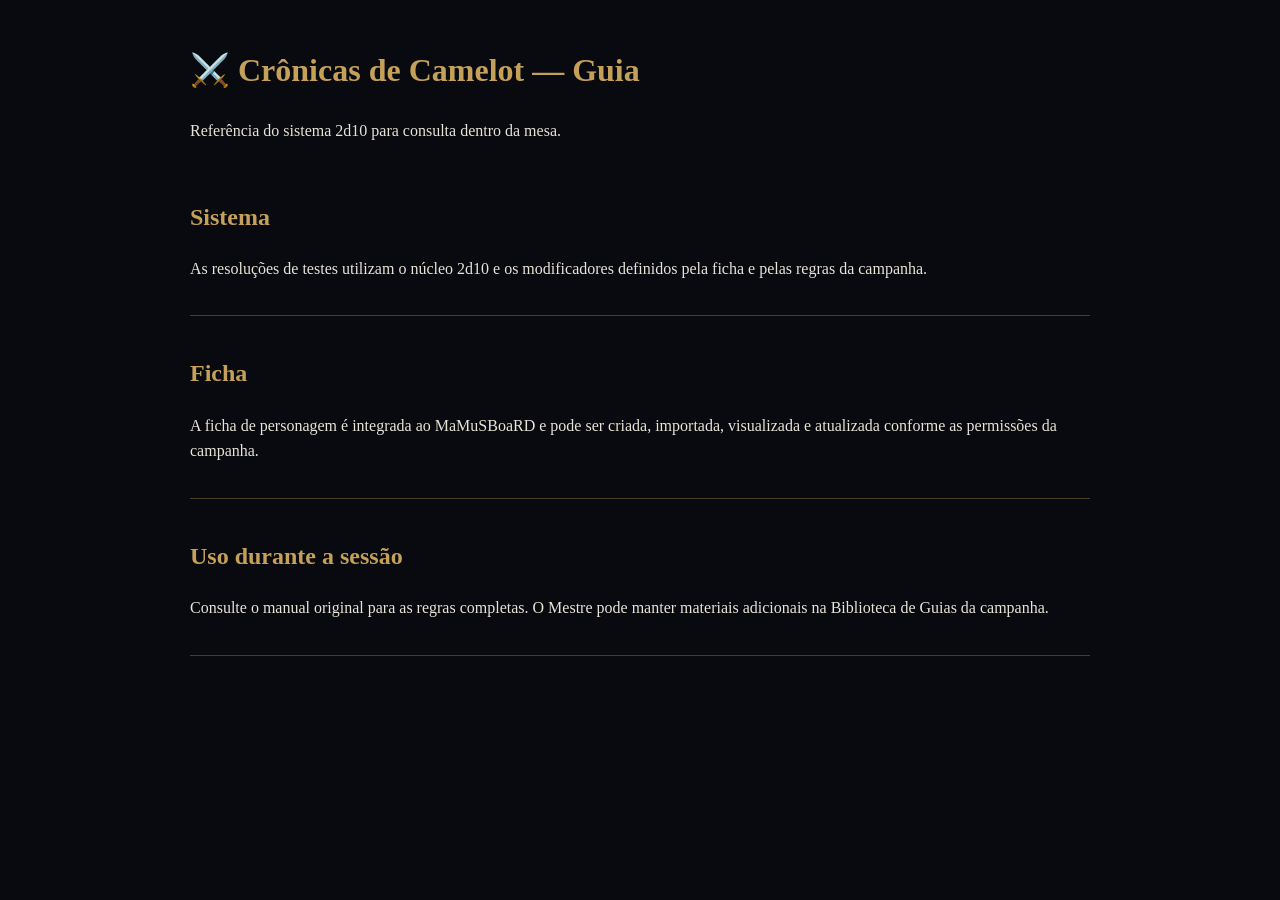
<file: guias/GUIA-CAMELOT.html>
<!doctype html><html lang="pt-BR"><head><meta charset="utf-8"><meta name="viewport" content="width=device-width,initial-scale=1"><title>Guia — Crônicas de Camelot</title><style>body{margin:0;padding:24px;background:#080a0f;color:#e8e3d7;font:16px/1.6 Georgia,serif}main{max-width:900px;margin:auto}h1,h2{color:#c5a059}section{padding:18px 0;border-bottom:1px solid #4a3d24}</style></head><body><main><h1>⚔️ Crônicas de Camelot — Guia</h1><p>Referência do sistema 2d10 para consulta dentro da mesa.</p><section><h2>Sistema</h2><p>As resoluções de testes utilizam o núcleo 2d10 e os modificadores definidos pela ficha e pelas regras da campanha.</p></section><section><h2>Ficha</h2><p>A ficha de personagem é integrada ao MaMuSBoaRD e pode ser criada, importada, visualizada e atualizada conforme as permissões da campanha.</p></section><section><h2>Uso durante a sessão</h2><p>Consulte o manual original para as regras completas. O Mestre pode manter materiais adicionais na Biblioteca de Guias da campanha.</p></section></main></body></html>
</file>
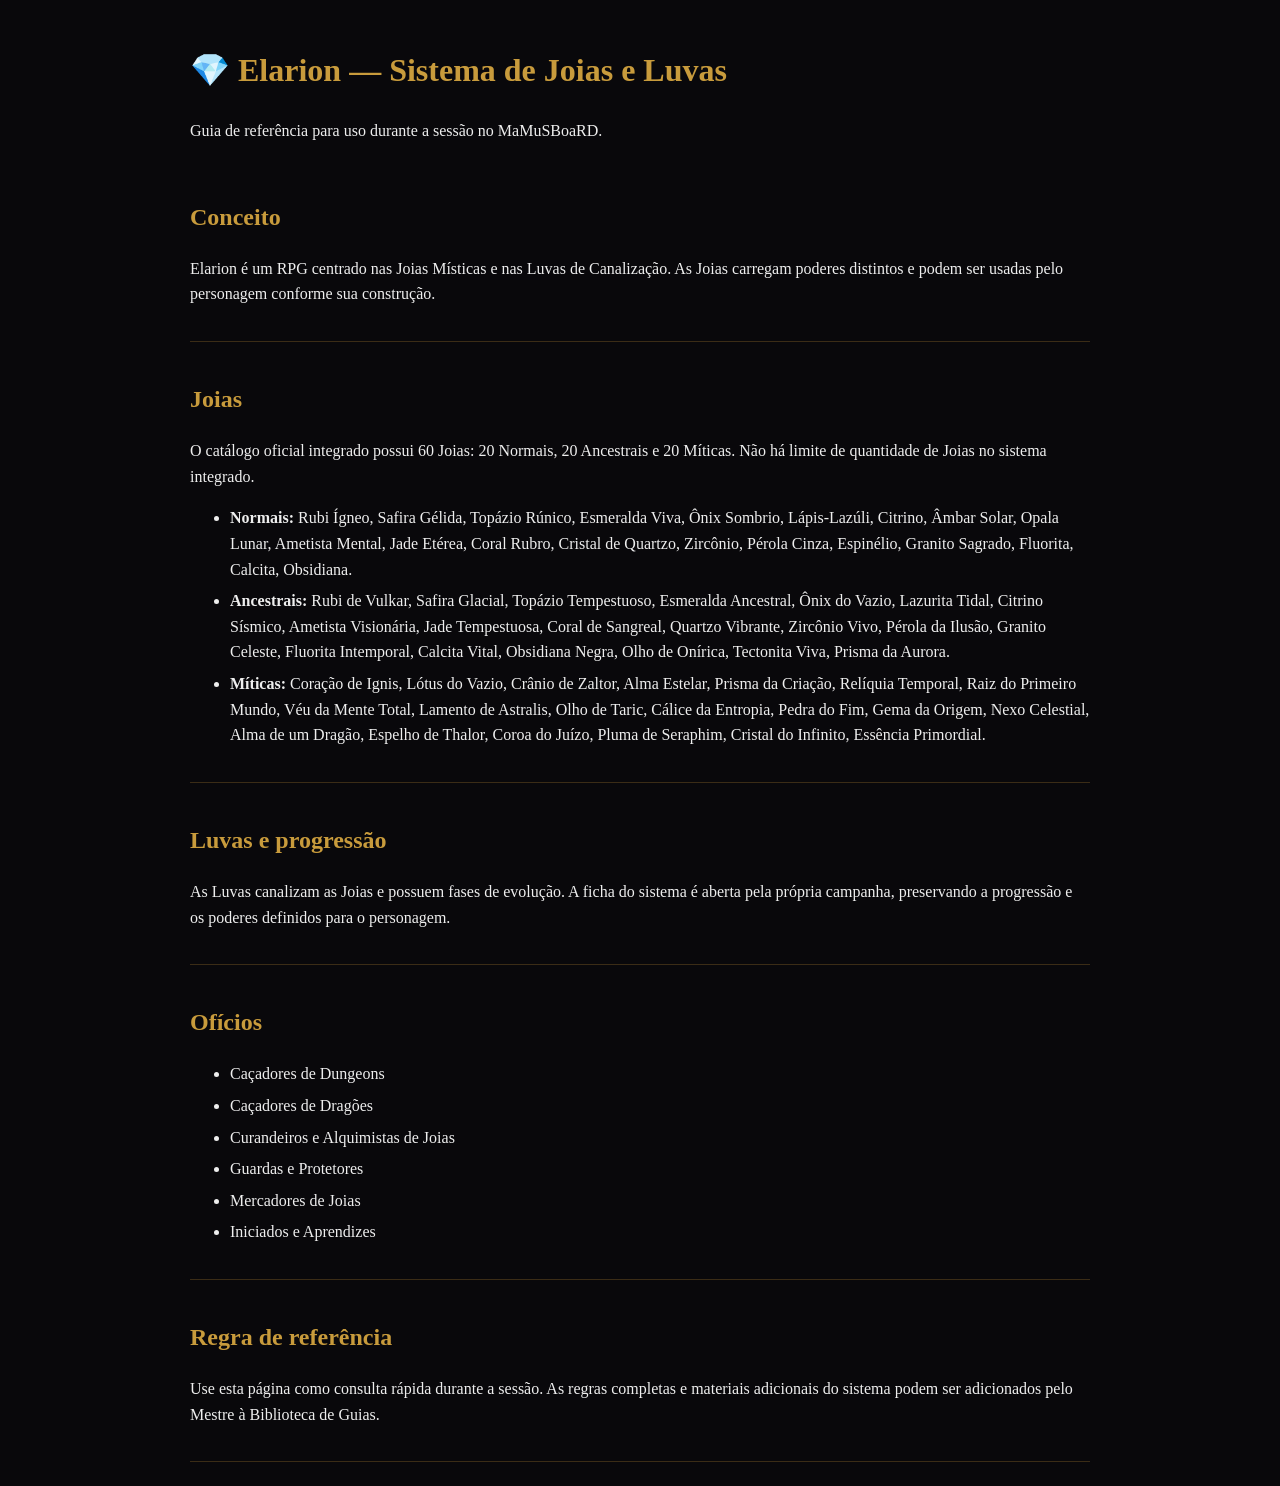
<file: guias/GUIA-ELARION.html>
<!doctype html><html lang="pt-BR"><head><meta charset="utf-8"><meta name="viewport" content="width=device-width,initial-scale=1"><title>Guia — Elarion</title><style>body{margin:0;padding:24px;background:#09080b;color:#eee;font:16px/1.6 Georgia,serif}main{max-width:900px;margin:auto}h1,h2{color:#c89b3c}h1{font-size:2rem}section{padding:18px 0;border-bottom:1px solid #3b2c16}li{margin:6px 0}.tag{color:#9d6cff}</style></head><body><main><h1>💎 Elarion — Sistema de Joias e Luvas</h1><p>Guia de referência para uso durante a sessão no MaMuSBoaRD.</p><section><h2>Conceito</h2><p>Elarion é um RPG centrado nas Joias Místicas e nas Luvas de Canalização. As Joias carregam poderes distintos e podem ser usadas pelo personagem conforme sua construção.</p></section><section><h2>Joias</h2><p>O catálogo oficial integrado possui 60 Joias: 20 Normais, 20 Ancestrais e 20 Míticas. Não há limite de quantidade de Joias no sistema integrado.</p><ul><li><b>Normais:</b> Rubi Ígneo, Safira Gélida, Topázio Rúnico, Esmeralda Viva, Ônix Sombrio, Lápis-Lazúli, Citrino, Âmbar Solar, Opala Lunar, Ametista Mental, Jade Etérea, Coral Rubro, Cristal de Quartzo, Zircônio, Pérola Cinza, Espinélio, Granito Sagrado, Fluorita, Calcita, Obsidiana.</li><li><b>Ancestrais:</b> Rubi de Vulkar, Safira Glacial, Topázio Tempestuoso, Esmeralda Ancestral, Ônix do Vazio, Lazurita Tidal, Citrino Sísmico, Ametista Visionária, Jade Tempestuosa, Coral de Sangreal, Quartzo Vibrante, Zircônio Vivo, Pérola da Ilusão, Granito Celeste, Fluorita Intemporal, Calcita Vital, Obsidiana Negra, Olho de Onírica, Tectonita Viva, Prisma da Aurora.</li><li><b>Míticas:</b> Coração de Ignis, Lótus do Vazio, Crânio de Zaltor, Alma Estelar, Prisma da Criação, Relíquia Temporal, Raiz do Primeiro Mundo, Véu da Mente Total, Lamento de Astralis, Olho de Taric, Cálice da Entropia, Pedra do Fim, Gema da Origem, Nexo Celestial, Alma de um Dragão, Espelho de Thalor, Coroa do Juízo, Pluma de Seraphim, Cristal do Infinito, Essência Primordial.</li></ul></section><section><h2>Luvas e progressão</h2><p>As Luvas canalizam as Joias e possuem fases de evolução. A ficha do sistema é aberta pela própria campanha, preservando a progressão e os poderes definidos para o personagem.</p></section><section><h2>Ofícios</h2><ul><li>Caçadores de Dungeons</li><li>Caçadores de Dragões</li><li>Curandeiros e Alquimistas de Joias</li><li>Guardas e Protetores</li><li>Mercadores de Joias</li><li>Iniciados e Aprendizes</li></ul></section><section><h2>Regra de referência</h2><p>Use esta página como consulta rápida durante a sessão. As regras completas e materiais adicionais do sistema podem ser adicionados pelo Mestre à Biblioteca de Guias.</p></section></main></body></html>
</file>
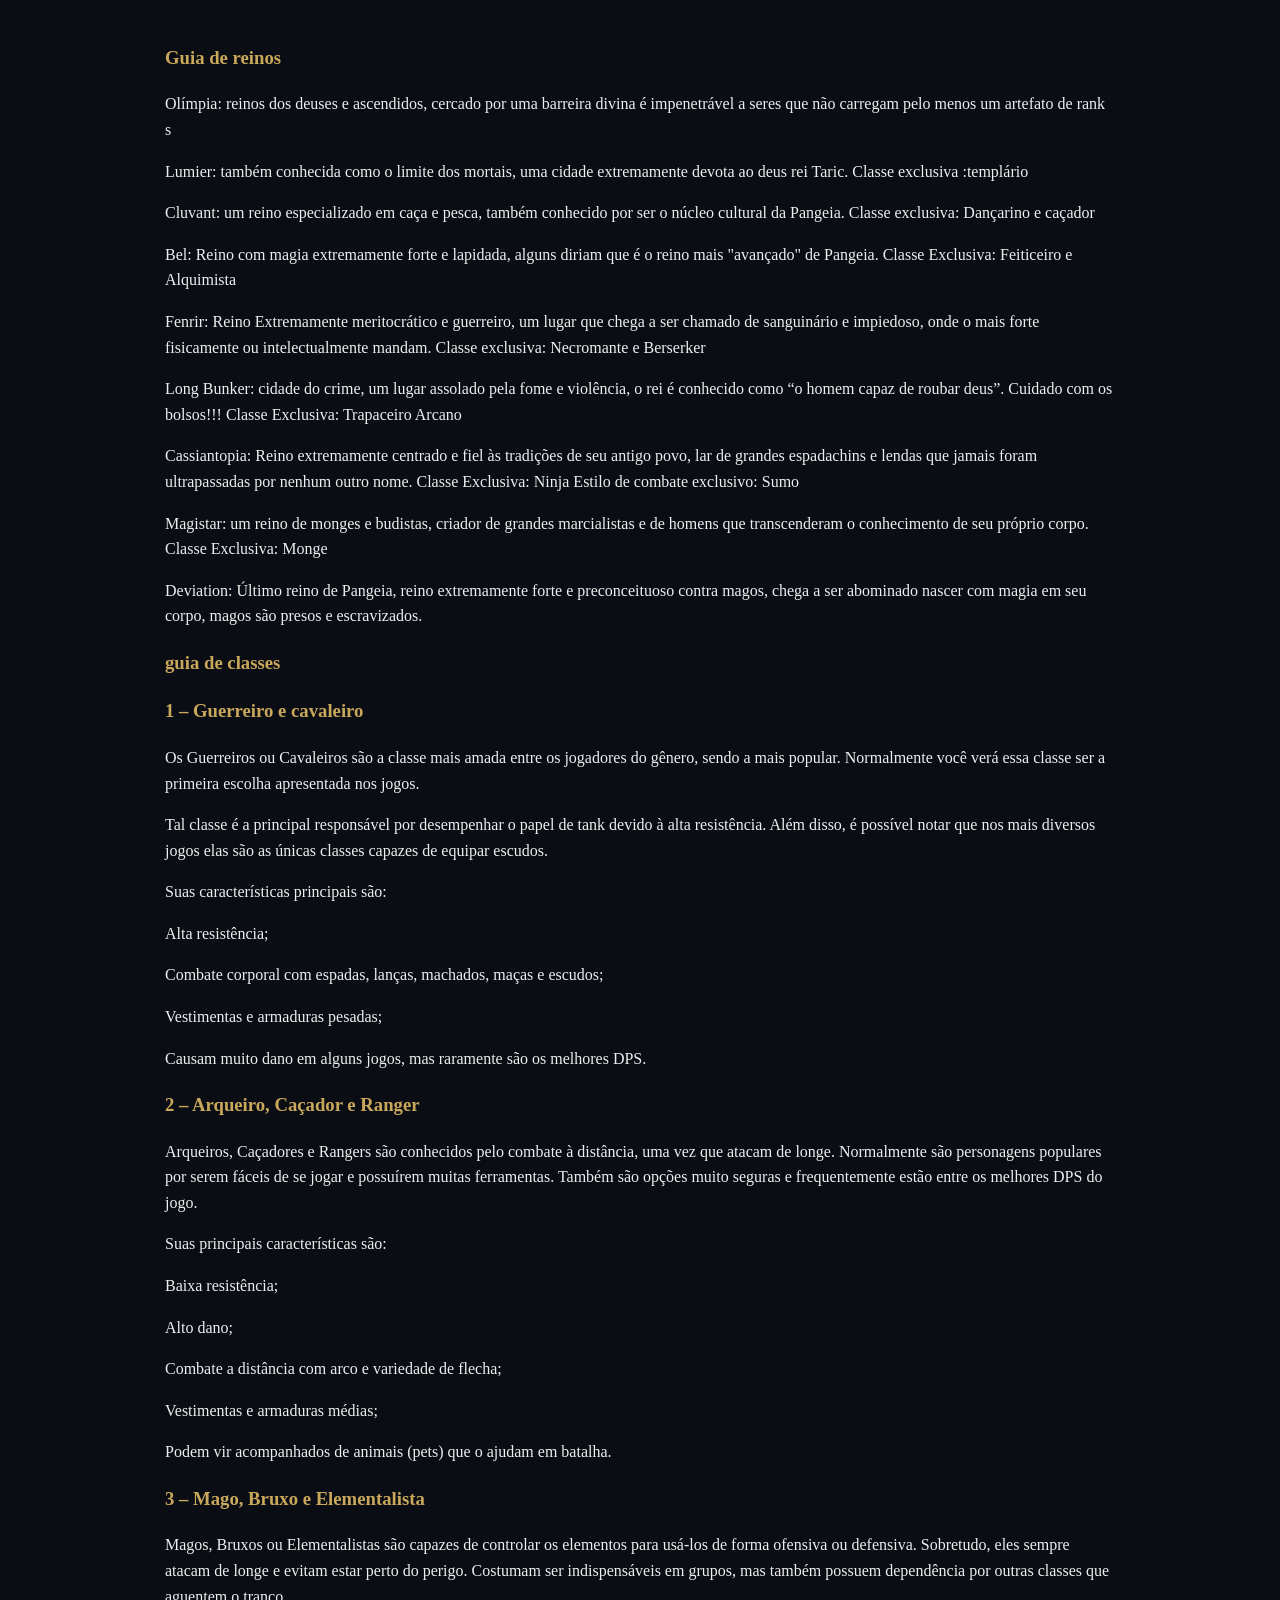
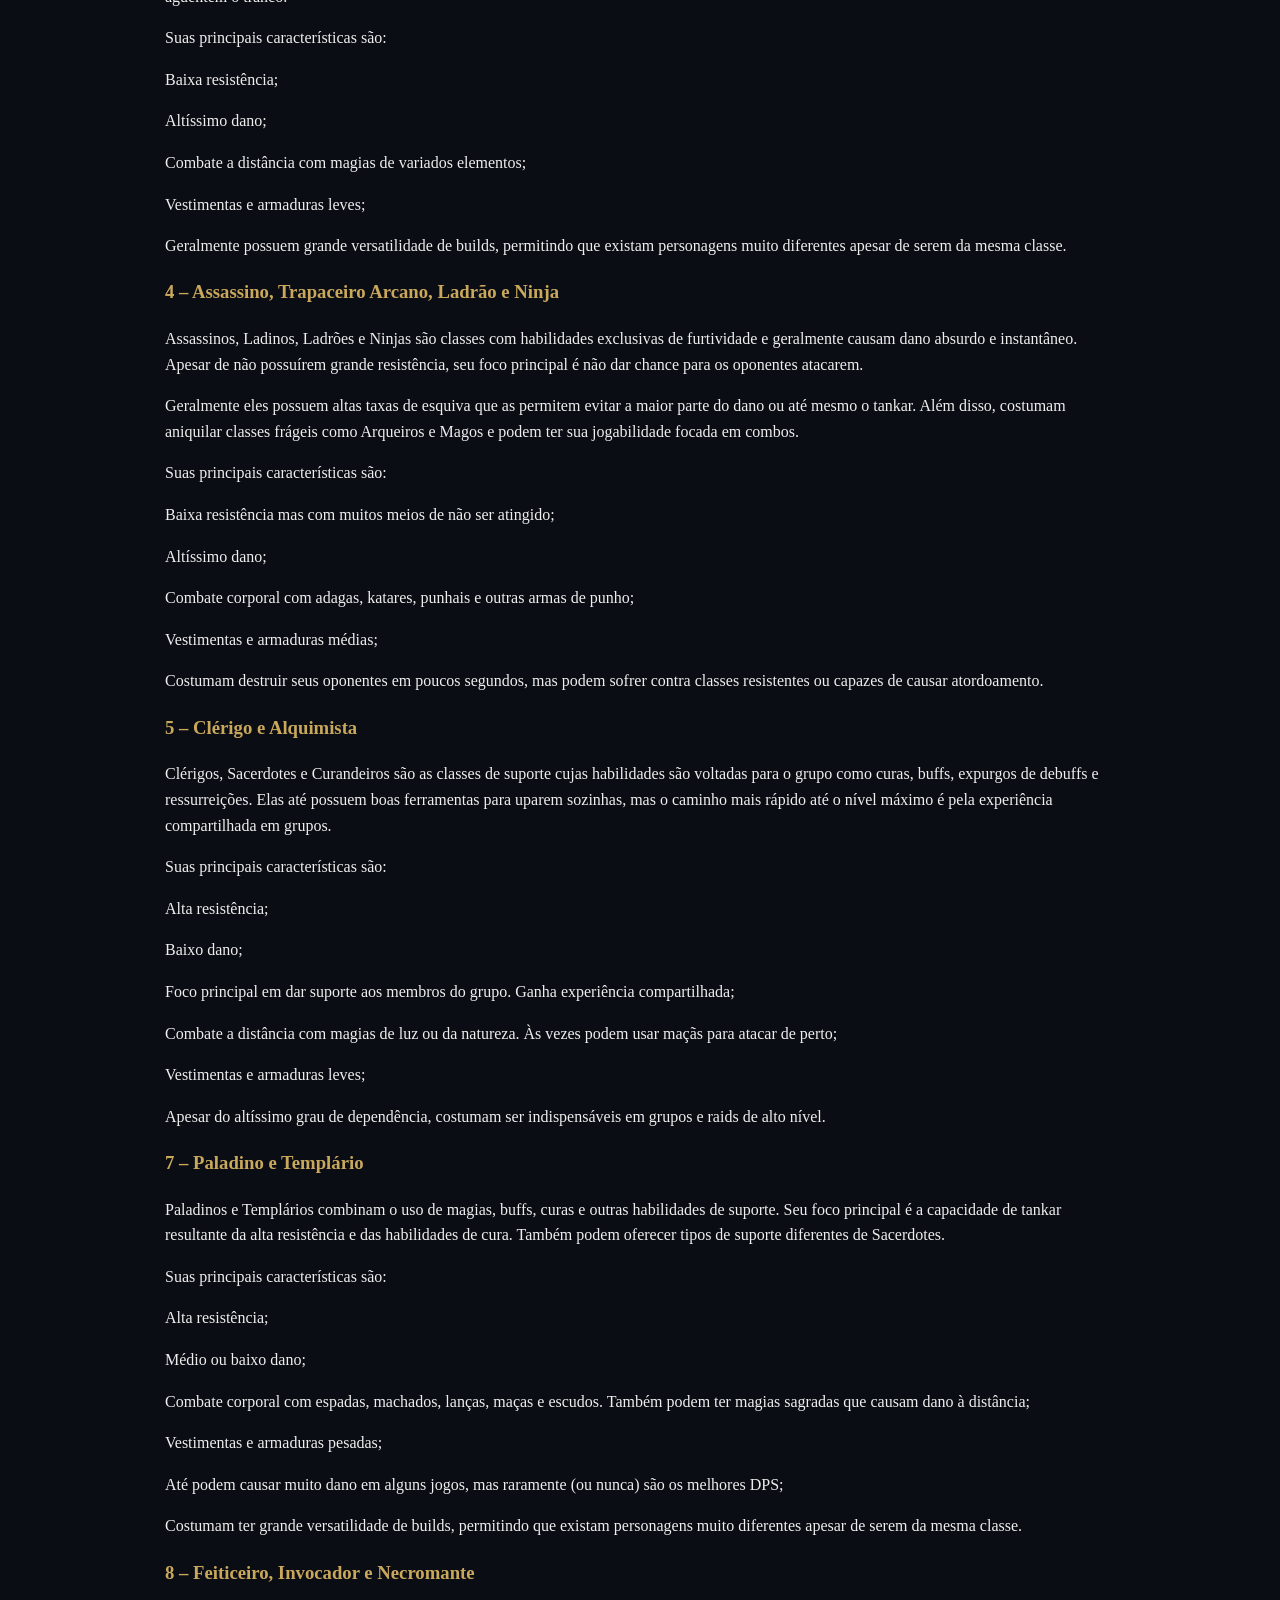
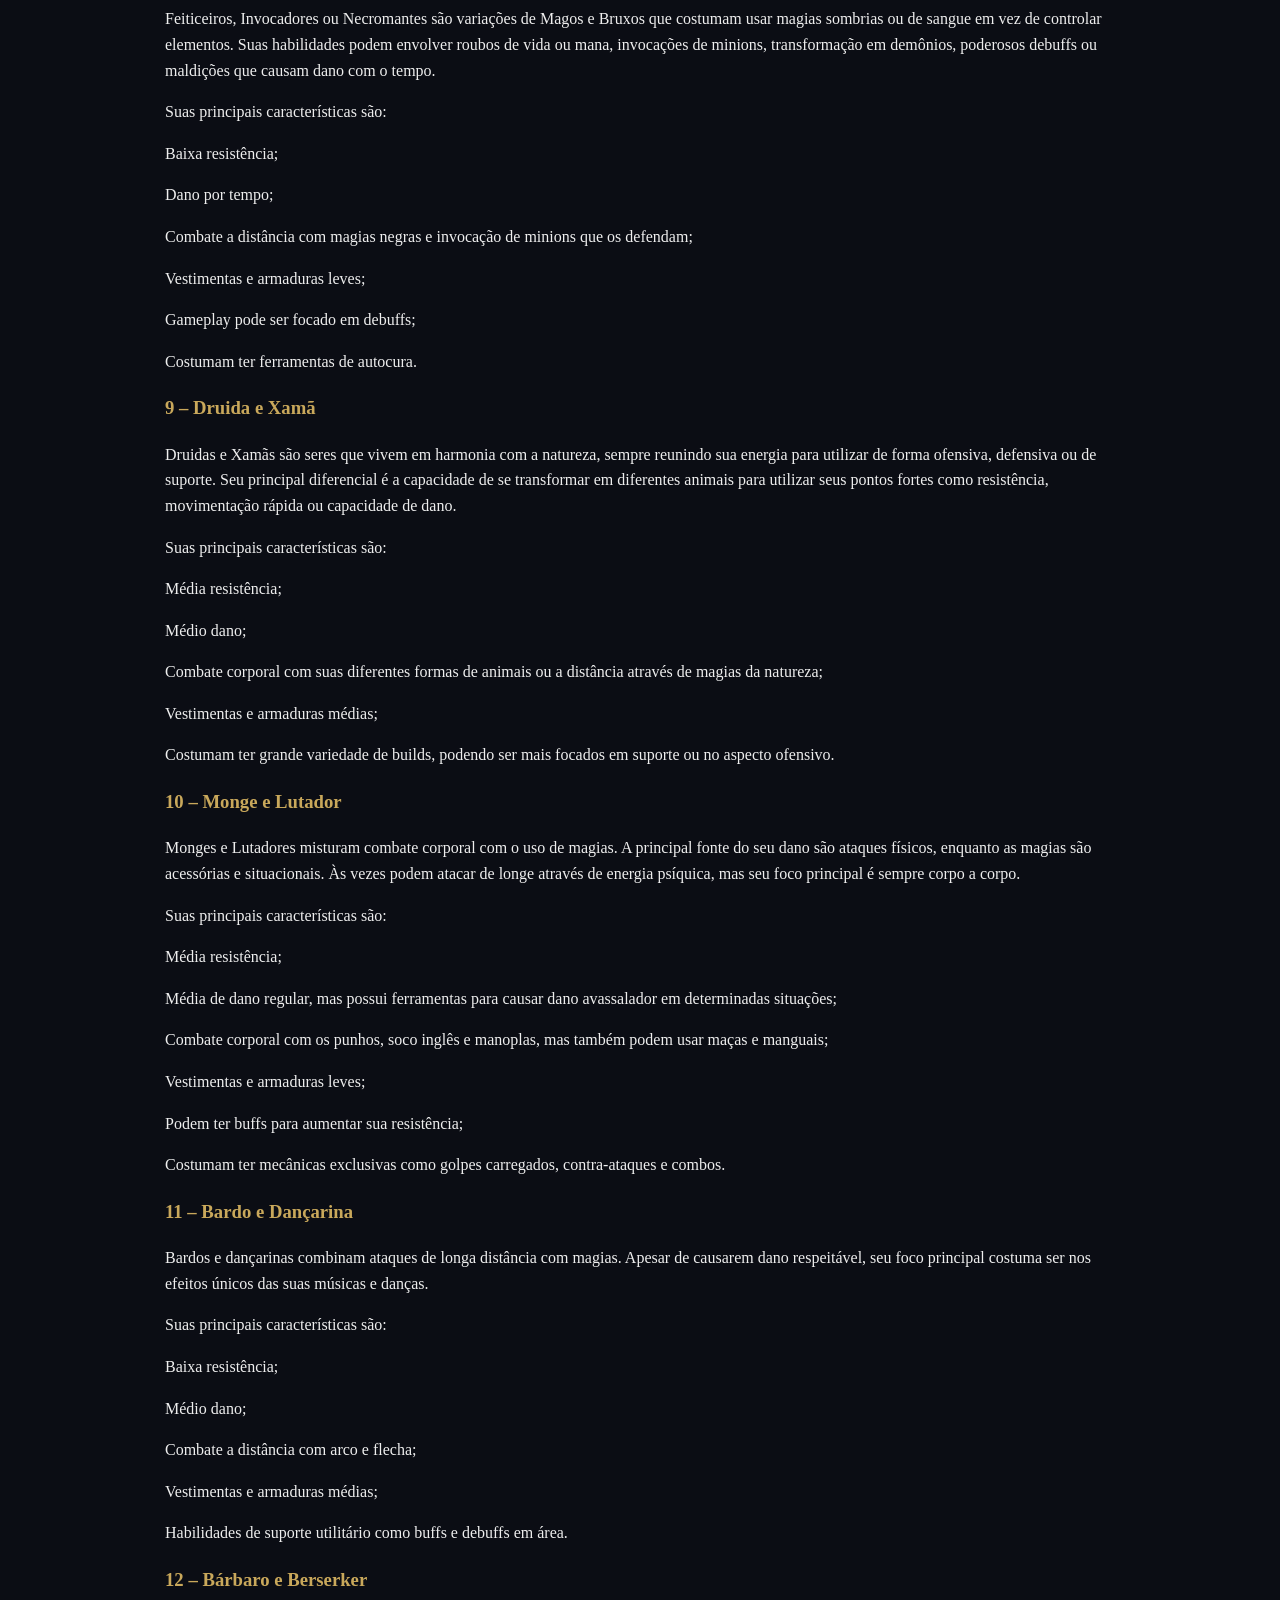
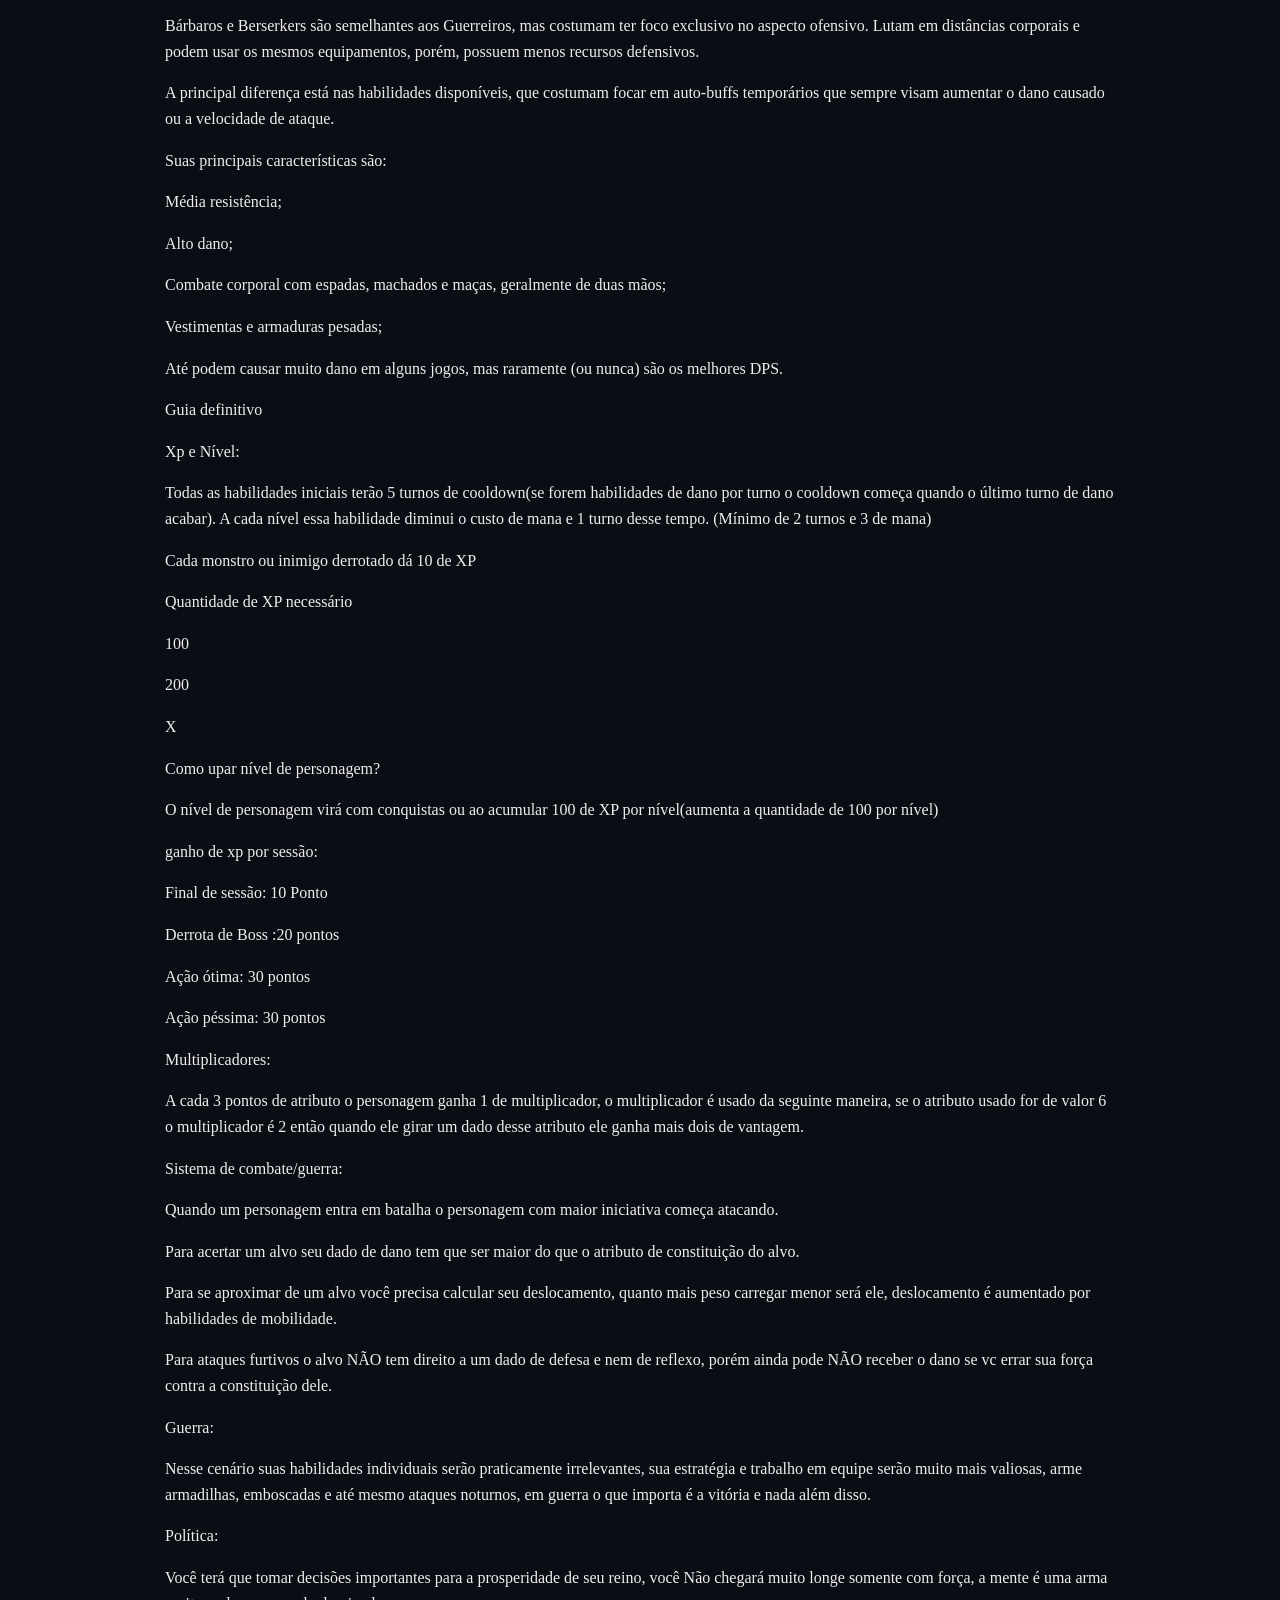
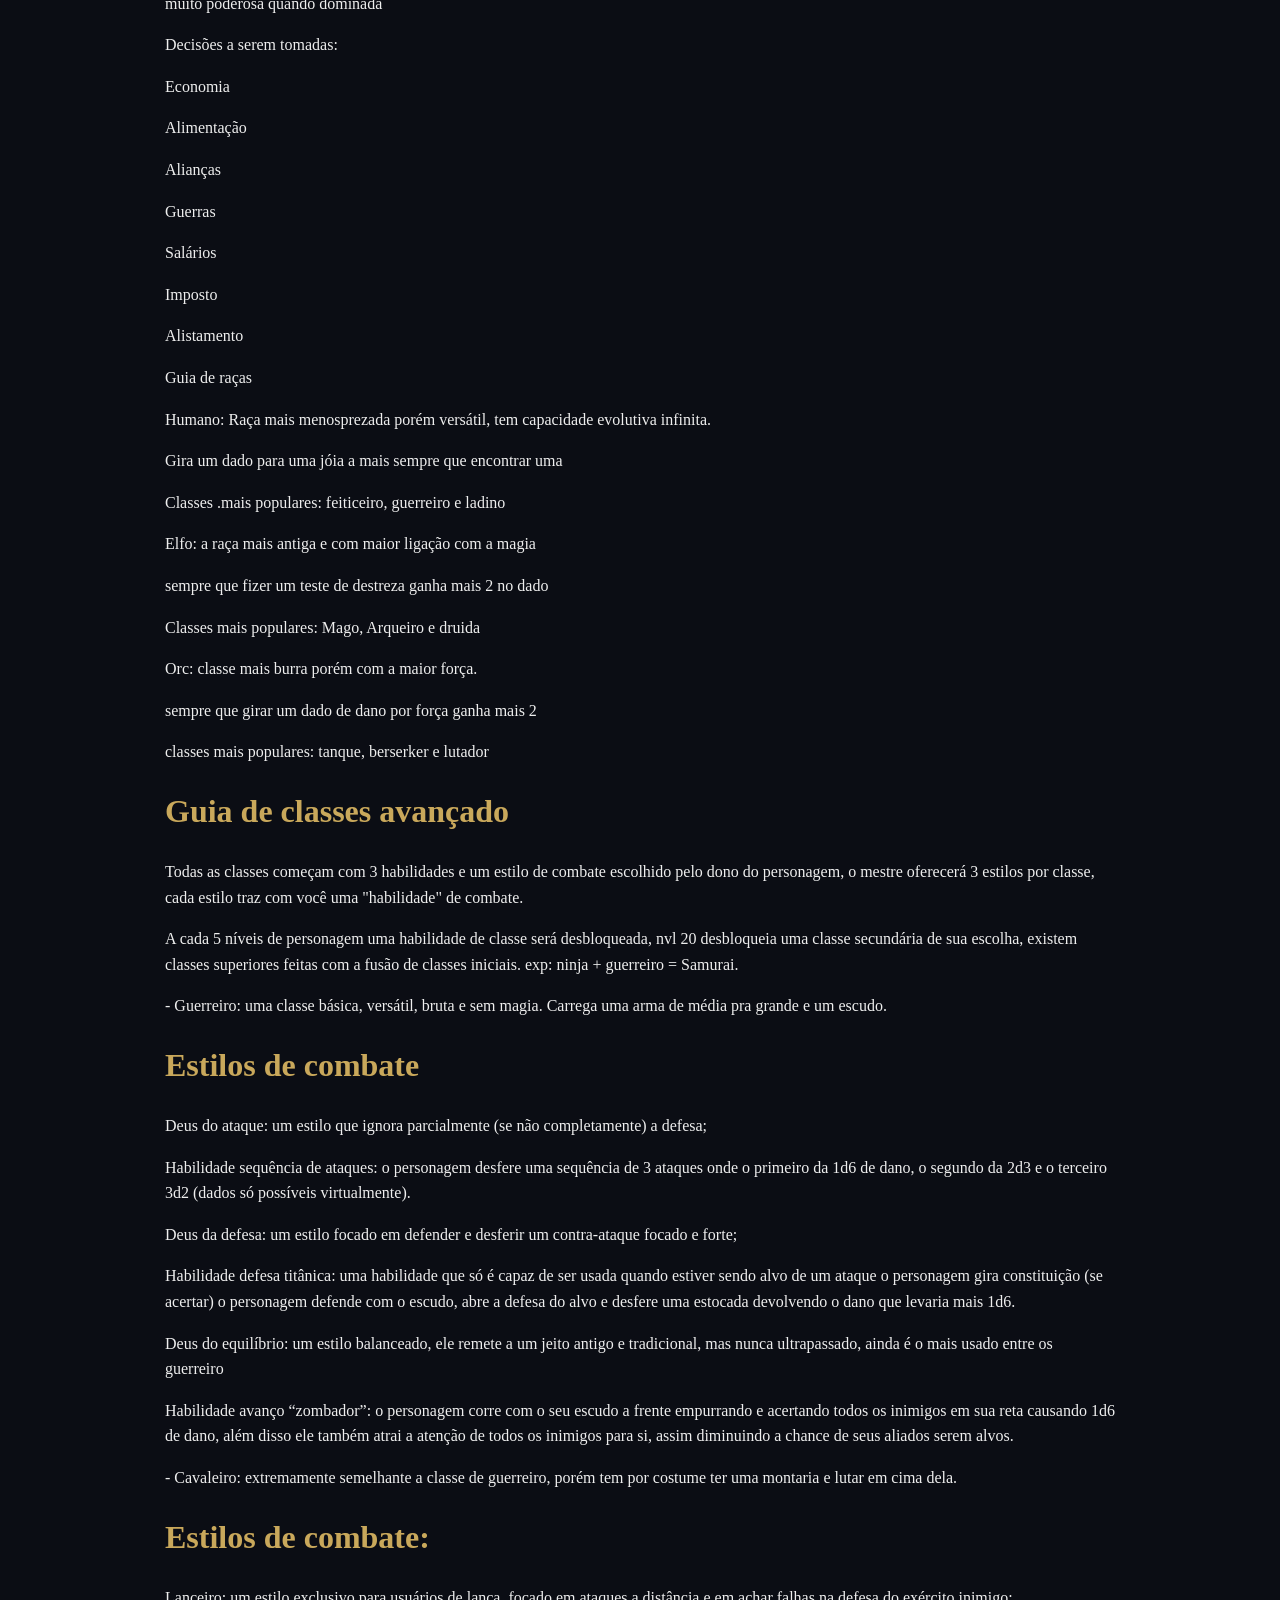
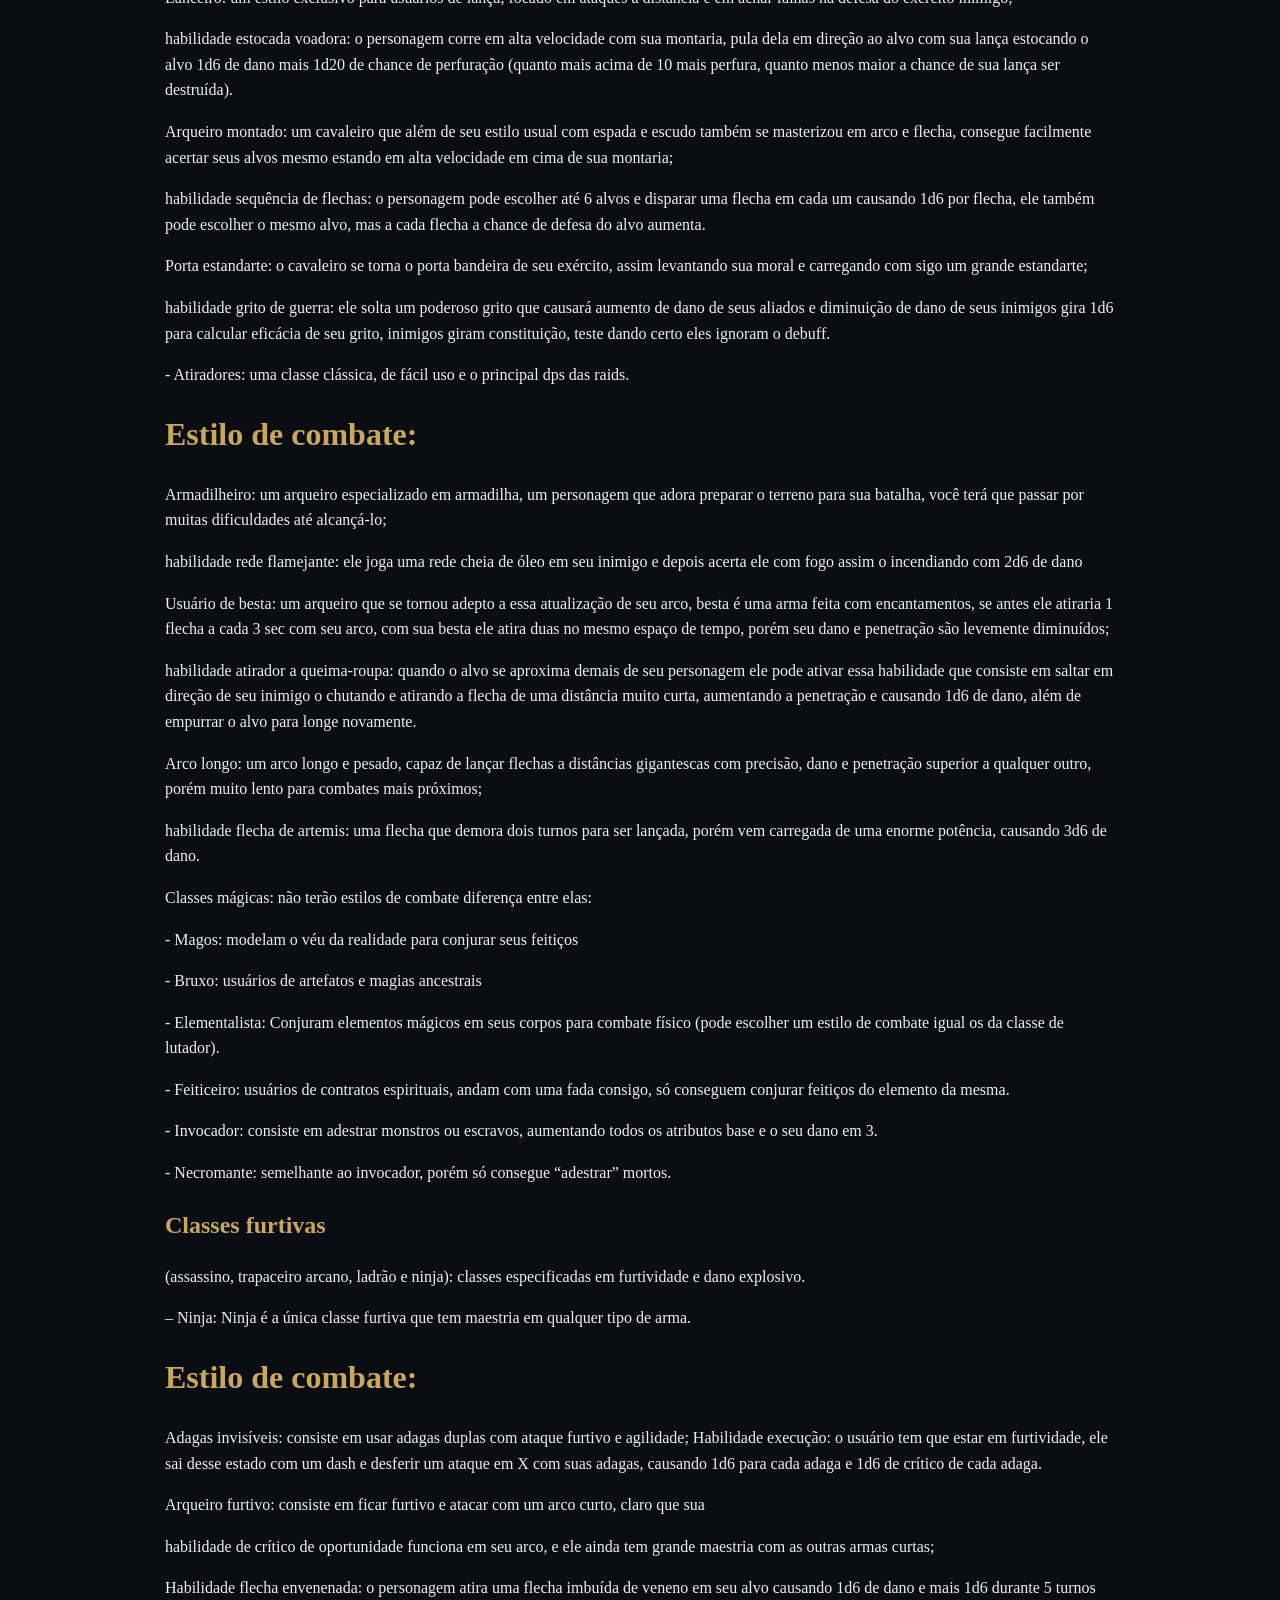
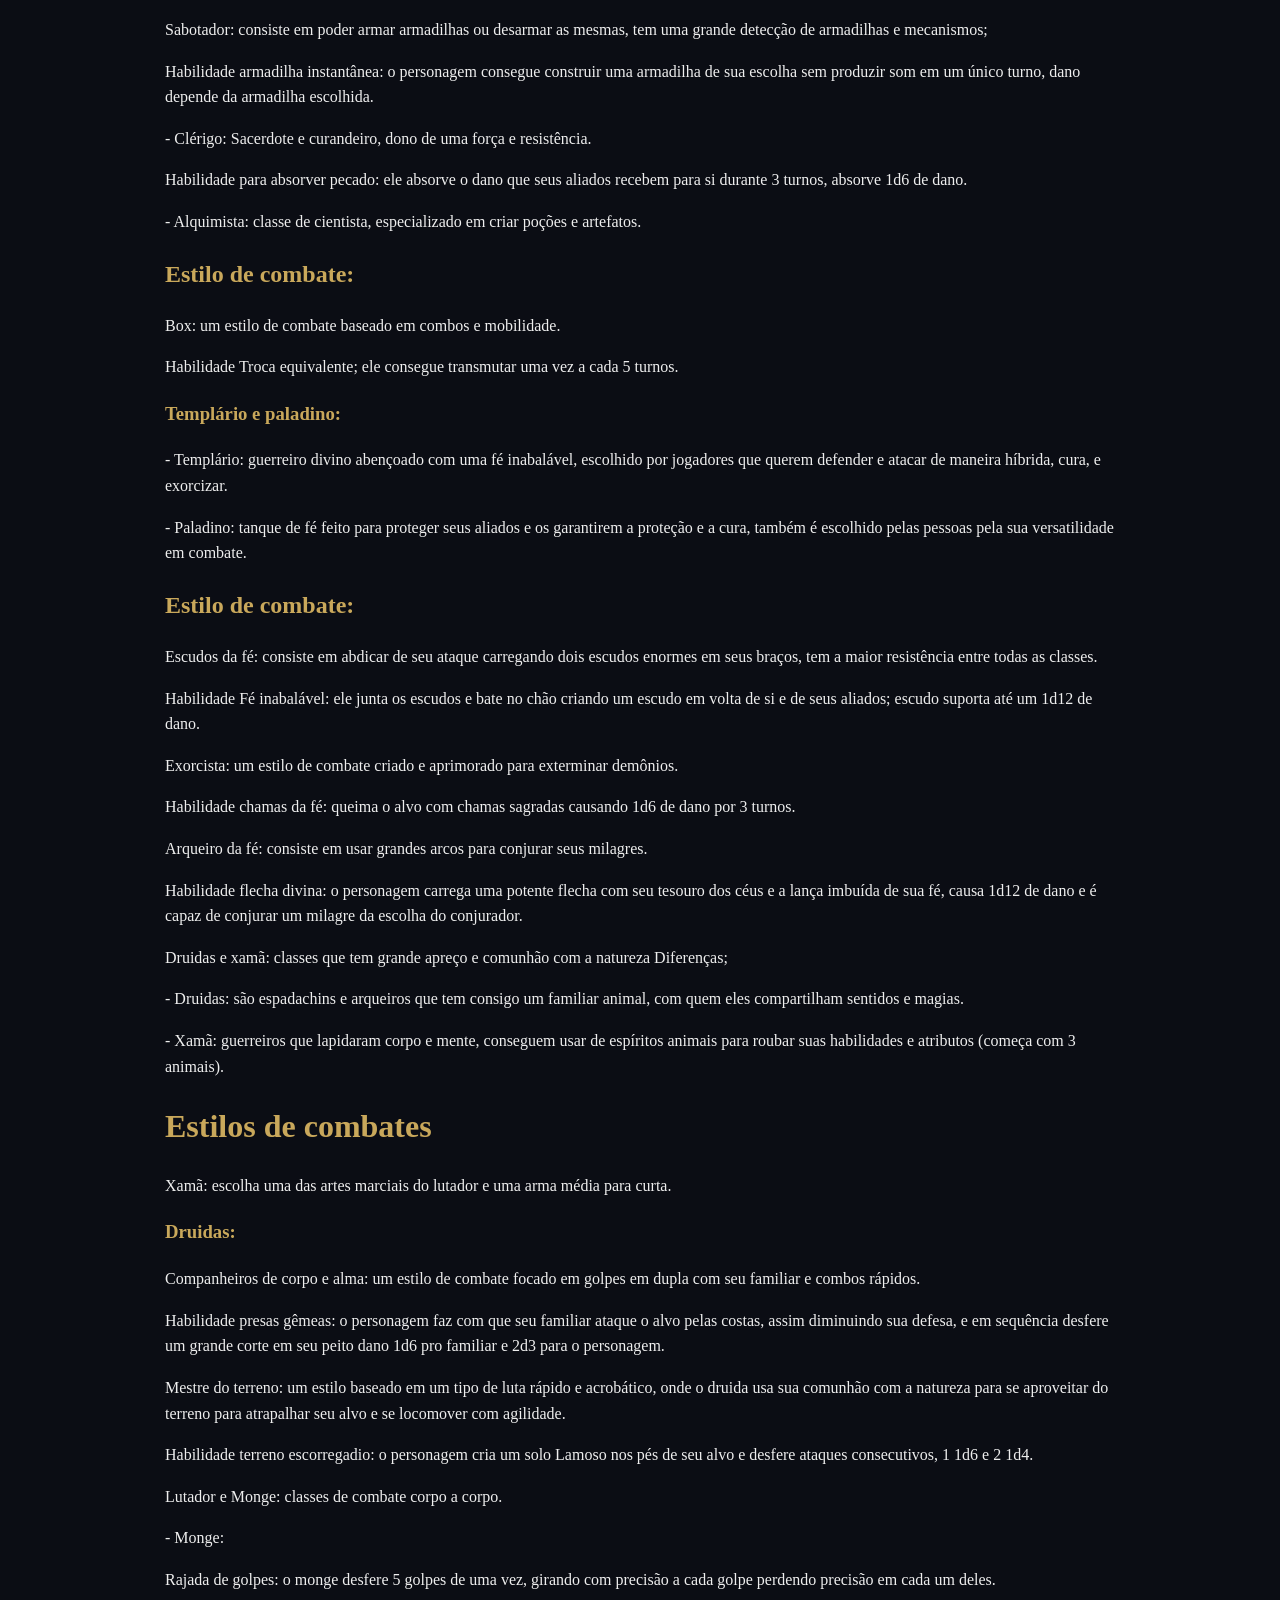
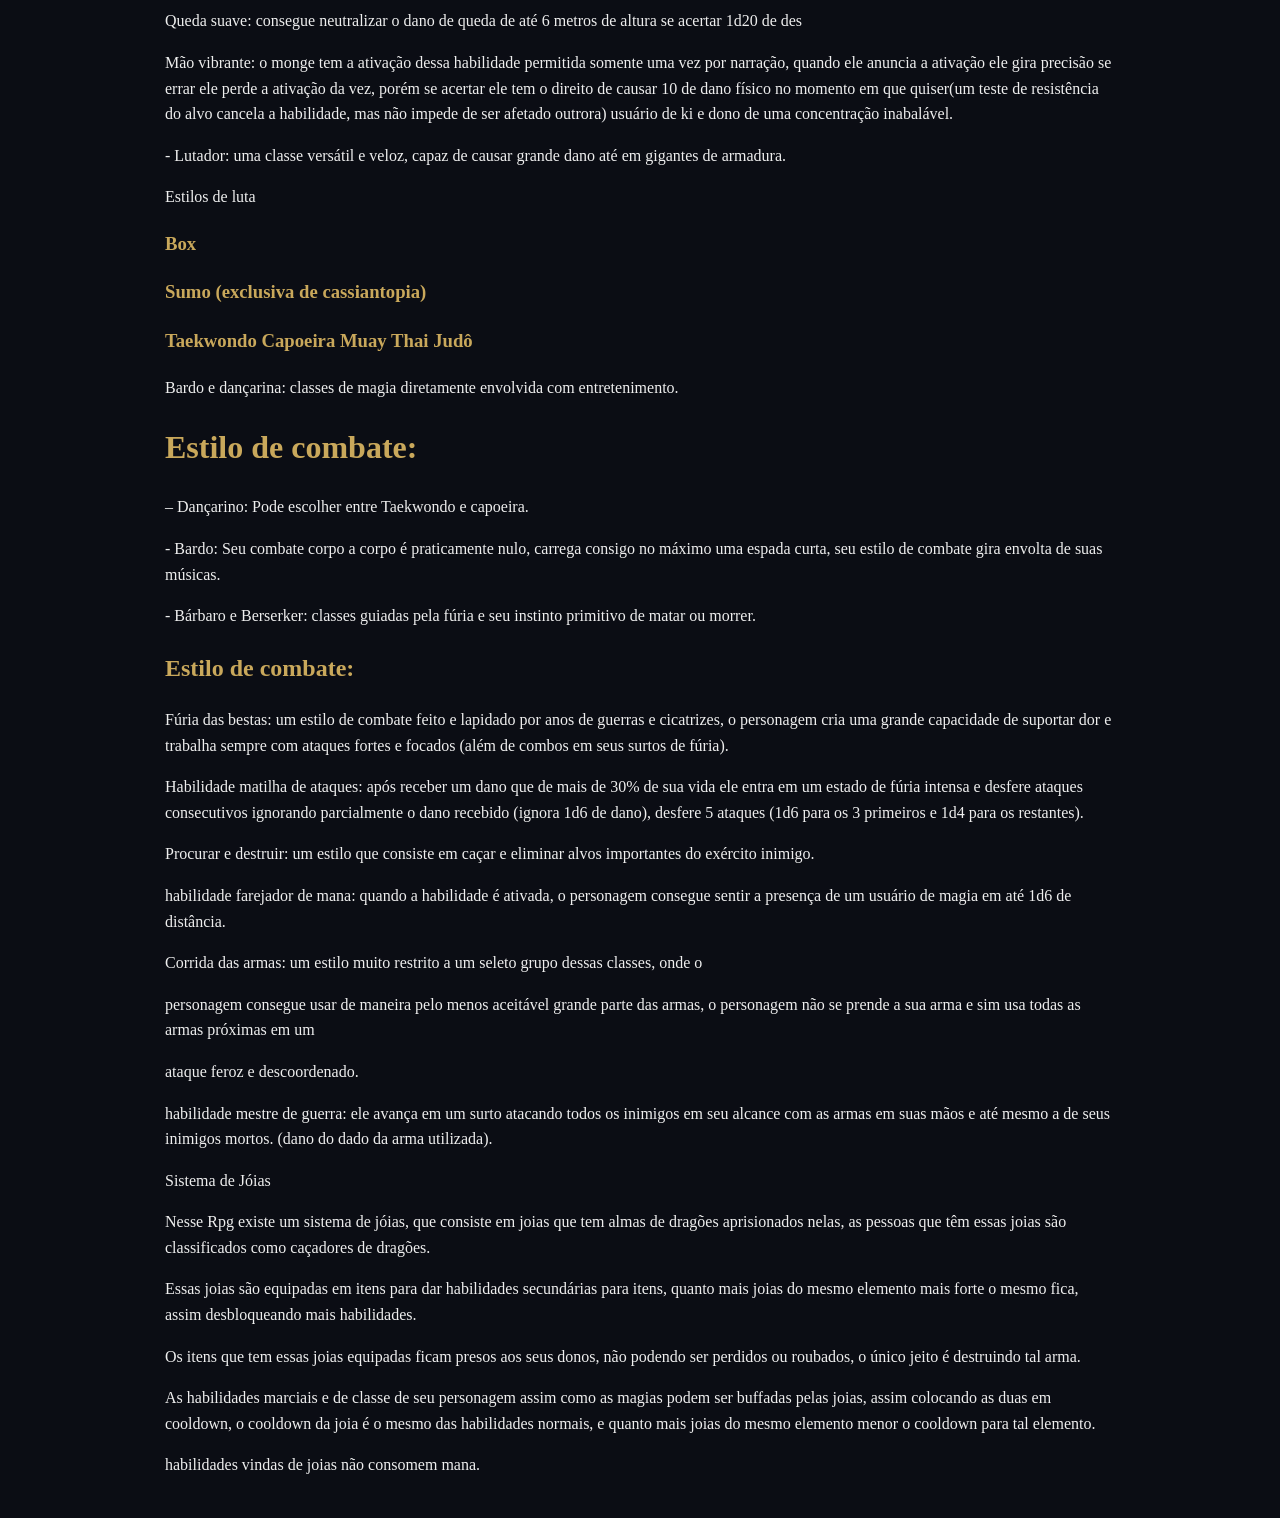
<file: guias/olimpia-pangeia-guia.html>
<!doctype html><html lang="pt-BR"><head><meta charset="utf-8"><meta name="viewport" content="width=device-width,initial-scale=1"><title>Guia — Olímpia / Pangeia</title><style>body{margin:0;padding:24px;background:#0b0d14;color:#eee;font:16px/1.6 Georgia,serif}main{max-width:950px;margin:auto}h1,h2,h3{color:#c9a85b}table{border-collapse:collapse;width:100%;margin:16px 0}td,th{border:1px solid #465060;padding:7px;vertical-align:top}section{margin-bottom:20px}</style></head><body><main><h3>Guia de reinos</h3><p>Olímpia: reinos dos deuses e ascendidos, cercado por uma barreira divina é impenetrável a seres que não carregam pelo menos um artefato de rank s</p><p>Lumier: também conhecida como o limite dos mortais, uma cidade extremamente devota ao deus rei Taric. Classe exclusiva :templário</p><p>Cluvant: um reino especializado em caça e pesca, também conhecido por ser o núcleo cultural da Pangeia. Classe exclusiva: Dançarino e caçador</p><p>Bel: Reino com magia extremamente forte e lapidada, alguns diriam que é o reino mais &quot;avançado&quot; de Pangeia. Classe Exclusiva: Feiticeiro e Alquimista</p><p>Fenrir: Reino Extremamente meritocrático e guerreiro, um lugar que chega a ser chamado de sanguinário e impiedoso, onde o mais forte fisicamente ou intelectualmente mandam. Classe exclusiva: Necromante e Berserker</p><p>Long Bunker: cidade do crime, um lugar assolado pela fome e violência, o rei é conhecido como “o homem capaz de roubar deus”. Cuidado com os bolsos!!! Classe Exclusiva: Trapaceiro Arcano</p><p>Cassiantopia: Reino extremamente centrado e fiel às tradições de seu antigo povo, lar de grandes espadachins e lendas que jamais foram ultrapassadas por nenhum outro nome. Classe Exclusiva: Ninja Estilo de combate exclusivo: Sumo</p><p>Magistar: um reino de monges e budistas, criador de grandes marcialistas e de homens que transcenderam o conhecimento de seu próprio corpo. Classe Exclusiva: Monge</p><p>Deviation: Último reino de Pangeia, reino extremamente forte e preconceituoso contra magos, chega a ser abominado nascer com magia em seu corpo, magos são presos e escravizados.</p><h3>guia de classes</h3><h3>1 – Guerreiro e cavaleiro</h3><p>Os Guerreiros ou Cavaleiros são a classe mais amada entre os jogadores do gênero, sendo a mais popular. Normalmente você verá essa classe ser a primeira escolha apresentada nos jogos.</p><p>Tal classe é a principal responsável por desempenhar o papel de tank devido à alta resistência. Além disso, é possível notar que nos mais diversos jogos elas são as únicas classes capazes de equipar escudos.</p><p>Suas características principais são:</p><p>Alta resistência;</p><p>Combate corporal com espadas, lanças, machados, maças e escudos;</p><p>Vestimentas e armaduras pesadas;</p><p>Causam muito dano em alguns jogos, mas raramente são os melhores DPS.</p><h3>2 – Arqueiro, Caçador e Ranger</h3><p>Arqueiros, Caçadores e Rangers são conhecidos pelo combate à distância, uma vez que atacam de longe. Normalmente são personagens populares por serem fáceis de se jogar e possuírem muitas ferramentas. Também são opções muito seguras e frequentemente estão entre os melhores DPS do jogo.</p><p>Suas principais características são:</p><p>Baixa resistência;</p><p>Alto dano;</p><p>Combate a distância com arco e variedade de flecha;</p><p>Vestimentas e armaduras médias;</p><p>Podem vir acompanhados de animais (pets) que o ajudam em batalha.</p><h3>3 – Mago, Bruxo e Elementalista</h3><p>Magos, Bruxos ou Elementalistas são capazes de controlar os elementos para usá-los de forma ofensiva ou defensiva. Sobretudo, eles sempre atacam de longe e evitam estar perto do perigo. Costumam ser indispensáveis em grupos, mas também possuem dependência por outras classes que aguentem o tranco.</p><p>Suas principais características são:</p><p>Baixa resistência;</p><p>Altíssimo dano;</p><p>Combate a distância com magias de variados elementos;</p><p>Vestimentas e armaduras leves;</p><p>Geralmente possuem grande versatilidade de builds, permitindo que existam personagens muito diferentes apesar de serem da mesma classe.</p><h3>4 – Assassino, Trapaceiro Arcano, Ladrão e Ninja</h3><p>Assassinos, Ladinos, Ladrões e Ninjas são classes com habilidades exclusivas de furtividade e geralmente causam dano absurdo e instantâneo. Apesar de não possuírem grande resistência, seu foco principal é não dar chance para os oponentes atacarem.</p><p>Geralmente eles possuem altas taxas de esquiva que as permitem evitar a maior parte do dano ou até mesmo o tankar. Além disso, costumam aniquilar classes frágeis como Arqueiros e Magos e podem ter sua jogabilidade focada em combos.</p><p>Suas principais características são:</p><p>Baixa resistência mas com muitos meios de não ser atingido;</p><p>Altíssimo dano;</p><p>Combate corporal com adagas, katares, punhais e outras armas de punho;</p><p>Vestimentas e armaduras médias;</p><p>Costumam destruir seus oponentes em poucos segundos, mas podem sofrer contra classes resistentes ou capazes de causar atordoamento.</p><h3>5 – Clérigo e Alquimista</h3><p>Clérigos, Sacerdotes e Curandeiros são as classes de suporte cujas habilidades são voltadas para o grupo como curas, buffs, expurgos de debuffs e ressurreições. Elas até possuem boas ferramentas para uparem sozinhas, mas o caminho mais rápido até o nível máximo é pela experiência compartilhada em grupos.</p><p>Suas principais características são:</p><p>Alta resistência;</p><p>Baixo dano;</p><p>Foco principal em dar suporte aos membros do grupo. Ganha experiência compartilhada;</p><p>Combate a distância com magias de luz ou da natureza. Às vezes podem usar maçãs para atacar de perto;</p><p>Vestimentas e armaduras leves;</p><p>Apesar do altíssimo grau de dependência, costumam ser indispensáveis em grupos e raids de alto nível.</p><h3>7 – Paladino e Templário</h3><p>Paladinos e Templários combinam o uso de magias, buffs, curas e outras habilidades de suporte. Seu foco principal é a capacidade de tankar resultante da alta resistência e das habilidades de cura. Também podem oferecer tipos de suporte diferentes de Sacerdotes.</p><p>Suas principais características são:</p><p>Alta resistência;</p><p>Médio ou baixo dano;</p><p>Combate corporal com espadas, machados, lanças, maças e escudos. Também podem ter magias sagradas que causam dano à distância;</p><p>Vestimentas e armaduras pesadas;</p><p>Até podem causar muito dano em alguns jogos, mas raramente (ou nunca) são os melhores DPS;</p><p>Costumam ter grande versatilidade de builds, permitindo que existam personagens muito diferentes apesar de serem da mesma classe.</p><h3>8 – Feiticeiro, Invocador e Necromante</h3><p>Feiticeiros, Invocadores ou Necromantes são variações de Magos e Bruxos que costumam usar magias sombrias ou de sangue em vez de controlar elementos. Suas habilidades podem envolver roubos de vida ou mana, invocações de minions, transformação em demônios, poderosos debuffs ou maldições que causam dano com o tempo.</p><p>Suas principais características são:</p><p>Baixa resistência;</p><p>Dano por tempo;</p><p>Combate a distância com magias negras e invocação de minions que os defendam;</p><p>Vestimentas e armaduras leves;</p><p>Gameplay pode ser focado em debuffs;</p><p>Costumam ter ferramentas de autocura.</p><h3>9 – Druida e Xamã</h3><p>Druidas e Xamãs são seres que vivem em harmonia com a natureza, sempre reunindo sua energia para utilizar de forma ofensiva, defensiva ou de suporte. Seu principal diferencial é a capacidade de se transformar em diferentes animais para utilizar seus pontos fortes como resistência, movimentação rápida ou capacidade de dano.</p><p>Suas principais características são:</p><p>Média resistência;</p><p>Médio dano;</p><p>Combate corporal com suas diferentes formas de animais ou a distância através de magias da natureza;</p><p>Vestimentas e armaduras médias;</p><p>Costumam ter grande variedade de builds, podendo ser mais focados em suporte ou no aspecto ofensivo.</p><h3>10 – Monge e Lutador</h3><p>Monges e Lutadores misturam combate corporal com o uso de magias. A principal fonte do seu dano são ataques físicos, enquanto as magias são acessórias e situacionais. Às vezes podem atacar de longe através de energia psíquica, mas seu foco principal é sempre corpo a corpo.</p><p>Suas principais características são:</p><p>Média resistência;</p><p>Média de dano regular, mas possui ferramentas para causar dano avassalador em determinadas situações;</p><p>Combate corporal com os punhos, soco inglês e manoplas, mas também podem usar maças e manguais;</p><p>Vestimentas e armaduras leves;</p><p>Podem ter buffs para aumentar sua resistência;</p><p>Costumam ter mecânicas exclusivas como golpes carregados, contra-ataques e combos.</p><h3>11 – Bardo e Dançarina</h3><p>Bardos e dançarinas combinam ataques de longa distância com magias. Apesar de causarem dano respeitável, seu foco principal costuma ser nos efeitos únicos das suas músicas e danças.</p><p>Suas principais características são:</p><p>Baixa resistência;</p><p>Médio dano;</p><p>Combate a distância com arco e flecha;</p><p>Vestimentas e armaduras médias;</p><p>Habilidades de suporte utilitário como buffs e debuffs em área.</p><h3>12 – Bárbaro e Berserker</h3><p>Bárbaros e Berserkers são semelhantes aos Guerreiros, mas costumam ter foco exclusivo no aspecto ofensivo. Lutam em distâncias corporais e podem usar os mesmos equipamentos, porém, possuem menos recursos defensivos.</p><p>A principal diferença está nas habilidades disponíveis, que costumam focar em auto-buffs temporários que sempre visam aumentar o dano causado ou a velocidade de ataque.</p><p>Suas principais características são:</p><p>Média resistência;</p><p>Alto dano;</p><p>Combate corporal com espadas, machados e maças, geralmente de duas mãos;</p><p>Vestimentas e armaduras pesadas;</p><p>Até podem causar muito dano em alguns jogos, mas raramente (ou nunca) são os melhores DPS.</p><p>Guia definitivo</p><p>Xp e Nível:</p><p>Todas as habilidades iniciais terão 5 turnos de cooldown(se forem habilidades de dano por turno o cooldown começa quando o último turno de dano acabar). A cada nível essa habilidade diminui o custo de mana e 1 turno desse tempo. (Mínimo de 2 turnos e 3 de mana)</p><p>Cada monstro ou inimigo derrotado dá 10 de XP</p><p>Quantidade de XP necessário</p><p>100</p><p>200</p><p>X</p><p>Como upar nível de personagem?</p><p>O nível de personagem virá com conquistas ou ao acumular 100 de XP por nível(aumenta a quantidade de 100 por nível)</p><p>ganho de xp por sessão:</p><p>Final de sessão: 10 Ponto</p><p>Derrota de Boss :20 pontos</p><p>Ação ótima: 30 pontos</p><p>Ação péssima: 30 pontos</p><p>Multiplicadores:</p><p>A cada 3 pontos de atributo o personagem ganha 1 de multiplicador, o multiplicador é usado da seguinte maneira, se o atributo usado for de valor 6 o multiplicador é 2 então quando ele girar um dado desse atributo ele ganha mais dois de vantagem.</p><p>Sistema de combate/guerra:</p><p>Quando um personagem entra em batalha o personagem com maior iniciativa começa atacando.</p><p>Para acertar um alvo seu dado de dano tem que ser maior do que o atributo de constituição do alvo.</p><p>Para se aproximar de um alvo você precisa calcular seu deslocamento, quanto mais peso carregar menor será ele, deslocamento é aumentado por habilidades de mobilidade.</p><p>Para ataques furtivos o alvo NÃO tem direito a um dado de defesa e nem de reflexo, porém ainda pode NÃO receber o dano se vc errar sua força contra a constituição dele.</p><p>Guerra:</p><p>Nesse cenário suas habilidades individuais serão praticamente irrelevantes, sua estratégia e trabalho em equipe serão muito mais valiosas, arme armadilhas, emboscadas e até mesmo ataques noturnos, em guerra o que importa é a vitória e nada além disso.</p><p>Política:</p><p>Você terá que tomar decisões importantes para a prosperidade de seu reino, você Não chegará muito longe somente com força, a mente é uma arma muito poderosa quando dominada</p><p>Decisões a serem tomadas:</p><p>Economia</p><p>Alimentação</p><p>Alianças</p><p>Guerras</p><p>Salários</p><p>Imposto</p><p>Alistamento</p><p>Guia de raças</p><p>Humano: Raça mais menosprezada porém versátil, tem capacidade evolutiva infinita.</p><p>Gira um dado para uma jóia a mais sempre que encontrar uma</p><p>Classes .mais populares: feiticeiro, guerreiro e ladino</p><p>Elfo: a raça mais antiga e com maior ligação com a magia</p><p>sempre que fizer um teste de destreza ganha mais 2 no dado</p><p>Classes mais populares: Mago, Arqueiro e druida</p><p>Orc: classe mais burra porém com a maior força.</p><p>sempre que girar um dado de dano por força ganha mais 2</p><p>classes mais populares: tanque, berserker e lutador</p><h1>Guia de classes avançado</h1><p>Todas as classes começam com 3 habilidades e um estilo de combate escolhido pelo dono do personagem, o mestre oferecerá 3 estilos por classe, cada estilo traz com você uma &quot;habilidade&quot; de combate.</p><p>A cada 5 níveis de personagem uma habilidade de classe será desbloqueada, nvl 20 desbloqueia uma classe secundária de sua escolha, existem classes superiores feitas com a fusão de classes iniciais. exp: ninja + guerreiro = Samurai.</p><p>- Guerreiro: uma classe básica, versátil, bruta e sem magia. Carrega uma arma de média pra grande e um escudo.</p><h1>Estilos de combate</h1><p>Deus do ataque: um estilo que ignora parcialmente (se não completamente) a defesa;</p><p>Habilidade sequência de ataques: o personagem desfere uma sequência de 3 ataques onde o primeiro da 1d6 de dano, o segundo da 2d3 e o terceiro 3d2 (dados só possíveis virtualmente).</p><p>Deus da defesa: um estilo focado em defender e desferir um contra-ataque focado e forte;</p><p>Habilidade defesa titânica: uma habilidade que só é capaz de ser usada quando estiver sendo alvo de um ataque o personagem gira constituição (se acertar) o personagem defende com o escudo, abre a defesa do alvo e desfere uma estocada devolvendo o dano que levaria mais 1d6.</p><p>Deus do equilíbrio: um estilo balanceado, ele remete a um jeito antigo e tradicional, mas nunca ultrapassado, ainda é o mais usado entre os guerreiro</p><p>Habilidade avanço “zombador”: o personagem corre com o seu escudo a frente empurrando e acertando todos os inimigos em sua reta causando 1d6 de dano, além disso ele também atrai a atenção de todos os inimigos para si, assim diminuindo a chance de seus aliados serem alvos.</p><p>- Cavaleiro: extremamente semelhante a classe de guerreiro, porém tem por costume ter uma montaria e lutar em cima dela.</p><h1>Estilos de combate:</h1><p>Lanceiro: um estilo exclusivo para usuários de lança, focado em ataques a distância e em achar falhas na defesa do exército inimigo;</p><p>habilidade estocada voadora: o personagem corre em alta velocidade com sua montaria, pula dela em direção ao alvo com sua lança estocando o alvo 1d6 de dano mais 1d20 de chance de perfuração (quanto mais acima de 10 mais perfura, quanto menos maior a chance de sua lança ser destruída).</p><p>Arqueiro montado: um cavaleiro que além de seu estilo usual com espada e escudo também se masterizou em arco e flecha, consegue facilmente acertar seus alvos mesmo estando em alta velocidade em cima de sua montaria;</p><p>habilidade sequência de flechas: o personagem pode escolher até 6 alvos e disparar uma flecha em cada um causando 1d6 por flecha, ele também pode escolher o mesmo alvo, mas a cada flecha a chance de defesa do alvo aumenta.</p><p>Porta estandarte: o cavaleiro se torna o porta bandeira de seu exército, assim levantando sua moral e carregando com sigo um grande estandarte;</p><p>habilidade grito de guerra: ele solta um poderoso grito que causará aumento de dano de seus aliados e diminuição de dano de seus inimigos gira 1d6 para calcular eficácia de seu grito, inimigos giram constituição, teste dando certo eles ignoram o debuff.</p><p>- Atiradores: uma classe clássica, de fácil uso e o principal dps das raids.</p><h1>Estilo de combate:</h1><p>Armadilheiro: um arqueiro especializado em armadilha, um personagem que adora preparar o terreno para sua batalha, você terá que passar por muitas dificuldades até alcançá-lo;</p><p>habilidade rede flamejante: ele joga uma rede cheia de óleo em seu inimigo e depois acerta ele com fogo assim o incendiando com 2d6 de dano</p><p>Usuário de besta: um arqueiro que se tornou adepto a essa atualização de seu arco, besta é uma arma feita com encantamentos, se antes ele atiraria 1 flecha a cada 3 sec com seu arco, com sua besta ele atira duas no mesmo espaço de tempo, porém seu dano e penetração são levemente diminuídos;</p><p>habilidade atirador a queima-roupa: quando o alvo se aproxima demais de seu personagem ele pode ativar essa habilidade que consiste em saltar em direção de seu inimigo o chutando e atirando a flecha de uma distância muito curta, aumentando a penetração e causando 1d6 de dano, além de empurrar o alvo para longe novamente.</p><p>Arco longo: um arco longo e pesado, capaz de lançar flechas a distâncias gigantescas com precisão, dano e penetração superior a qualquer outro, porém muito lento para combates mais próximos;</p><p>habilidade flecha de artemis: uma flecha que demora dois turnos para ser lançada, porém vem carregada de uma enorme potência, causando 3d6 de dano.</p><p>Classes mágicas: não terão estilos de combate diferença entre elas:</p><p>- Magos: modelam o véu da realidade para conjurar seus feitiços</p><p>- Bruxo: usuários de artefatos e magias ancestrais</p><p>- Elementalista: Conjuram elementos mágicos em seus corpos para combate físico (pode escolher um estilo de combate igual os da classe de lutador).</p><p>- Feiticeiro: usuários de contratos espirituais, andam com uma fada consigo, só conseguem conjurar feitiços do elemento da mesma.</p><p>- Invocador: consiste em adestrar monstros ou escravos, aumentando todos os atributos base e o seu dano em 3.</p><p>- Necromante: semelhante ao invocador, porém só consegue “adestrar” mortos.</p><h2>Classes furtivas</h2><p>(assassino, trapaceiro arcano, ladrão e ninja): classes especificadas em furtividade e dano explosivo.</p><p>– Ninja: Ninja é a única classe furtiva que tem maestria em qualquer tipo de arma.</p><h1>Estilo de combate:</h1><p>Adagas invisíveis: consiste em usar adagas duplas com ataque furtivo e agilidade; Habilidade execução: o usuário tem que estar em furtividade, ele sai desse estado com um dash e desferir um ataque em X com suas adagas, causando 1d6 para cada adaga e 1d6 de crítico de cada adaga.</p><p>Arqueiro furtivo: consiste em ficar furtivo e atacar com um arco curto, claro que sua</p><p>habilidade de crítico de oportunidade funciona em seu arco, e ele ainda tem grande maestria com as outras armas curtas;</p><p>Habilidade flecha envenenada: o personagem atira uma flecha imbuída de veneno em seu alvo causando 1d6 de dano e mais 1d6 durante 5 turnos</p><p>Sabotador: consiste em poder armar armadilhas ou desarmar as mesmas, tem uma grande detecção de armadilhas e mecanismos;</p><p>Habilidade armadilha instantânea: o personagem consegue construir uma armadilha de sua escolha sem produzir som em um único turno, dano depende da armadilha escolhida.</p><p>- Clérigo: Sacerdote e curandeiro, dono de uma força e resistência.</p><p>Habilidade para absorver pecado: ele absorve o dano que seus aliados recebem para si durante 3 turnos, absorve 1d6 de dano.</p><p>- Alquimista: classe de cientista, especializado em criar poções e artefatos.</p><h2>Estilo de combate:</h2><p>Box: um estilo de combate baseado em combos e mobilidade.</p><p>Habilidade Troca equivalente; ele consegue transmutar uma vez a cada 5 turnos.</p><h3>Templário e paladino:</h3><p>- Templário: guerreiro divino abençoado com uma fé inabalável, escolhido por jogadores que querem defender e atacar de maneira híbrida, cura, e exorcizar.</p><p>- Paladino: tanque de fé feito para proteger seus aliados e os garantirem a proteção e a cura, também é escolhido pelas pessoas pela sua versatilidade em combate.</p><h2>Estilo de combate:</h2><p>Escudos da fé: consiste em abdicar de seu ataque carregando dois escudos enormes em seus braços, tem a maior resistência entre todas as classes.</p><p>Habilidade Fé inabalável: ele junta os escudos e bate no chão criando um escudo em volta de si e de seus aliados; escudo suporta até um 1d12 de dano.</p><p>Exorcista: um estilo de combate criado e aprimorado para exterminar demônios.</p><p>Habilidade chamas da fé: queima o alvo com chamas sagradas causando 1d6 de dano por 3 turnos.</p><p>Arqueiro da fé: consiste em usar grandes arcos para conjurar seus milagres.</p><p>Habilidade flecha divina: o personagem carrega uma potente flecha com seu tesouro dos céus e a lança imbuída de sua fé, causa 1d12 de dano e é capaz de conjurar um milagre da escolha do conjurador.</p><p>Druidas e xamã: classes que tem grande apreço e comunhão com a natureza Diferenças;</p><p>- Druidas: são espadachins e arqueiros que tem consigo um familiar animal, com quem eles compartilham sentidos e magias.</p><p>- Xamã: guerreiros que lapidaram corpo e mente, conseguem usar de espíritos animais para roubar suas habilidades e atributos (começa com 3 animais).</p><h1>Estilos de combates</h1><p>Xamã: escolha uma das artes marciais do lutador e uma arma média para curta.</p><h3>Druidas:</h3><p>Companheiros de corpo e alma: um estilo de combate focado em golpes em dupla com seu familiar e combos rápidos.</p><p>Habilidade presas gêmeas: o personagem faz com que seu familiar ataque o alvo pelas costas, assim diminuindo sua defesa, e em sequência desfere um grande corte em seu peito dano 1d6 pro familiar e 2d3 para o personagem.</p><p>Mestre do terreno: um estilo baseado em um tipo de luta rápido e acrobático, onde o druida usa sua comunhão com a natureza para se aproveitar do terreno para atrapalhar seu alvo e se locomover com agilidade.</p><p>Habilidade terreno escorregadio: o personagem cria um solo Lamoso nos pés de seu alvo e desfere ataques consecutivos, 1 1d6 e 2 1d4.</p><p>Lutador e Monge: classes de combate corpo a corpo.</p><p>- Monge:</p><p>Rajada de golpes: o monge desfere 5 golpes de uma vez, girando com precisão a cada golpe perdendo precisão em cada um deles.</p><p>Queda suave: consegue neutralizar o dano de queda de até 6 metros de altura se acertar 1d20 de des</p><p>Mão vibrante: o monge tem a ativação dessa habilidade permitida somente uma vez por narração, quando ele anuncia a ativação ele gira precisão se errar ele perde a ativação da vez, porém se acertar ele tem o direito de causar 10 de dano físico no momento em que quiser(um teste de resistência do alvo cancela a habilidade, mas não impede de ser afetado outrora) usuário de ki e dono de uma concentração inabalável.</p><p>- Lutador: uma classe versátil e veloz, capaz de causar grande dano até em gigantes de armadura.</p><p>Estilos de luta</p><h3>Box</h3><h3>Sumo (exclusiva de cassiantopia)</h3><h3>Taekwondo Capoeira Muay Thai Judô</h3><p>Bardo e dançarina: classes de magia diretamente envolvida com entretenimento.</p><h1>Estilo de combate:</h1><p>– Dançarino: Pode escolher entre Taekwondo e capoeira.</p><p>- Bardo: Seu combate corpo a corpo é praticamente nulo, carrega consigo no máximo uma espada curta, seu estilo de combate gira envolta de suas músicas.</p><p>- Bárbaro e Berserker: classes guiadas pela fúria e seu instinto primitivo de matar ou morrer.</p><h2>Estilo de combate:</h2><p>Fúria das bestas: um estilo de combate feito e lapidado por anos de guerras e cicatrizes, o personagem cria uma grande capacidade de suportar dor e trabalha sempre com ataques fortes e focados (além de combos em seus surtos de fúria).</p><p>Habilidade matilha de ataques: após receber um dano que de mais de 30% de sua vida ele entra em um estado de fúria intensa e desfere ataques consecutivos ignorando parcialmente o dano recebido (ignora 1d6 de dano), desfere 5 ataques (1d6 para os 3 primeiros e 1d4 para os restantes).</p><p>Procurar e destruir: um estilo que consiste em caçar e eliminar alvos importantes do exército inimigo.</p><p>habilidade farejador de mana: quando a habilidade é ativada, o personagem consegue sentir a presença de um usuário de magia em até 1d6 de distância.</p><p>Corrida das armas: um estilo muito restrito a um seleto grupo dessas classes, onde o</p><p>personagem consegue usar de maneira pelo menos aceitável grande parte das armas, o personagem não se prende a sua arma e sim usa todas as armas próximas em um</p><p>ataque feroz e descoordenado.</p><p>habilidade mestre de guerra: ele avança em um surto atacando todos os inimigos em seu alcance com as armas em suas mãos e até mesmo a de seus inimigos mortos. (dano do dado da arma utilizada).</p><p>Sistema de Jóias</p><p>Nesse Rpg existe um sistema de jóias, que consiste em joias que tem almas de dragões aprisionados nelas, as pessoas que têm essas joias são classificados como caçadores de dragões.</p><p>Essas joias são equipadas em itens para dar habilidades secundárias para itens, quanto mais joias do mesmo elemento mais forte o mesmo fica, assim desbloqueando mais habilidades.</p><p>Os itens que tem essas joias equipadas ficam presos aos seus donos, não podendo ser perdidos ou roubados, o único jeito é destruindo tal arma.</p><p>As habilidades marciais e de classe de seu personagem assim como as magias podem ser buffadas pelas joias, assim colocando as duas em cooldown, o cooldown da joia é o mesmo das habilidades normais, e quanto mais joias do mesmo elemento menor o cooldown para tal elemento.</p><p>habilidades vindas de joias não consomem mana.</p></main></body></html>
</file>
